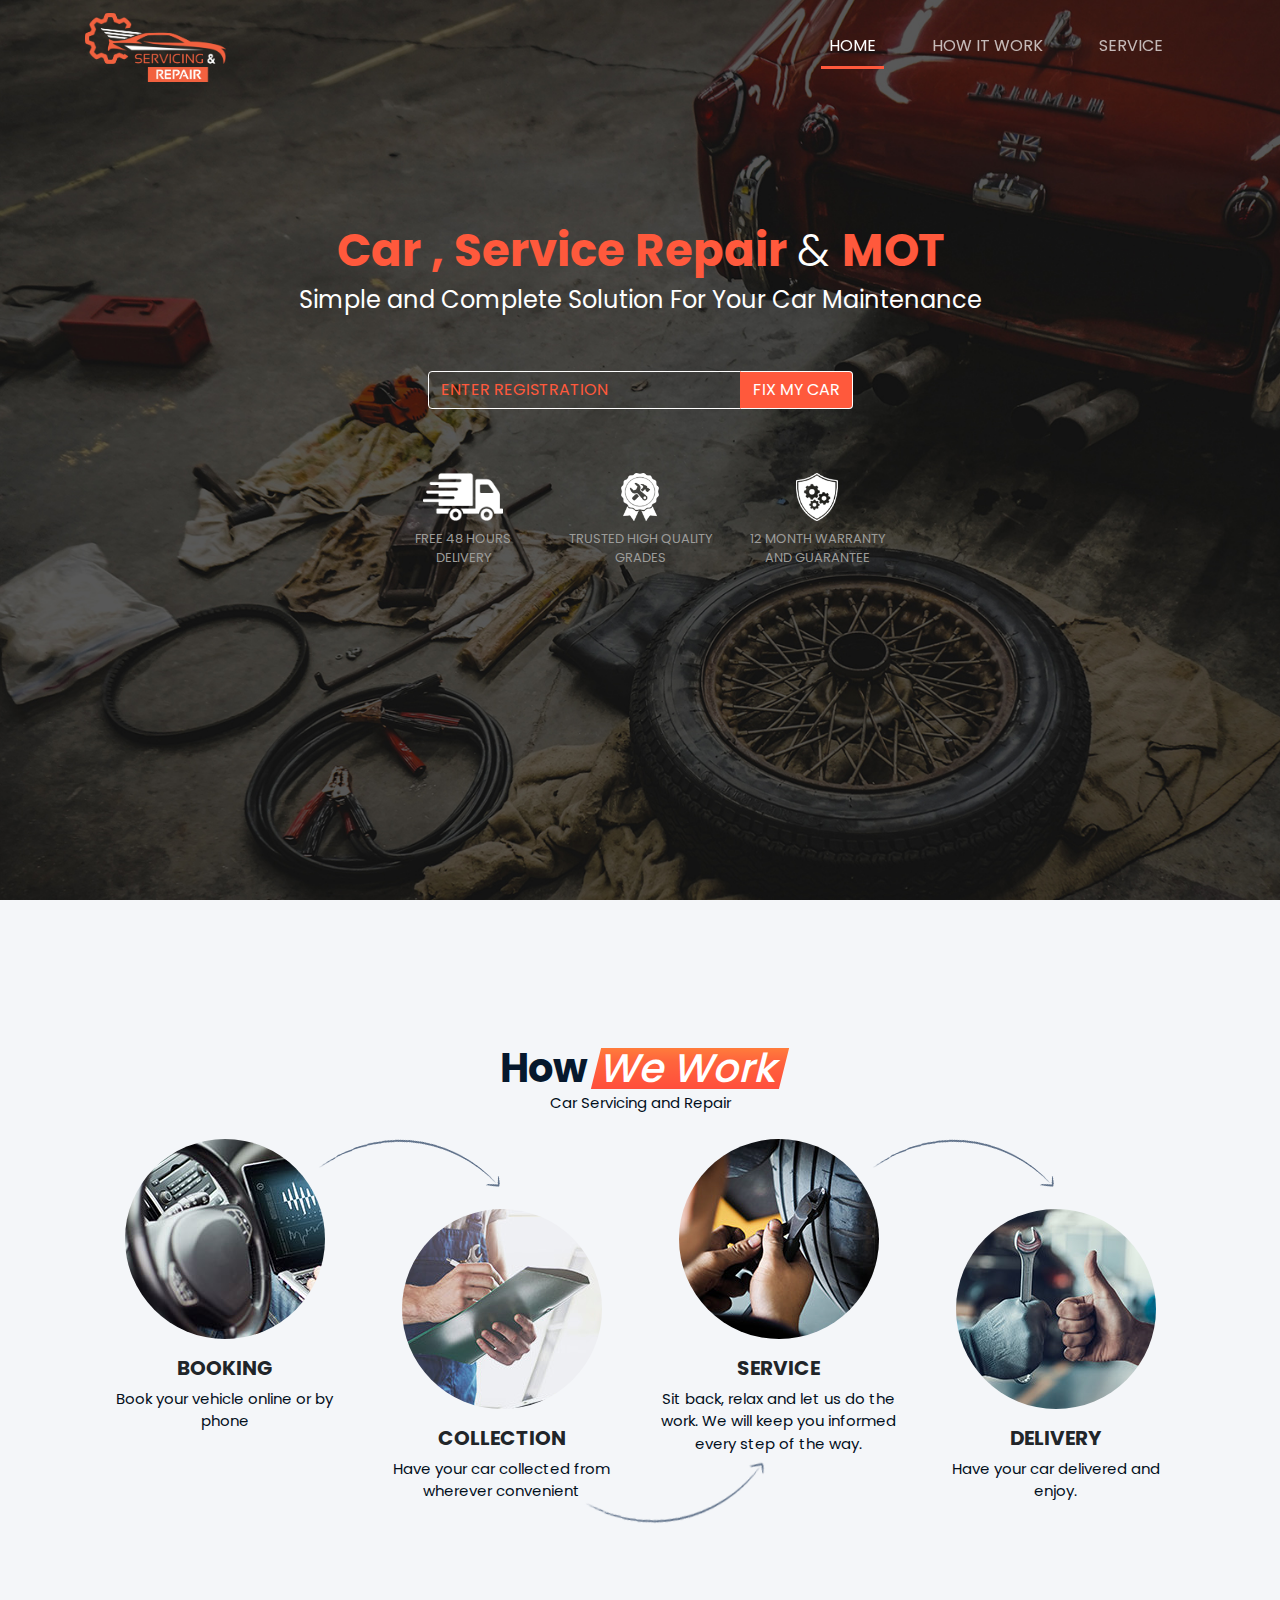
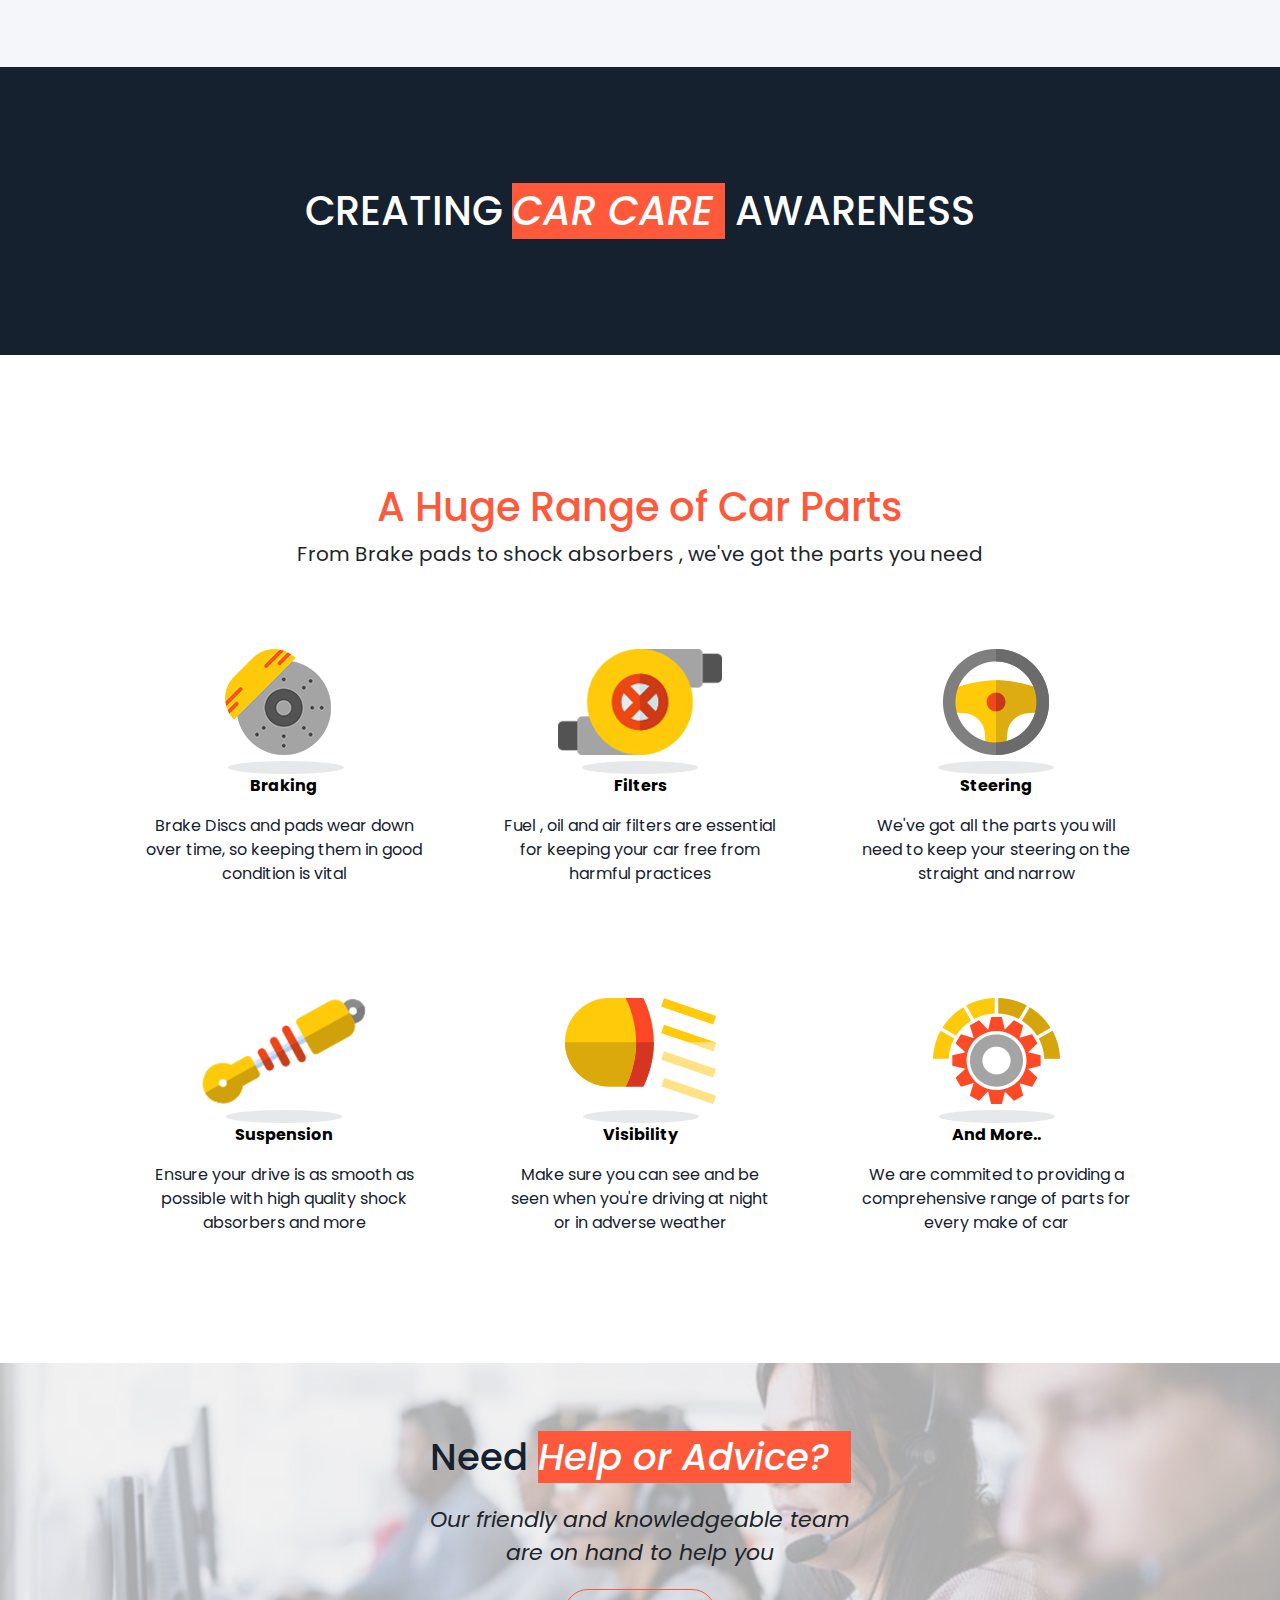
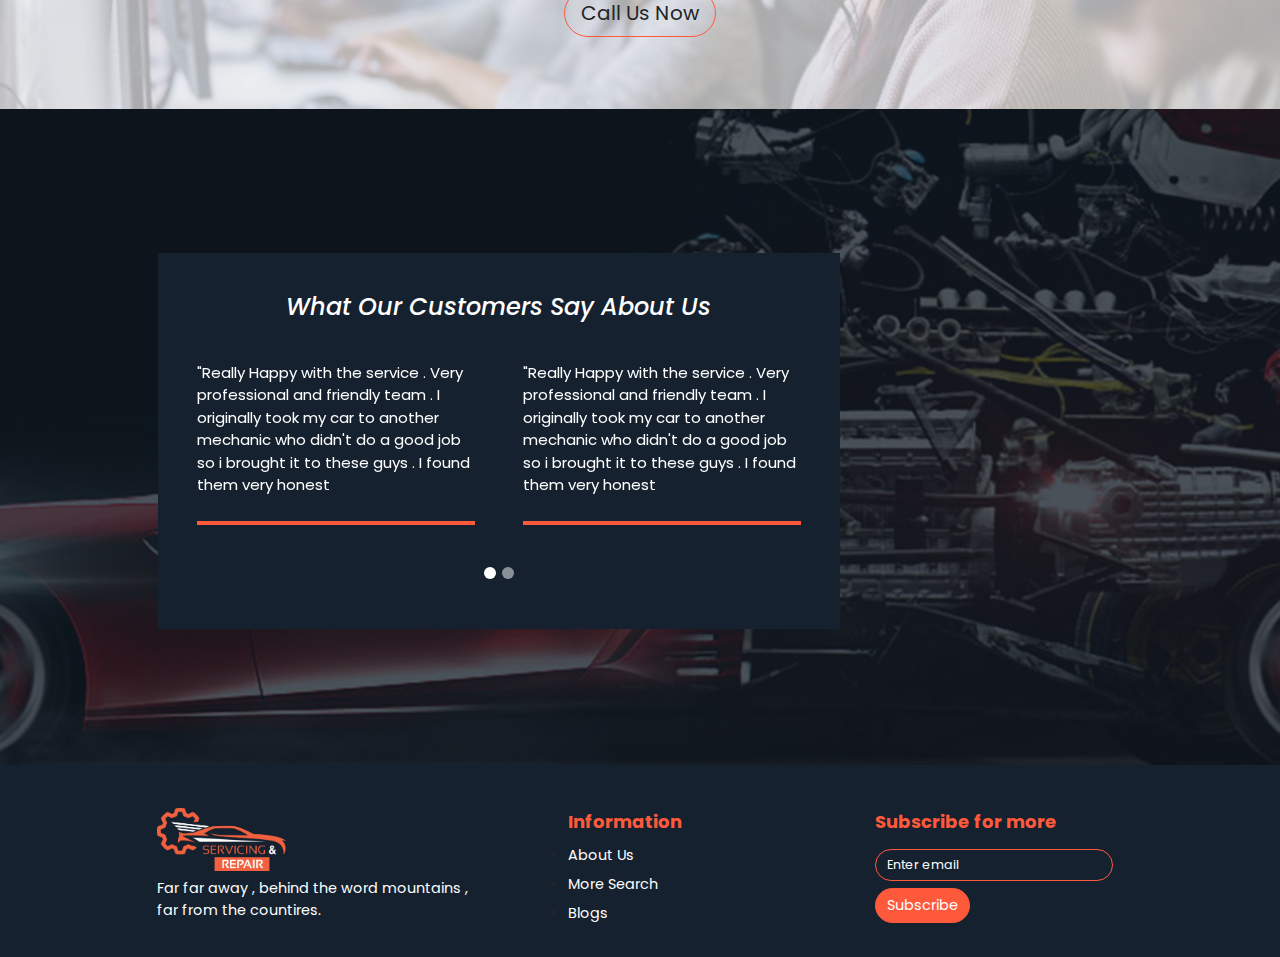
<file: index.html>
<!doctype html>
<html lang="en">
  <head>
    <!-- Required meta tags -->
    <meta charset="utf-8">
    <meta name="viewport" content="width=device-width, initial-scale=1, shrink-to-fit=no">

    <!-- Bootstrap CSS -->
    <link rel="stylesheet" href="assets/css/bootstrap.min.css">

    <!-- Style CSS & Font Awesome -->
    <link rel="stylesheet" href="assets/css/style.css">
    <link rel="stylesheet" href="assets/plugin/font-awesome-4.7.0/css/font-awesome.min.css">

    <!-- font-poppin -->

    <link href='https://fonts.googleapis.com/css?family=Poppins' rel='stylesheet'>

    <!-- responsive-query-custom-js -->

    <link rel="stylesheet" href="assets/css/query.css"></script>

    <!-- select-query -->

    <script src="assets/js/jquery.js"></script>

    <title>Car Service - Index</title>

  </head>
  <body>

    <div class="bg-head in-header have-bg min-height-100p">
        
        <!-- navbar -->
    
        <nav class="navbar navbar-expand-lg bg-transparent fixed-top" id="scroller">
            <div class="container">
                <a class="navbar-brand js-scroll-trigger w-90md" href="index.html"><img src="assets/images/logo.png" alt="" class="img-fluid img-logo"></a>
                
                <button class="navbar-toggler navbar-toggler-right d-none   " type="button" data-toggle="collapse" data-target="#navbarResponsive" aria-controls="navbarResponsive" aria-expanded="false" aria-label="Toggle navigation" id="btnMob"><i class="fa fa-bars text-white" id="bars" aria-hidden="true"></i></button>

                <span style="font-size:30px;cursor:pointer" class="openNv navbar-toggler-right" onclick="openNav()"><i class="fa fa-bars bar-side text-white" id="op" aria-hidden="true"></i></span>
                
                <div class="collapse navbar-collapse" id="navbarResponsive">
                    <ul class="navbar-nav ml-auto my-2 my-lg-0">
                        <li class="nav-item px-md-4"><a class="scroller-link nav-link js-scroll-trigger active-menu nav-anchor" href="index.html">HOME</a></li>
                        <li class="nav-item px-md-3"><a class="scroller-link nav-link js-scroll-trigger nav-anchor w-how" href="#services">HOW IT WORK</a></li>
                        <li class="nav-item px-md-4"><a class=" scroller-link nav-link js-scroll-trigger nav-anchor" href="#portfolio">SERVICE</a></li>
                    </ul>
                </div>
            </div> 
        </nav>

        <div id="mySidenav" class="sidenav">
            <a href="javascript:void(0)" class="closebtn" onclick="closeNav()">×</a>
            <a href="index.html" class="text-black px-3">Home</a>
            <a href="#" class="text-black px-3">How It Work</a>
            <a href="#" class="text-black px-3">Service</a>
        </div>
    
          <!-- master-head -->
          <header class="masthead pb-5" id="masthead">
            <div class="container h-100 inside-head pt-md-5">
                <div class="row h-100 align-items-center justify-content-center text-center pt-responsive px-md-4">
                    <div class="col-lg-10 align-self-end">
                        <h1 class="font-45 text-car-service font-weight-bold">Car , Service Repair <span class="text-white font-weight-300"> & </span> MOT</h1>
                        <h4 class="text-white fw-400">Simple and Complete Solution For Your Car Maintenance</h4>
                        
                    </div>
                    <div class="col-lg-5 align-self-baseline py-5">
                        <div class="input-group">
                            <input type="text" class="form-control custom-fix-my-car" placeholder="ENTER REGISTRATION">
                            <div class="input-group-append">
                                <button class="btn btn-service text-white no-shadow fix-car-btn" type="button">
                                    FIX MY CAR
                                </button>
                            </div>
                        </div>
                    </div>
    
                    <div class="container">
                        <div class="row">
                            <div class="col-lg-12 align-self-baseline">
                                <div class="container pt-3">
                                    <div class="row justify-content-center m10">
                                        <div class="col-md-3 col-lg-2 col-sm-4">
                                            <img src="assets/images/Van_Icon.png" width="80px" class="img-fluid" alt="">
                                            <p class="mb-0 text-grey service-font pt-2">
                                                FREE 48 HOURS DELIVERY
                                            </p>
                                        </div>
                                        <div class="col-md-3 col-lg-2 col-sm-4">
                                            <img src="assets/images/Service_Icon.png" class="img-fluid h-48" alt="">
                                            <p class="mb-0 text-grey service-font pt-2">
                                                TRUSTED HIGH QUALITY GRADES
                                            </p>
                                        </div>
                                        <div class="col-md-4 col-lg-2 col-sm-4">
                                            <img src="assets/images/Setting_Icon.png"  class="img-fluid h-48" alt="">
                                            <p class="mb-0 text-grey service-font pt-2">
                                                12 MONTH WARRANTY AND GUARANTEE
                                            </p>
                                        </div>
                                    </div>
                                </div>
                            </div>
                        </div>
                    </div>
                    
                </div>
            </div>
          </header>

    </div>



      <!-- service -->

      <!-- <div class="container-fluid bg-service-section">
        <div class="row pt-5">
            <div class="col-md-12 px-0 px-md-3 px-sm-2">
                <div class="container">
                    <div class="row">
                        <div class="col-md-5 py-5 px-0 text-center text-md-left text-sm-left">
                             <img src="assets/images/servicing_repair_png.png    " class="img-fluid w-87" alt="">
                        </div>
                        <div class="col-md-7 py-5 px-0">
                            <div class="pt-md-4 pt-sm-4">
                                <div class="container bg-dark-service py-5 border-index">
                                    
                                    <div class="pl-md-4 pt-3">
                                        <div class="pr-4 pt-2 pb-3 pl-3 text-md-left">
                                            <h3 class="text-white">How Does <span class="text-car-service ">Servicing & Repair</span> Work ?</h3>
                                        </div>
                    
                                        <div class="d-flex pt-3 pl-3">
                                            <img src="assets/images/booking.png" class="img-fluid hw-40" alt="">
                                            <div class= "pl-3">
                                                <h6 class="text-white mb-1">BOOKING</h6>
                                                <p class="mb-0 font-14 text-grey">We`ll find high-quality parts suitable for your make</p>
                                            </div>
                                        </div>
                    
                                        <div class="d-flex pt-5 pl-3">
                                            <img src="assets/images/service.png" class="img-fluid hw-40" alt="">
                                            <div class="pl-3">
                                                <h6 class="text-white mb-1">SERVICE</h6>
                                                <p class="mb-0 font-14 text-grey">Have your car collected from wharever convenient</p>
                                            </div>
                                        </div>
                    
                                        <div class="d-flex pt-5 pl-3">
                                            <img src="assets/images/collection.png" class="img-fluid hw-40" alt="">
                                            <div class="pl-3 pl-3">
                                                <h6 class="text-white mb-1">COLLECTION</h6>
                                                <p class="mb-0 font-14 text-grey">Sit back and relaxed and let us do the work</p>
                                            </div>
                                        </div>
                    
                                        <div class="d-flex pt-5 pl-3">
                                            <img src="assets/images/collection.png" class="img-fluid hw-40" alt="">
                                            <div class="pl-3">
                                                <h6 class="text-white mb-1">DELIVERY</h6>
                                                <p class="mb-0 font-14 text-grey">Have Your Car Delivered and enjoy it .</p>
                                            </div>
                                        </div>
                                    </div>

                                    
                                </div>
                            </div>
                                    <div class="border border-back hide-mob">
    
                                    </div>
                        </div>
                    </div>
                </div>
            </div>
            
        </div>
      </div> -->


      <section class="py-5 ls ms text-center steps-section" id="steps">
        <div class="container my-5">
            <div class="py-5">
                <div class="col-12 text-center mb-55">
                  <h1 class="mb-0"><span class="how">How</span><span class="text-gradient">We Work</span></h1>
                  <p class="font-20 color-dark">Car Servicing and Repair</p>
                  <div class="mt-4 mb-0"></div>
                </div>
                <div class="row mb-1 c-mb-53 c-mb-lg-0 px-3">
                    <div class="col-12 col-md-6 col-lg-3">
                      <div class="steps"> <img src="assets/images/booking-work.png" alt="">
                        <div class="step-content">
                          <h6 class="font-weight-bold font-20">BOOKING</h6>
                          <p class="color-dark">Book your vehicle online or by phone</p>
                        </div>
                      </div>
                    </div>
                    <div class="col-12 col-md-6 col-lg-3">
                      <div class="steps feature-step"> <img src="assets/images/collection-work.png" alt="">
                        <div class="step-content">
                          <h6 class="font-weight-bold font-20">COLLECTION</h6>
                          <p class="color-dark">Have your car collected from wherever
                            convenient</p>
                        </div>
                      </div>
                      <div class="first-arrow">
                          <img src="assets/images/arrow.png" class="img-fluid" alt="">
                      </div>
                    </div>
                    <div class="col-12 col-md-6 col-lg-3">
                      <div class="steps"> <img src="assets/images/service-work.png" alt="">
                        <div class="step-content">
                          <h6 class="font-weight-bold font-20">SERVICE</h6>
                          <p class="color-dark">Sit back, relax and let us do the
                            work. We will keep you informed every step of the way. </p>
                        </div>
                      </div>
                      <div class="second-arrow">
                        <img src="assets/images/arrow-2.png" class="img-fluid" alt="">
                    </div>
                    </div>
                    <div class="col-12 col-md-6 col-lg-3">
                      <div class="steps feature-step last-step"> <img src="assets/images/delivery-work.png" alt="">
                        <div class="step-content">
                          <h6 class="font-weight-bold font-20">DELIVERY</h6>
                          <p class="color-dark">Have your car delivered and enjoy.</p>
                        </div>
                      </div>
                      <div class="first-arrow">
                        <img src="assets/images/arrow.png" class="img-fluid" alt="">
                    </div>
                    </div>
                  </div>
            </div>
        </div>
      </section>
  
      <!-- car-awerness-section -->
  
      <div class="container-fluid bg-dark-service py-5">
          <div class="row">
              <div class="col-12">
                  <div class="p-md-5 text-center text-white">
                      <h1 class="mb-0 py-4">CREATING&nbsp;<span class="bg-car-service font-italic mb-0">CAR CARE </span>&nbsp;AWARENESS</h1>
                  </div>
              </div>
          </div>
      </div>
  
      <!-- car-parts -->
  
      <div class="container-fluid py-5">
          <div class="row py-5 carpart-lg">
  
              <div class="col-md-12 text-center my-2 py-4 px-md-0 px-3 px-sm-0">
                  <h1 class="text-car-service">A Huge Range of Car Parts</h1>
                  <p class="mb-0 font-20">From Brake pads to shock absorbers , we've got the parts you need</p>
              </div>
  
              <div class="col-md-12 py-5 px-4">
                  <div class="container-fluid">
                      <div class="row text-center justify-content-center">
                          <div class="col-md-3 col-sm-4 mx-md-4">
                            <img src="assets/images/1.png" class="img-fluid" alt="">
                            <p class="font-weight-bold text-black">Braking</p>
                            <p class="text-dark-gray">Brake Discs and pads wear down over time, so keeping them in good condition is vital</p>
                          </div>
                          <div class="col-md-3 col-sm-4 mx-md-4">
                            <img src="assets/images/2.png" class="img-fluid" alt="">
                            <p class="font-weight-bold text-black">Filters</p>
                            <p class="text-dark-gray">Fuel , oil and air filters are essential for keeping your car free from harmful practices</p>
                          </div>
                          <div class="col-md-3 col-sm-4 mx-md-4">
                            <img src="assets/images/3.png" class="img-fluid" alt="">
                            <p class="font-weight-bold text-black">Steering</p>
                            <p class="text-dark-gray">We've got all the parts you will need to keep your steering on the straight and narrow</p>
                          </div>
                      </div>
                  </div>
              </div>
  
              <div class="col-md-12 pt-5 pb-3 px-4">
                  <div class="container-fluid">
                      <div class="row text-center justify-content-center">
                          <div class="col-md-3 col-sm-4 mx-md-4">
                            <img src="assets/images/4.png" class="img-fluid" alt="">
                            <p class="font-weight-bold text-black">Suspension</p>
                            <p class="text-dark-gray">Ensure your drive is as smooth as possible with high quality shock absorbers and more</p>
                          </div>
                          <div class="col-md-3 col-sm-4 mx-md-4">
                            <img src="assets/images/5.png" class="img-fluid" alt="">
                            <p class="font-weight-bold text-black">Visibility</p>
                            <p class="text-dark-gray">Make sure you can see and be seen when you're driving at night or in adverse weather</p>
                          </div>
                          <div class="col-md-3 col-sm-4 mx-md-4">
                            <img src="assets/images/6.png" class="img-fluid" alt="">
                            <p class="font-weight-bold text-black">And More..</p>
                            <p class="text-dark-gray">We are commited to providing a comprehensive range of parts for every make of car</p>
                          </div>
                      </div>
                  </div>
              </div>
          </div>
      </div>
  
      <!-- need-help -->
  
      <div class="container-fluid bg-need-help">
          <div class="row justify-content-center py-5">
              <div class="col-md-12">
                <div class="px-md-5 text-center text-dark-gray">
                    <h1 class="mb-0 py-4 font-37">Need&nbsp;<span class="bg-car-service text-white font-italic mb-0">Help or Advice? &nbsp;</span></h1>
                </div>
              </div>
              <div class="col-md-12">
                  <div class="container">
                  <div class="row justify-content-center">
                      <div class="col-md-5">
                        <div class="text-center text-gray">
                            <p class="font-22 font-italic">Our friendly and knowledgeable team are on hand to help you</p>
                        </div>
                      </div>
                  </div>
              </div>
              </div>
              <div class="col-md-4 text-center pb-4 pt-1">
                <a class="btn btn-outline-car btn-round btn-lg">Call Us Now</a>
              </div>
          </div>
      </div>
  
      <!-- what-our-customer -->
  
      <div class="container-fluid bg-customer pt-5 pb-3">
        <div class="row py-5 pl-md-1">
            <div class="col-md-7 offset-md-1 py-5 pl-md-5 pl-sm-5 mb-4 customer-lg">
                <div class="bg-dark-service">
                    <div class="container">
                        <div class="row">
                            <div class="col-md-12 py-4">
                                <h4 class="text-white text-center font-italic py-3">
                                    What Our Customers Say About Us
                                </h4>
                                <div id="carouselExampleIndicators" class="carousel slide pb-5" data-ride="carousel ">
                                    <ol class="carousel-indicators">
                                        <li data-target="#carouselExampleIndicators" data-slide-to="0" class="active"></li>
                                        <li data-target="#carouselExampleIndicators" data-slide-to="1"></li>
                                    </ol>
                                    <div class="carousel-inner">
                                        <div class="carousel-item active">
                                        <div class="container">
                                            <div class="row py-3">
                                                <div class="col-md-6 px-4">
                                                    <p class="font-15 pb-4 text-white border-bottom-service">"Really Happy with the service . Very professional and friendly team . I originally took my car to another mechanic who didn't do a good job so i brought it to these guys . I found them very honest</p>
                                                </div>
                                                <div class="col-md-6 px-4 d-none d-md-block d-lg-block">
                                                    <p class="font-15 pb-4 text-white border-bottom-service">"Really Happy with the service . Very professional and friendly team . I originally took my car to another mechanic who didn't do a good job so i brought it to these guys . I found them very honest </p>
                                                </div>
                                            </div>
                                        </div>
                                        </div>
                                        <div class="carousel-item">
                                            <div class="container">
                                                <div class="row py-3">
                                                    <div class="col-md-6 px-4">
                                                        <p class="font-15 pb-4 text-white border-bottom-service">"Really Happy with the service . Very professional and friendly team . I originally took my car to another mechanic who didn't do a good job so i brought it to these guys . I found them very honest</p>
                                                    </div>
                                                    <div class="col-md-6 px-4 d-none d-md-block d-lg-block">
                                                        <p class="font-15 pb-4 text-white border-bottom-service">"Really Happy with the service . Very professional and friendly team . I originally took my car to another mechanic who didn't do a good job so i brought it to these guys . I found them very honest </p>
                                                    </div>
                                                </div>
                                            </div>
                                        </div>
                                    </div>
                                </div>
                            </div>
                        </div>
                    </div>
                </div>
            </div>
        </div>
      </div>
    
      <!-- footer -->
  
      <div class="container-fluid bg-dark-service pt-5 pb-3 z-9 footer-lg">
        <div class="row">
            <div class="col-md-4 offset-md-1 col-12 text-center text-md-left px-5 align-items-center">
              <img src="assets/images/logo.png" class="img-fluid pl-2" width="40%" alt="">
              <p class="text-white py-2 pl-2">Far far away , behind the word mountains , far from the countires.</p>
            </div>
            <div class="col-md-3 text-center text-md-left">
              <p class="text-car-service pl-md-4 pl-0 font-weight-bold font-20 mb-7">Information</p>
              <ul class="px-0 px-md-4 px-sm-4">
                  <li class="pb-1"><a href="#" class="text-white">About Us</a></li>
                  <li class="py-1"><a href="#" class="text-white">More Search</a></li>
                  <li class="py-1"><a href="#" class="text-white">Blogs</a></li>
              </ul>
            </div>
            <div class="col-md-4 pl-md-0 text-center text-md-left">
              <p class="text-car-service pl-md-4 pl-2 font-weight-bold font-20">Subscribe for more</p>
              <div class="container px-4 ">
                  <div class="row">
                      <div class="col-md-8 col-12">
                          <input type="email" class="form-control custom-email" id="exampleInputEmail1" aria-describedby="emailHelp" placeholder="Enter email">
                      </div>
                  </div>
              </div>
              <div class="container px-4 pt-md-2 pt-3">
                  <div class="row">
                      <div class="col-md-10">
                          <a href="" class="btn btn-orange btn-radius">Subscribe</a>
                      </div>
                  </div>
              </div>
              
            </div>
        </div>
    </div>

    <!-- Optional JavaScript -->
    <!-- jQuery first, then Popper.js, then Bootstrap JS -->
    
    <script src="assets/js/bootstrap.min.js" ></script>
    <script src="assets/js/custom.js"></script>

    <script>
        $(function () {
                var header = $("#scroller");
                $(window).scroll(function () {
                    var scroll = $(window).scrollTop();

                    if (scroll >= 40) {
                        header.removeClass("bg-transparent").addClass("navbar-white");
                    } else {
                        header.removeClass("navbar-white").addClass("bg-transparent");
                    }
                });
            });
    </script>
    <script>
        $(function () {
                var header = $("#op");
                $(window).scroll(function () {
                    var scroll = $(window).scrollTop();

                    if (scroll >= 40) {
                        header.removeClass("text-white").addClass("text-black");
                    } else {
                        header.removeClass("text-black").addClass("text-white");
                    }
                });
            });
    </script>

    <script>
            // $('#btnMob').click(function() {
            //     $('#bars').removeClass('text-white');
            //     $('#bars').addClass('text-black');
            //     $('#scroller').removeClass('bg-transparent')
            //     $('#scroller').addClass('bg-white')
            //     $('.scroller-link').addClass('text-black');
            // })
            
            // $('#bars').toggle(function() {
            //     $(this).removeClass('text-white');
            //     $(this).addClass('text-black');
            //     $('#scroller').removeClass('bg-transparent')
            //     $('#scroller').addClass('bg-white')
            //     $('.scroller-link').addClass('text-black');
            // } , function() {
            //     $(this).addClass('text-white'); addClass
            //     $(this).removeClass('text-black');
            //     $('#scroller').addClass('bg-transparent')
            //     $('#scroller').removeClass('bg-white')
            //     $('.scroller-link').removeClass('text-black');
            // })

            // $(document).ready(function () {
            //     $('#bars').css('display', 'block');
            // })
    </script>

<script>
    function openNav() {
      document.getElementById("mySidenav").style.width = "200px";
    }
    
    function closeNav() {
      document.getElementById("mySidenav").style.width = "0";
    }
    </script>

  </body>
</html>
</file>
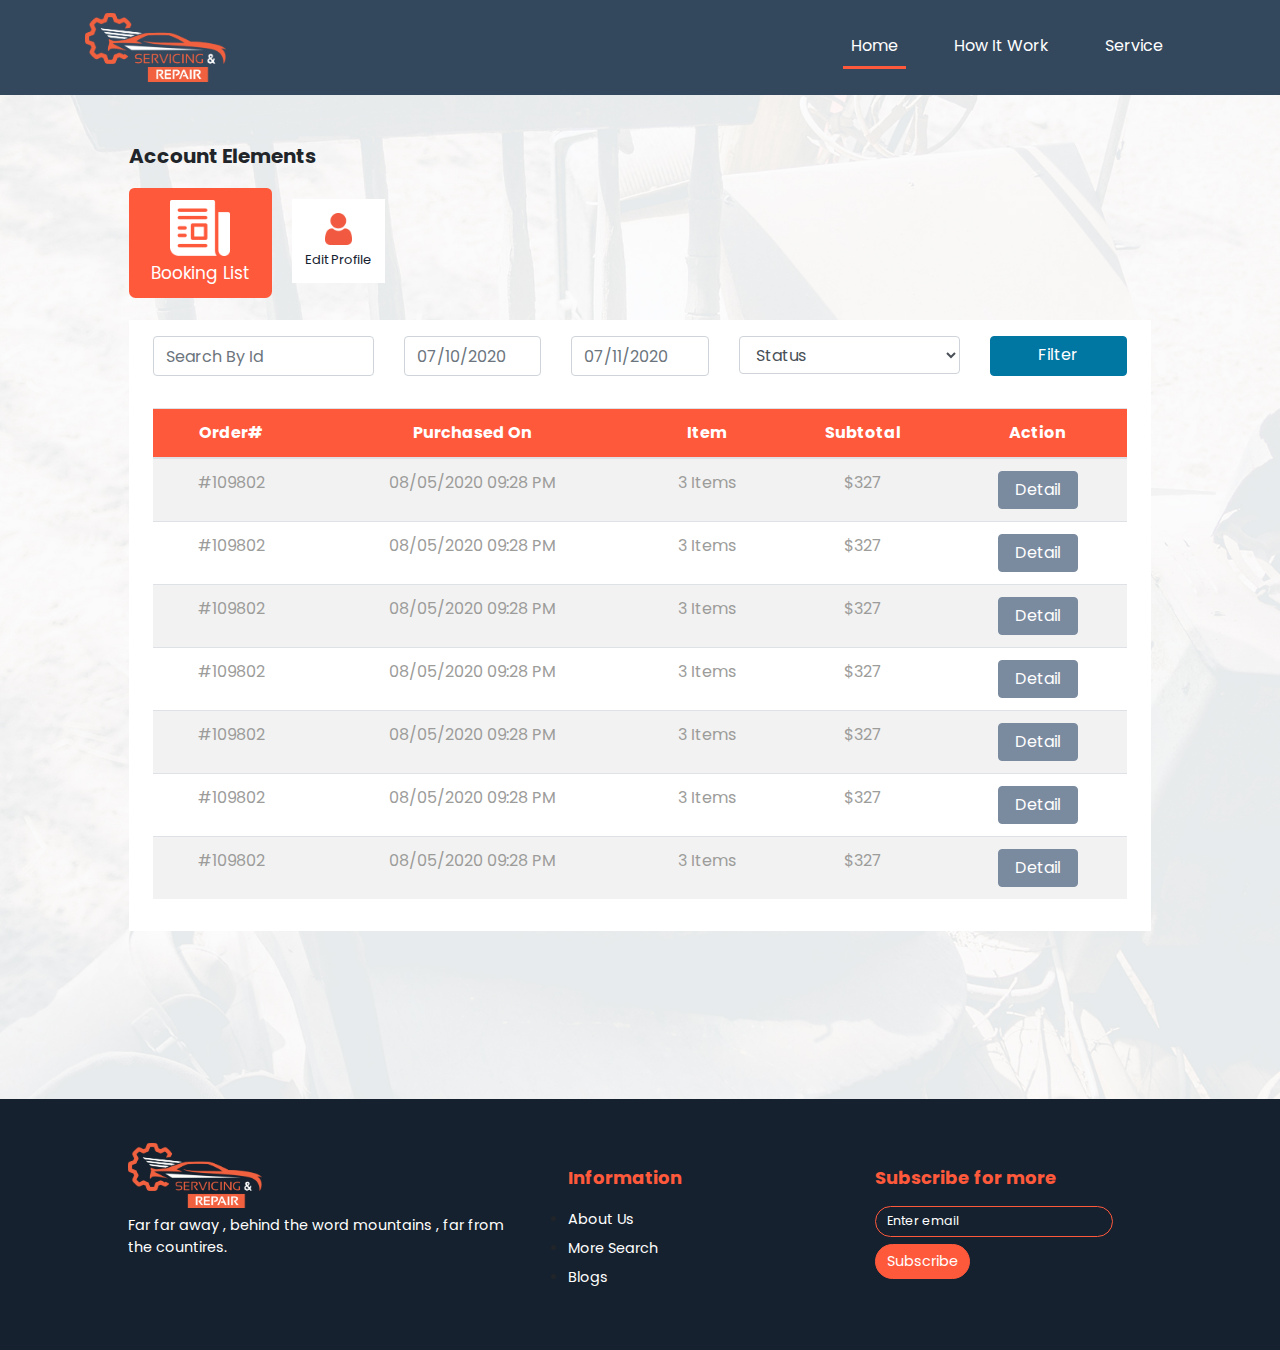
<file: booking-chat-2.html>
<!doctype html>
<html lang="en">

<head>
    <!-- Required meta tags -->
    <meta charset="utf-8">
    <meta name="viewport" content="width=device-width, initial-scale=1, shrink-to-fit=no">

    <!-- Bootstrap CSS -->
    <link rel="stylesheet" href="https://maxcdn.bootstrapcdn.com/bootstrap/4.0.0/css/bootstrap.min.css"
        integrity="sha384-Gn5384xqQ1aoWXA+058RXPxPg6fy4IWvTNh0E263XmFcJlSAwiGgFAW/dAiS6JXm" crossorigin="anonymous">

    <!-- Style CSS & Font Awesome -->
    <link rel="stylesheet" href="assets/css/style.css">
    <link rel="stylesheet" href="assets/css/booking-chat.css">
    <link rel="stylesheet" href="assets/plugin/font-awesome-4.7.0/css/font-awesome.min.css">

    <!-- font-poppin -->

    <link href='https://fonts.googleapis.com/css?family=Poppins' rel='stylesheet'>

    <!-- responsive-query-custom-js -->

    <link rel="stylesheet" href="assets/css/query.css"></script>

    <!-- select-query -->

    <script src="assets/js/jquery.js"></script>

    <title>Car Service - Booking Chat</title>

</head>

<body>

    <!-- navbar -->

    <nav class="navbar navbar-expand-lg bg-dark-service fixed-top" id="scroller" style="background-color:#34485d;">
        <div class="container">
            <a class="navbar-brand js-scroll-trigger w-90md" href="index.html"><img src="assets/images/logo.png" alt="" class="img-fluid img-logo"></a>
            <button class="navbar-toggler navbar-toggler-right d-none" type="button" data-toggle="collapse" data-target="#navbarResponsive" aria-controls="navbarResponsive" aria-expanded="false" aria-label="Toggle navigation"><i class="fa fa-bars text-white" id="bars" aria-hidden="true"></i></button>

            <span style="font-size:30px;cursor:pointer" class="openNv navbar-toggler-right" onclick="openNav()"><i class="fa fa-bars bar-side text-white" id="op" aria-hidden="true"></i></span>


            <div class="collapse navbar-collapse" id="navbarResponsive">
                <ul class="navbar-nav ml-auto my-2 my-lg-0">
                    <li class="nav-item px-md-4"><a class="nav-link js-scroll-trigger active-menu text-white" href="#about">Home</a></li>
                    <li class="nav-item px-md-3"><a class="nav-link js-scroll-trigger text-white w-how" href="#services">How It Work</a></li>
                    <li class="nav-item px-md-4"><a class="nav-link js-scroll-trigger text-white" href="#portfolio">Service</a></li>
                </ul>
            </div>
        </div> 
    </nav>

    <div id="mySidenav" class="sidenav">
        <a href="javascript:void(0)" class="closebtn" onclick="closeNav()">×</a>
        <a href="index.html" class="text-black px-3">Home</a>
        <a href="#" class="text-black px-3">How It Work</a>
        <a href="#" class="text-black px-3">Service</a>
    </div>

    <!-- booking-chat -->
    <div class="pt-5">
        <div class="container-fluid bg-booking-chat px-md-5 pt-5">
            <div class="row px-md-5 py-5">
                <div class="col-md-12 px-md-5">
                    <h5 class="account">Account Elements</h5>
                    <ul class="nav nav-tabs border-none" id="myTab" role="tablist" style="zoom: 1.3;">

                        <li class="nav-item text-center" id="1">
                            <a class="my-link bg-car-service pt-2" id="tab1" data-toggle="tab" href="#home" role="tab"
                                aria-controls="home" aria-selected="true">
                                <div>
                                    <img src="assets/images/booking-list.png" class="img-fluid booking-list" width="75px" alt="">
                                    <p class="mb-0 pt-1 font-13 text-white" id="lister">Booking List</p>
                                </div>
                            </a>
                        </li>

                        <li class="nav-item text-center bg-white n-active mt-2" id="2">
                            <a class="" id="tab1" data-toggle="tab" href="#home" role="tab"
                                aria-controls="home" aria-selected="true">
                                <div>
                                    <img src="assets/images/new_full_information.png" class="img-fluid w-40" alt="">
                                    <p class="mb-0 pt-1 font-13 text-dark-gray font-10" id="lister">Booking List</p>
                                </div>
                            </a>
                        </li>

                        <li class="nav-item text-center bg-white n-active mt-2 ml-3" id="3">
                            <a class=""  id="tab2" data-toggle="tab" href="#profile" role="tab"
                                aria-controls="home" aria-selected="true">
                                <div>
                                    <img src="assets/images/edit-profile-icon.png" class="img-fluid w-40" alt="">
                                    <p class="mb-0 pt-1 font-13 text-dark-gray font-10" id="lister">Edit Profile</p>
                                </div>
                            </a>
                        </li>

                        <li class="nav-item text-center" id="4">
                            <a class="my-link bg-car-service ml-3 not-active" id="tab2" data-toggle="tab" href="#profile" role="tab"
                                aria-controls="profile" aria-selected="false">
                                    <img src="assets/images/Personal-information.png"  class="img-fluid profile-list pt-1" alt="">
                                    <p class="mb-0 pt-1 font-13 text-black edit" id="edit">Edit Profile</p>
                            </a>
                        </li>

                    </ul>
                </div>
                <div class="col-md-12 px-md-5 py-4 mb-5">
                    <div class="tab-content mb-5" id="myTabContent">
                        <div class="tab-pane fade show active" id="home" role="tabpanel" aria-labelledby="home-tab">
        
                            <div class="container-fluid bg-white py-3 px-4">
                                <div class="row">
                                    <div class="col-md-3 py-2 py-sm-0 py-md-0">
                                        <input type="text" class="form-control h-40" placeholder="Search By Id">
                                    </div>
                                    <div class="col-md-2 py-2 py-sm-0 py-md-0">
                                        <input type="text" class="form-control h-40" placeholder="07/10/2020">
                                    </div>
                                    <div class="col-md-2 py-2 py-sm-0 py-md-0">
                                        <input type="text" class="form-control h-40" placeholder="07/11/2020">
                                    </div>
                                    <div class="col-md-3 py-2 py-sm-0 py-md-0">
                                        <select id="inputState" class="form-control h-40">
                                            <option selected class="font-weight-bold">Status</option>
                                            <option>...</option>
                                        </select>
                                    </div>
                                    <div class="col-md-2 py-2 py-sm-0 py-md-0">
                                        <a type="button" class="btn btn-booking  btn-block d-flex h-40 justify-content-center">Filter</a>
                                    </div>
                                </div>
                            </div>
    
                            <div class="container-fluid bg-white py-3 px-4">
                                <div class="row">
                                    <div class="col-md-12">
                                        <div class="table-responsive">
                                            <table class="table table-striped">
                                                <thead class="bg-car-service text-white">
                                                    <tr>
                                                        <th class="text-center">Order#</th>
                                                        <th class="text-center">Purchased On</th>
                                                        <th class="text-center">Item</th>
                                                        <th class="text-center">Subtotal</th>
                                                        <th class="text-center">Action</th>
                                                    </tr>
                                                </thead>
                                                <tbody class="text-grey text-center">
                                                    <tr>
                                                        <td>#109802</td>
                                                        <td>
                                                           08/05/2020 09:28 PM
                                                        </td>
                                                        <td>3 Items</td>
                                                        <td>$327</td>
                                                        <td>
                                                            <a href="#" class="btn btn-detail px-md-3 mb-2 mb-md-0 mb-sm-0" data-toggle="modal" data-target="#detail">
                                                                Detail
                                                            </a>
                                                            
                                                        </td>
                                                    </tr>
                                                    <tr>
                                                        <td>#109802</td>
                                                        <td>
                                                           08/05/2020 09:28 PM
                                                        </td>
                                                        <td>3 Items</td>
                                                        <td>$327</td>
                                                        <td>
                                                            <a href="#" class="btn btn-detail px-md-3 mb-2 mb-md-0 mb-sm-0">
                                                                Detail
                                                            </a>
                                                            
                                                        </td>
                                                    </tr>
                                                    <tr>
                                                        <td>#109802</td>
                                                        <td>
                                                           08/05/2020 09:28 PM
                                                        </td>
                                                        <td>3 Items</td>
                                                        <td>$327</td>
                                                        <td>
                                                            <a href="#" class="btn btn-detail px-md-3 mb-2 mb-md-0 mb-sm-0">
                                                                Detail
                                                            </a>
                                                            
                                                        </td>
                                                    </tr>
                                                    <tr>
                                                        <td>#109802</td>
                                                        <td>
                                                           08/05/2020 09:28 PM
                                                        </td>
                                                        <td>3 Items</td>
                                                        <td>$327</td>
                                                        <td>
                                                            
                                                            <a href="#" class="btn btn-detail px-md-3 mb-2 mb-md-0 mb-sm-0">
                                                                Detail
                                                            </a>
                                                        </td>
                                                    </tr>
                                                    <tr>
                                                        <td>#109802</td>
                                                        <td>
                                                           08/05/2020 09:28 PM
                                                        </td>
                                                        <td>3 Items</td>
                                                        <td>$327</td>
                                                        <td>
                                                            <a href="#" class="btn btn-detail px-md-3 mb-2 mb-md-0 mb-sm-0">
                                                                Detail
                                                            </a>
                                                            
                                                        </td>
                                                    </tr>
                                                    <tr>
                                                        <td>#109802</td>
                                                        <td>
                                                           08/05/2020 09:28 PM
                                                        </td>
                                                        <td>3 Items</td>
                                                        <td>$327</td>
                                                        <td>
                                                            <a href="#" class="btn btn-detail px-md-3 mb-2 mb-md-0 mb-sm-0">
                                                                Detail
                                                            </a>
                                                            
                                                        </td>
                                                    </tr>
                                                    <tr>
                                                        <td>#109802</td>
                                                        <td>
                                                           08/05/2020 09:28 PM
                                                        </td>
                                                        <td>3 Items</td>
                                                        <td>$327</td>
                                                        <td>
                                                            <a href="#" class="btn btn-detail px-md-3 mb-2 mb-md-0 mb-sm-0">
                                                                Detail
                                                            </a>
                                                            
                                                        </td>
                                                    </tr>
                                                </tbody>
                                            </table>
                                        </div>
                                    </div>
                                </div>
                            </div>
    
    
                        </div>
                        <div class="tab-pane fade" style="margin-bottom: 150px" id="profile" role="tabpanel" aria-labelledby="profile-tab">
                            <div class="container-fluid bg-white py-3 px-4">
                                <div class="row">
                                    <div class="col-md-3 col-sm-4">
                                        <img src="assets/images/man-edit-profile.png" class="img-fluid" alt="">
                                    </div>
                                    <div class="col-md-9 py-md-5">
                                        <div class="border-bottom">
                                            <div class="container px-0">
                                                <div class="row">
                                                    <div class="col-md-12">
                                                        <h4 class="mb-0 d-inline text-dark-gray">Mr John Doe</h4>
                                                        <a href="#" class="btn float-right btn-detail px-4 mb-2 mb-md-0 mb-sm-0" >
                                                            Edit
                                                        </a>
                                                    </div>
                                                </div>
                                            </div>
                                            <div class="container px-0 py-2">
                                                <div class="row">
                                                    <div class="col-md-12">
                                                        <div class="container">
                                                            <div class="row">
                                                                <div class="col-md-11 d-flex pl-0">
                                                                    <img src="assets/images/map.png" class="img-fluid" alt="">
                                                                    <p class="mb-0 text-edit pl-3 pt-2"> 108 Hillston Street , North East</p>
                                                                </div>
                                                            </div>
                                                        </div>
                                                    </div>
                                                </div>
                                            </div>
                                            <div class="container px-0 py-1">
                                                <div class="row">
                                                    <div class="col-md-12">
                                                        <h6 class="mb-0 text-grey font-weight-bold">RANKINGS</h6>
                                                    </div>
                                                    <div class="col-md-12 py-1">
                                                        <img src="assets/images/ranking.png" class="img-fluid" alt="">
                                                    </div>
                                                </div>
                                            </div>
                                        </div>
                                        <div class="container py-1 px-0 font-13">
                                            <div class="row">
                                                <div class="col-md-6">
                                                    <p class="mb-0 text-dark font-16 fw-600">Contact Information :</p>
                                                    <table class="table">
                                                        <tbody>
                                                          <tr class="border-none">
                                                            <th scope="row" class="border-none pl-0 pt-2 pb-0"><span class="text-grey fw-500">Phone No:</span></th>
                                                            <td class="border-none text-black">(987) 5672413</td>
                                                          </tr>
                                                          <tr>
                                                            <th scope="row" class="border-none pl-0 pt-2 pb-0"><span class="text-grey fw-500">E-mail :</span></th>
                                                            <td class="border-none text-edit">johndoe@gmail.com</td>
                                                          </tr>
                                                          <tr>
                                                            <th scope="row" class="border-none pl-0 pt-2 pb-0"><span class="text-grey fw-500">Site :</span></th>
                                                            <td class="border-none text-edit">www.johndoe.com</td>
                                                          </tr>
                                                        </tbody>
                                                      </table>
                                                    
                                                    
                                                </div>
                                                <div class="col-md-6">
                                                    <p class="mb-0 text-dark py-1 font-16 fw-600">Basic Information :</p>
                                                    <table class="table">
                                                        <tbody>
                                                          <tr class="border-none">
                                                            <th scope="row" class="border-none pl-0"><span class="text-grey fw-500">Birthday</span></th>
                                                            <td class="border-none text-black">23 May 1998</td>
                                                          </tr>
                                                          <tr>
                                                            <th scope="row" class="border-none pl-0"><span class="text-grey fw-500">Gender :</span></th>
                                                            <td class="border-none text-black">Male</td>
                                                          </tr>
                                                          <tr>
                                                        </tbody>
                                                      </table>
                                                </div>
                                            </div>
                                        </div>
                                    </div>
                            </div>

                        </div>
                    </div>
                </div>
            </div>
        </div>
    </div>



    <!-- footer -->

    <div class="container-fluid bg-dark-service py-5 z-9">
        <div class="row">
            <div class="col-md-4 offset-md-1 col-sm-12 col-12 text-center text-md-left px-4">
              <img src="assets/images/logo.png" class="img-fluid" width="35%" alt="">
              <p class="text-white py-2">Far far away , behind the word mountains , far from the countires.</p>
            </div>
            <div class="col-md-3 pt-md-4 text-center text-md-left">
              <p class="text-car-service pl-md-4 pl-0 font-weight-bold font-20">Information</p>
              <ul class="px-0 px-md-4 px-sm-4">
                  <li class="py-1"><a href="#" class="text-white">About Us</a></li>
                  <li class="py-1"><a href="#" class="text-white">More Search</a></li>
                  <li class="py-1"><a href="#" class="text-white">Blogs</a></li>
              </ul>
            </div>
            <div class="col-md-4 pt-md-4 pl-md-0 text-center text-md-left">
              <p class="text-car-service pl-md-4 pl-2 font-weight-bold font-20">Subscribe for more</p>
              <div class="container px-4 ">
                  <div class="row">
                      <div class="col-md-8 col-12">
                          <input type="email" class="form-control custom-email" id="exampleInputEmail1" aria-describedby="emailHelp" placeholder="Enter email">
                      </div>
                  </div>
              </div>
              <div class="container px-4 pt-md-2 pt-3">
                  <div class="row">
                      <div class="col-md-10">
                          <a href="" class="btn btn-orange btn-radius">Subscribe</a>
                      </div>
                  </div>
              </div>
              
            </div>
        </div>
    </div>

    <!-- Chat -->
    <div class="modal fade" id="chat" tabindex="-1" role="dialog" aria-labelledby="exampleModalLabel"
        aria-hidden="true">
        <div class="modal-dialog" role="document" style="width: 546px;">
            <div class="modal-content">
                <div class="modal-header p-0 border-none justify-content-end modal-end">
                    <div data-dismiss="modal" aria-label="Close">
                        <img src="assets/images/close.png" width="25px" class="img-fluid" alt="">
                    </div>
                </div>
                <div class="modal-body">
                    <div class="container">
                        <div class="row">
                            <div class="col-md-12 px-0">
                                <div class="container pb-2">
                                    <div class="row">
                                        <div class="col-md-1 col-1 pt-2 pl-0">
                                            <i class="fa fa-user text-white p-2 bg-new br-user" aria-hidden="true"></i>
                                        </div>
                                        <div class="col-md-9 col-9 offset-1 offset-md-0 bg-light-gray chat-box-gray br-10">
                                            <p class="mb-0 font-12 py-3">Lorem ipsum dolor sit amet, consectetur adipiscing elit. Integer laoreet magna nisl, sit amet malesuada</p>
                                        </div>
                                    </div>
                                </div>
                                <div class="container py-2">
                                    <div class="row">
                                        <div class="col-md-9 col-10 offset-md-2 bg-car-service chat-box-orange br-10">
                                            <p class="mb-0 font-12 py-3 text-white">Lorem ipsum dolor sit amet, consectetur adipiscing elit. Integer laoreet magna
                                                nisl, sit amet malesuada</p>
                                        </div>
                                        <div class="col-md-1 col-2 col-sm-1 px-2 pt-4">
                                            <img src="assets/images/man-image.png" class="img-fluid" alt="">
                                        </div>
                                    </div>
                                </div>
                                <div class="container pb-2">
                                    <div class="row">
                                        <div class="col-md-1 col-1 pt-2 px-1">
                                            <i class="fa fa-user text-white p-2 bg-new br-user" aria-hidden="true"></i>
                                        </div>
                                        <div class="col-md-9 col-9 offset-1 offset-md-0 bg-light-gray chat-box-gray br-10">
                                            <p class="mb-0 font-12 py-3">Lorem ipsum dolor sit amet, consectetur adipiscing elit. Integer laoreet magna nisl, sit amet malesuada</p>
                                        </div>
                                    </div>
                                </div>
                                <div class="container py-2">
                                    <div class="row">
                                        <div class="col-md-9 col-10 offset-md-2 bg-car-service chat-box-orange br-10">
                                            <p class="mb-0 font-12 py-3 text-white">Lorem ipsum dolor sit amet, consectetur adipiscing elit. Integer laoreet magna
                                                nisl, sit amet malesuada</p>
                                        </div>
                                        <div class="col-md-1 col-2 col-sm-1 px-2 pt-4">
                                            <img src="assets/images/man-image.png" class="img-fluid" alt="">
                                        </div>
                                    </div>
                                </div>
                                <div class="container py-2">
                                    <div class="row">
                                        <div class="col-md-12 px-0 px-md-2 px-sm-2">
                                            <div class="input-group br-15">
                                                <div class="input-group-prepend">
                                                    <span class="input-group-text"><img src="assets/images/man-image.png" class="img-fluid" width="30" alt=""></span>
                                                </div>
                                                <input type="text" class="form-control chat-input" placeholder="Say Something..">
                                            </div>
                                        </div>
                                    </div>
                                </div>
                            </div>
                        </div>
                    </div>
                </div>
            </div>
        </div>
    </div>


    <!-- Detail -->
    <div class="modal fade" id="detail" tabindex="-1" role="dialog" aria-labelledby="exampleModalLabel"
        aria-hidden="true">
        <div class="modal-dialog" role="document">
            <div class="modal-content z-9">
                <div class="modal-header p-0 border-none justify-content-end modal-end">
                    <div data-dismiss="modal" aria-label="Close">
                        <img src="assets/images/close.png" width="25px" class="img-fluid" alt="">
                    </div>
                </div>
                <div class="modal-body">
                    <div class="container">
                        <div class="row">
                            <div class="col-md-12 border-car-2 p-3">
                                <p class="mb-0 text-center text-car-service font-14">
                                    Your vehicle has been repaired please pay your bill to recieve your vehicle
                                </p>
                            </div>
                        </div>
                    </div>
                    <div class="container py-3">
                        <div class="row">
                            <div class="col-md-4 text-left">
                                <p class="mb-0 font-weight-bold text-dark-gray font-18">
                                    Order Detail
                                </p>
                            </div>
                            <div class="col-md-5 offset-md-3 text-right">
                                <p class="mb-0 font-weight-bold text-dark-gray font-16">
                                    Order Total: <span class="text-car-service">$11537.28</span>
                                </p>
                            </div>
                        </div>
                    </div>
                    <div class="container">
                        <div class="col-md-12 px-0">
                            <p class="mb-0 text-car-service">Booking Info:</p>
                        </div>
                        <div class="col-md-10 pl-5">
                            <table class="table">
                                <tbody>
                                  <tr class="text-grey font-14">
                                    <td class="border-0 p-2 text-dark-gray w-25" scope="row">Address</td>
                                    <td class="border-0 p-2">Bishopgate Kitchen 2-4 Brushfield Street London</td>
                                  </tr>
                                  <tr class="text-grey font-14">
                                    <td class="border-0 p-2 text-dark-gray w-25" scope="row">Postcode</td>
                                    <td class="border-0 p-2">E16AN</td>
                                  </tr>
                                  <tr class="text-grey font-14">
                                    <td class="border-0 p-2 text-dark-gray w-25" scope="row">Booking Date</td>
                                    <td class="border-0 p-2">2020-06-11</td>
                                  </tr>
                                </tbody>
                            </table>
                        </div>
                    </div>
                    <div class="container pt-3">
                        <div class="col-md-12 px-0">
                            <p class="mb-0 text-car-service">Vehicle Details:</p>
                        </div>
                        <div class="col-md-9 pl-5">
                            <table class="table">
                                <tbody>
                                  <tr class="text-grey font-14">
                                    <td class="border-0 p-2 text-dark-gray w-25">Car Reg</td>
                                    <td class="border-0 p-2">HY59X00</td>
                                  </tr>
                                  <tr class="text-grey font-14">
                                    <td class="border-0 p-2 text-dark-gray w-25">Name</td>
                                    <td class="border-0 p-2">Ford</td>
                                  </tr>
                                  <tr class="text-grey font-14">
                                    <td class="border-0 p-2 text-dark-gray w-25">Range</td>
                                    <td class="border-0 p-2">Fiesta</td>
                                  </tr>
                                  <tr class="text-grey font-14">
                                    <td class="border-0 p-2 text-dark-gray w-25">Model Year</td>
                                    <td class="border-0 p-2">2008</td>
                                  </tr>
                                </tbody>
                            </table>
                        </div>
                    </div>
                    <div class="container pt-3">
                        <div class="row">
                            <div class="col-md-12 px-0 px-md-2 px-sm-2">
                                <div class="table-responsive">
                                    <table class="table table-striped">
                                        <thead class="bg-car-service text-white">
                                            <tr>
                                                <th class="text-center">Part Name</th>
                                                <th class="text-center">Price</th>
                                                <th class="text-center">Labour Cost</th>
                                                <th class="text-center">Total</th>
                                            </tr>
                                        </thead>
                                        <tbody class="text-grey text-center">
                                            <tr>
                                                <td>Fuel Tank</td>
                                                <td>
                                                    $206.928
                                                </td>
                                                <td>$108</td>
                                                <td>$314.928</td>
                                            </tr>
                                            <tr>
                                                <td>Fuel Tank</td>
                                                <td>
                                                    $206.928
                                                </td>
                                                <td>$108</td>
                                                <td>$314.928</td>
                                            </tr>
                                            <tr>
                                                <td>Fuel Tank</td>
                                                <td>
                                                    $206.928
                                                </td>
                                                <td>$108</td>
                                                <td>$314.928</td>
                                            </tr>
                                        </tbody>
                                    </table>
                                </div>
                            </div>
                        </div>
                    </div>
                </div>
            </div>
        </div>
    </div>



    <!-- Optional JavaScript -->
    <!-- jQuery first, then Popper.js, then Bootstrap JS -->

    <script src="https://maxcdn.bootstrapcdn.com/bootstrap/4.0.0/js/bootstrap.min.js"
        integrity="sha384-JZR6Spejh4U02d8jOt6vLEHfe/JQGiRRSQQxSfFWpi1MquVdAyjUar5+76PVCmYl"
        crossorigin="anonymous"></script>
    <script src="assets/js/custom.js"></script>

    <script>
        //  $(document).ready(function () {
        //         $('#tab1').click(function () {
        //             $('#tab1 > img').attr("src", "assets/images/booking-list.png");
        //             $('#tab2 > img').attr("src", "assets/images/edit-profile-icon.png");
        //         });
        //         $('#tab2').click(function () {
        //             $('#tab1 > img').attr("src", "assets/images/new_full_information.png");
        //             $('#tab2 > img').attr("src", "assets/images/Personal-information.png");
        //         });

        //     });

        $(document).ready(function () {
            $('#2').hide();

            $('#1').click(function() {
                $(this).show();
            })
            $('#2').click(function() {
                $(this).hide();
                $('#1').show();
                $('#3').show();
                $('#4').hide();
                $('.edit').removeClass('text-white');
                $('.edit').addClass('text-black');
            })

            $('#4').hide();

            $('#3').click(function() {
                $('.edit').removeClass('text-black');
                $('.edit').addClass('text-white');
                $('.lister').removeClass('text-white');
                $('.lister').addClass('text-black');
                $(this).hide();
                $('#2').show();
                $('#1').hide();
                $('#4').show();
            })
            $('#4').click(function() {
                $(this).show();
            })
        })
    </script>

    <script>
        $(function () {
            var header = $("#scroller");
            $(window).scroll(function () {
                var scroll = $(window).scrollTop();

                if (scroll >= 80) {
                    header.removeClass("bg-dark-service").addClass("navbar-white");
                } else {
                    header.removeClass("navbar-white").addClass("bg-dark-service");
                }
            });
        });
    </script>

<script>
    function openNav() {
      document.getElementById("mySidenav").style.width = "200px";
    }
    
    function closeNav() {
      document.getElementById("mySidenav").style.width = "0";
    }
</script>

<script>
    $(function () {
            var header = $("#op");
            $(window).scroll(function () {
                var scroll = $(window).scrollTop();

                if (scroll >= 40) {
                    header.removeClass("text-white").addClass("text-black");
                } else {
                    header.removeClass("text-black").addClass("text-white");
                }
            });
        });
</script>
    

</body>

</html>
</file>
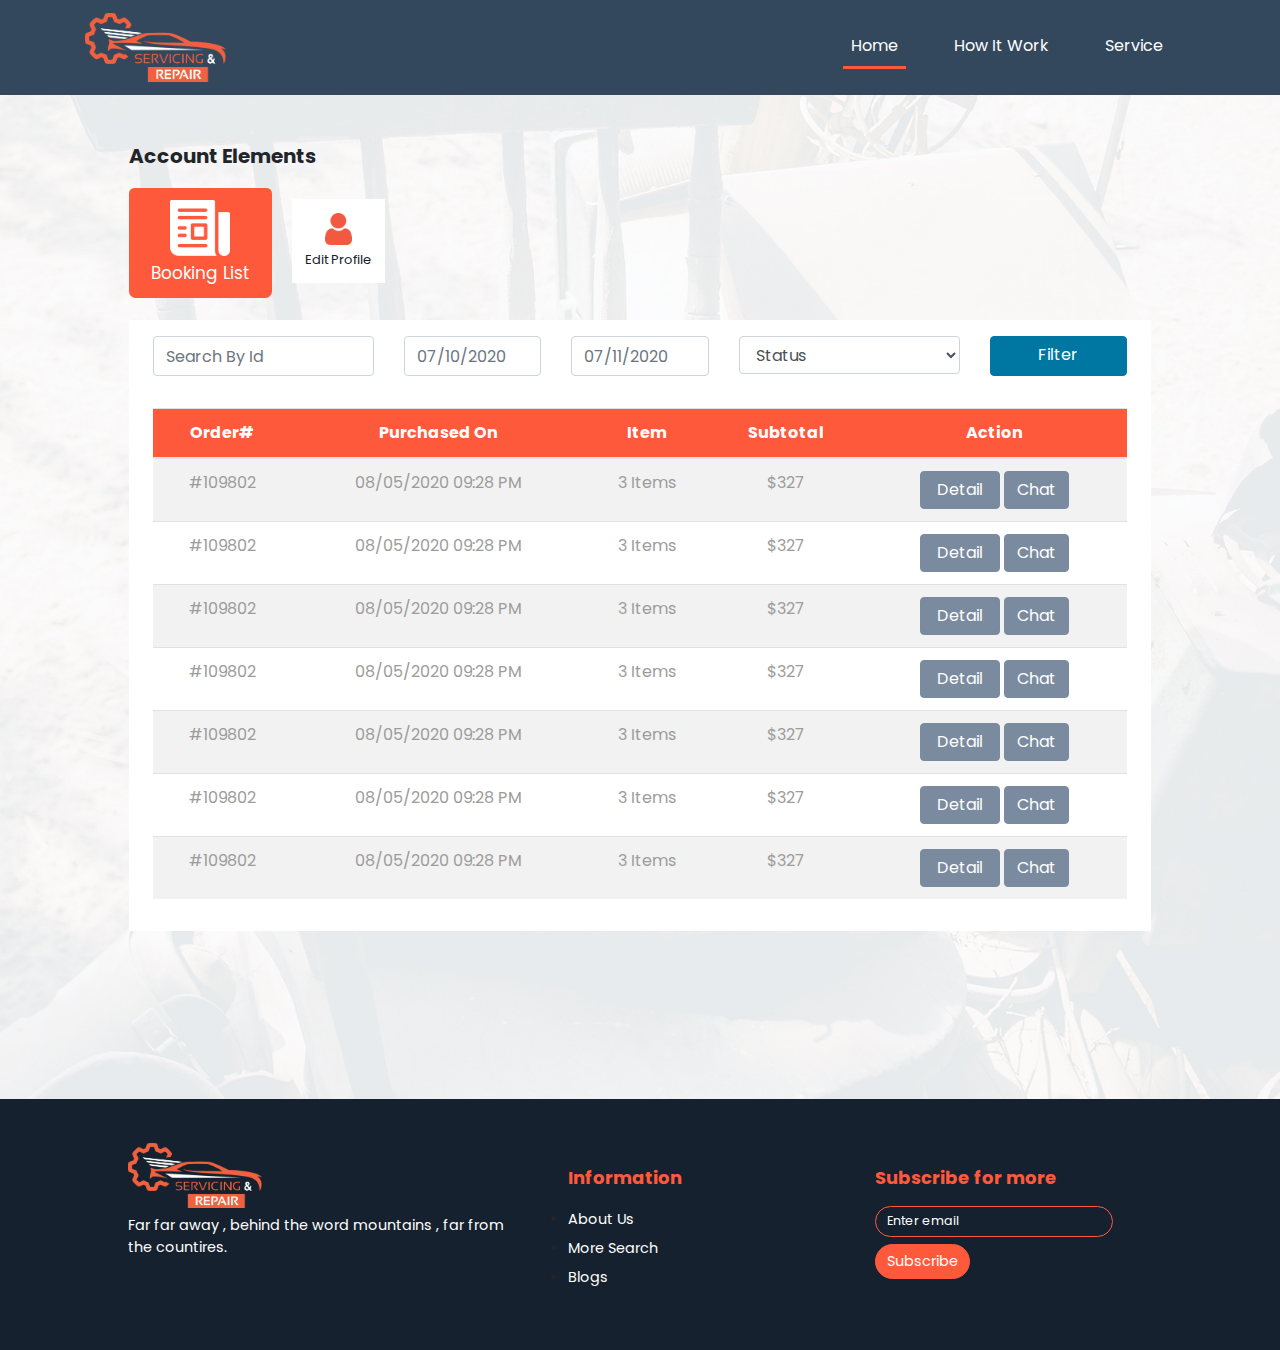
<file: booking-chat.html>
<!doctype html>
<html lang="en">

<head>
    <!-- Required meta tags -->
    <meta charset="utf-8">
    <meta name="viewport" content="width=device-width, initial-scale=1, shrink-to-fit=no">

    <!-- Bootstrap CSS -->
    <link rel="stylesheet" href="https://maxcdn.bootstrapcdn.com/bootstrap/4.0.0/css/bootstrap.min.css"
        integrity="sha384-Gn5384xqQ1aoWXA+058RXPxPg6fy4IWvTNh0E263XmFcJlSAwiGgFAW/dAiS6JXm" crossorigin="anonymous">

    <!-- Style CSS & Font Awesome -->
    <link rel="stylesheet" href="assets/css/style.css">
    <link rel="stylesheet" href="assets/css/booking-chat.css">
    <link rel="stylesheet" href="assets/plugin/font-awesome-4.7.0/css/font-awesome.min.css">

    <!-- font-poppin -->

    <link href='https://fonts.googleapis.com/css?family=Poppins' rel='stylesheet'>

    <!-- responsive-query-custom-js -->

    <link rel="stylesheet" href="assets/css/query.css"></script>

    <!-- select-query -->

    <script src="assets/js/jquery.js"></script>

    <title>Car Service - Booking Chat</title>

</head>

<body>

    <!-- navbar -->

    <nav class="navbar navbar-expand-lg bg-dark-service fixed-top" id="scroller" style="background-color:#34485d;">
        <div class="container">
            <a class="navbar-brand js-scroll-trigger w-90md" href="index.html"><img src="assets/images/logo.png" alt="" class="img-fluid img-logo"></a>
            <button class="navbar-toggler navbar-toggler-right d-none" type="button" data-toggle="collapse" data-target="#navbarResponsive" aria-controls="navbarResponsive" aria-expanded="false" aria-label="Toggle navigation"><i class="fa fa-bars text-white" id="bars" aria-hidden="true"></i></button>

            <span style="font-size:30px;cursor:pointer" class="openNv navbar-toggler-right" onclick="openNav()"><i class="fa fa-bars bar-side text-white" id="op" aria-hidden="true"></i></span>


            <div class="collapse navbar-collapse" id="navbarResponsive">
                <ul class="navbar-nav ml-auto my-2 my-lg-0">
                    <li class="nav-item px-md-4"><a class="nav-link js-scroll-trigger active-menu text-white" href="#about">Home</a></li>
                    <li class="nav-item px-md-3"><a class="nav-link js-scroll-trigger text-white w-how" href="#services">How It Work</a></li>
                    <li class="nav-item px-md-4"><a class="nav-link js-scroll-trigger text-white" href="#portfolio">Service</a></li>
                </ul>
            </div>
        </div> 
    </nav>

    <div id="mySidenav" class="sidenav">
        <a href="javascript:void(0)" class="closebtn" onclick="closeNav()">×</a>
        <a href="index.html" class="text-black px-3">Home</a>
        <a href="#" class="text-black px-3">How It Work</a>
        <a href="#" class="text-black px-3">Service</a>
    </div>

    <!-- booking-chat -->
    <div class="pt-5">
        <div class="container-fluid bg-booking-chat px-md-5 pt-5">
            <div class="row px-md-5 py-5">
                <div class="col-md-12 px-md-5">
                    <h5 class="account">Account Elements</h5>
                    <ul class="nav nav-tabs border-none" id="myTab" role="tablist" style="zoom: 1.3;">

                        <li class="nav-item text-center" id="1">
                            <a class="my-link bg-car-service pt-2" id="tab1" data-toggle="tab" href="#home" role="tab"
                                aria-controls="home" aria-selected="true">
                                <div>
                                    <img src="assets/images/booking-list.png" class="img-fluid booking-list" width="75px" alt="">
                                    <p class="mb-0 pt-1 font-13 text-white" id="lister">Booking List</p>
                                </div>
                            </a>
                        </li>

                        <li class="nav-item text-center bg-white n-active mt-2" id="2">
                            <a class="" id="tab1" data-toggle="tab" href="#home" role="tab"
                                aria-controls="home" aria-selected="true">
                                <div>
                                    <img src="assets/images/new_full_information.png" class="img-fluid w-40" alt="">
                                    <p class="mb-0 pt-1 font-13 text-dark-gray font-10" id="lister">Booking List</p>
                                </div>
                            </a>
                        </li>

                        <li class="nav-item text-center bg-white n-active mt-2 ml-3" id="3">
                            <a class=""  id="tab2" data-toggle="tab" href="#profile" role="tab"
                                aria-controls="home" aria-selected="true">
                                <div>
                                    <img src="assets/images/edit-profile-icon.png" class="img-fluid w-40" alt="">
                                    <p class="mb-0 pt-1 font-13 text-dark-gray font-10" id="lister">Edit Profile</p>
                                </div>
                            </a>
                        </li>

                        <li class="nav-item text-center" id="4">
                            <a class="my-link bg-car-service ml-3 not-active" id="tab2" data-toggle="tab" href="#profile" role="tab"
                                aria-controls="profile" aria-selected="false">
                                    <img src="assets/images/Personal-information.png"  class="img-fluid profile-list pt-1" alt="">
                                    <p class="mb-0 pt-1 font-13 text-black edit" id="edit">Edit Profile</p>
                            </a>
                        </li>

                    </ul>
                </div>
                <div class="col-md-12 px-md-5 py-4 mb-5">
                    <div class="tab-content mb-5" id="myTabContent">
                        <div class="tab-pane fade show active" id="home" role="tabpanel" aria-labelledby="home-tab">
        
                            <div class="container-fluid bg-white py-3 px-4">
                                <div class="row">
                                    <div class="col-md-3 py-2 py-sm-1 py-md-0">
                                        <input type="text" class="form-control h-40" placeholder="Search By Id">
                                    </div>
                                    <div class="col-md-2 py-2 py-sm-1 py-md-0">
                                        <input type="text" class="form-control h-40" placeholder="07/10/2020">
                                    </div>
                                    <div class="col-md-2 py-2 py-sm-1 py-md-0">
                                        <input type="text" class="form-control h-40" placeholder="07/11/2020">
                                    </div>
                                    <div class="col-md-3 col-12 py-2 py-sm-1 py-md-0">
                                        <select id="inputState" class="form-control h-40">
                                            <option selected disabled class="font-weight-bold">Status</option>
                                            <option>...</option>
                                        </select>
                                    </div>
                                    <div class="col-md-2 py-2 py-sm-1 py-md-0">
                                        <a type="button" class="align-content-center btn btn-block btn-booking d-flex h-40 justify-content-center">Filter</a>
                                    </div>
                                </div>
                            </div>
    
                            <div class="container-fluid bg-white py-3 px-4">
                                <div class="row">
                                    <div class="col-md-12">
                                        <div class="table-responsive">
                                            <table class="table table-striped">
                                                <thead class="bg-car-service text-white">
                                                    <tr>
                                                        <th class="text-center">Order#</th>
                                                        <th class="text-center">Purchased On</th>
                                                        <th class="text-center">Item</th>
                                                        <th class="text-center">Subtotal</th>
                                                        <th class="text-center">Action</th>
                                                    </tr>
                                                </thead>
                                                <tbody class="text-grey text-center">
                                                    <tr>
                                                        <td>#109802</td>
                                                        <td>
                                                           08/05/2020 09:28 PM
                                                        </td>
                                                        <td>3 Items</td>
                                                        <td>$327</td>
                                                        <td>
                                                            <a href="#" class="btn btn-detail px-md-3 mb-2 mb-sm-0" data-toggle="modal" data-target="#detail">
                                                                Detail
                                                            </a>
                                                            <a href="#" class="btn btn-chat" data-toggle="modal" data-target="#chat">
                                                                Chat
                                                            </a>
                                                        </td>
                                                    </tr>
                                                    <tr>
                                                        <td>#109802</td>
                                                        <td>
                                                           08/05/2020 09:28 PM
                                                        </td>
                                                        <td>3 Items</td>
                                                        <td>$327</td>
                                                        <td>
                                                            <a href="#" class="btn btn-detail px-md-3 mb-2 mb-sm-0">
                                                                Detail
                                                            </a>
                                                            <a href="#" class="btn btn-chat">
                                                                Chat
                                                            </a>
                                                        </td>
                                                    </tr>
                                                    <tr>
                                                        <td>#109802</td>
                                                        <td>
                                                           08/05/2020 09:28 PM
                                                        </td>
                                                        <td>3 Items</td>
                                                        <td>$327</td>
                                                        <td>
                                                            <a href="#" class="btn btn-detail px-md-3 mb-2 mb-sm-0">
                                                                Detail
                                                            </a>
                                                            <a href="#" class="btn btn-chat">
                                                                Chat
                                                            </a>
                                                        </td>
                                                    </tr>
                                                    <tr>
                                                        <td>#109802</td>
                                                        <td>
                                                           08/05/2020 09:28 PM
                                                        </td>
                                                        <td>3 Items</td>
                                                        <td>$327</td>
                                                        <td>
                                                            <a href="#" class="btn btn-detail px-md-3 mb-2 mb-sm-0">
                                                                Detail
                                                            </a>
                                                            <a href="#" class="btn btn-chat">
                                                                Chat
                                                            </a>
                                                        </td>
                                                    </tr>
                                                    <tr>
                                                        <td>#109802</td>
                                                        <td>
                                                           08/05/2020 09:28 PM
                                                        </td>
                                                        <td>3 Items</td>
                                                        <td>$327</td>
                                                        <td>
                                                            <a href="#" class="btn btn-detail px-md-3 mb-2 mb-sm-0">
                                                                Detail
                                                            </a>
                                                            <a href="#" class="btn btn-chat">
                                                                Chat
                                                            </a>
                                                        </td>
                                                    </tr>
                                                    <tr>
                                                        <td>#109802</td>
                                                        <td>
                                                           08/05/2020 09:28 PM
                                                        </td>
                                                        <td>3 Items</td>
                                                        <td>$327</td>
                                                        <td>
                                                            <a href="#" class="btn btn-detail px-md-3 mb-2 mb-sm-0">
                                                                Detail
                                                            </a>
                                                            <a href="#" class="btn btn-chat">
                                                                Chat
                                                            </a>
                                                        </td>
                                                    </tr>
                                                    <tr>
                                                        <td>#109802</td>
                                                        <td>
                                                           08/05/2020 09:28 PM
                                                        </td>
                                                        <td>3 Items</td>
                                                        <td>$327</td>
                                                        <td>
                                                            <a href="#" class="btn btn-detail px-md-3 mb-2 mb-sm-0">
                                                                Detail
                                                            </a>
                                                            <a href="#" class="btn btn-chat">
                                                                Chat
                                                            </a>
                                                        </td>
                                                    </tr>
                                                </tbody>
                                            </table>
                                        </div>
                                    </div>
                                </div>
                            </div>
    
    
                        </div>
                        <div class="tab-pane fade" style="margin-bottom: 150px" id="profile" role="tabpanel" aria-labelledby="profile-tab">
                            <div class="container-fluid bg-white py-3 px-4">
                                <div class="row">
                                    <div class="col-md-3 col-sm-4">
                                        <img src="assets/images/man-edit-profile.png" class="img-fluid" alt="">
                                    </div>
                                    <div class="col-md-9 py-md-5">
                                        <div class="border-bottom">
                                            <div class="container px-0">
                                                <div class="row">
                                                    <div class="col-md-12">
                                                        <h4 class="mb-0 d-inline text-dark-gray">Mr John Doe</h4>
                                                        <a href="#" class="btn float-right btn-detail px-4 mb-2 mb-md-0 mb-sm-0" >
                                                            Edit
                                                        </a>
                                                    </div>
                                                </div>
                                            </div>
                                            <div class="container px-0 py-2">
                                                <div class="row">
                                                    <div class="col-md-12">
                                                        <div class="container">
                                                            <div class="row">
                                                                <div class="col-md-11 d-flex pl-0">
                                                                    <img src="assets/images/map.png" class="img-fluid" alt="">
                                                                    <p class="mb-0 text-edit pl-3 pt-2"> 108 Hillston Street , North East</p>
                                                                </div>
                                                            </div>
                                                        </div>
                                                    </div>
                                                </div>
                                            </div>
                                            <div class="container px-0 py-1">
                                                <div class="row">
                                                    <div class="col-md-12">
                                                        <h6 class="mb-0 text-grey font-weight-bold">RANKINGS</h6>
                                                    </div>
                                                    <div class="col-md-12 py-1">
                                                        <img src="assets/images/ranking.png" class="img-fluid" alt="">
                                                    </div>
                                                </div>
                                            </div>
                                        </div>
                                        <div class="container py-1 px-0 font-13">
                                            <div class="row">
                                                <div class="col-md-6">
                                                    <p class="mb-0 text-dark font-16 fw-600">Contact Information :</p>
                                                    <table class="table">
                                                        <tbody>
                                                          <tr class="border-none">
                                                            <th scope="row" class="border-none pl-0 pt-2 pb-0"><span class="text-grey fw-500">Phone No:</span></th>
                                                            <td class="border-none text-black">(987) 5672413</td>
                                                          </tr>
                                                          <tr>
                                                            <th scope="row" class="border-none pl-0 pt-2 pb-0"><span class="text-grey fw-500">E-mail :</span></th>
                                                            <td class="border-none text-edit">johndoe@gmail.com</td>
                                                          </tr>
                                                          <tr>
                                                            <th scope="row" class="border-none pl-0 pt-2 pb-0"><span class="text-grey fw-500">Site :</span></th>
                                                            <td class="border-none text-edit">www.johndoe.com</td>
                                                          </tr>
                                                        </tbody>
                                                      </table>
                                                    
                                                    
                                                </div>
                                                <div class="col-md-6">
                                                    <p class="mb-0 text-dark py-1 font-16 fw-600">Basic Information :</p>
                                                    <table class="table">
                                                        <tbody>
                                                          <tr class="border-none">
                                                            <th scope="row" class="border-none pl-0"><span class="text-grey fw-500">Birthday</span></th>
                                                            <td class="border-none text-black">23 May 1998</td>
                                                          </tr>
                                                          <tr>
                                                            <th scope="row" class="border-none pl-0"><span class="text-grey fw-500">Gender :</span></th>
                                                            <td class="border-none text-black">Male</td>
                                                          </tr>
                                                          <tr>
                                                        </tbody>
                                                      </table>
                                                </div>
                                            </div>
                                        </div>
                                    </div>
                            </div>

                        </div>
                    </div>
                </div>
            </div>
        </div>
    </div>



    <!-- footer -->

    <div class="container-fluid bg-dark-service py-5 z-9">
        <div class="row">
            <div class="col-md-4 offset-md-1 col-sm-12 col-12 text-center text-md-left px-4">
              <img src="assets/images/logo.png" class="img-fluid" width="35%" alt="">
              <p class="text-white py-2">Far far away , behind the word mountains , far from the countires.</p>
            </div>
            <div class="col-md-3 pt-md-4 text-center text-md-left">
              <p class="text-car-service pl-md-4 pl-0 font-weight-bold font-20">Information</p>
              <ul class="px-0 px-md-4 px-sm-4">
                  <li class="py-1"><a href="#" class="text-white">About Us</a></li>
                  <li class="py-1"><a href="#" class="text-white">More Search</a></li>
                  <li class="py-1"><a href="#" class="text-white">Blogs</a></li>
              </ul>
            </div>
            <div class="col-md-4 pt-md-4 pl-md-0 text-center text-md-left">
              <p class="text-car-service pl-md-4 pl-2 font-weight-bold font-20">Subscribe for more</p>
              <div class="container px-4 ">
                  <div class="row">
                      <div class="col-md-8 col-12">
                          <input type="email" class="form-control custom-email" id="exampleInputEmail1" aria-describedby="emailHelp" placeholder="Enter email">
                      </div>
                  </div>
              </div>
              <div class="container px-4 pt-md-2 pt-3">
                  <div class="row">
                      <div class="col-md-10">
                          <a href="" class="btn btn-orange btn-radius">Subscribe</a>
                      </div>
                  </div>
              </div>
              
            </div>
        </div>
    </div>


    <!-- Chat -->
    <div class="modal fade" id="chat" tabindex="-1" role="dialog" aria-labelledby="exampleModalLabel"
        aria-hidden="true">
        <div class="modal-dialog" role="document" style="width: 546px;">
            <div class="modal-content">
                <div class="modal-header p-0 border-none justify-content-end modal-end">
                    <div data-dismiss="modal" aria-label="Close">
                        <img src="assets/images/close.png" width="25px" class="img-fluid" alt="">
                    </div>
                </div>
                <div class="modal-body">
                    <div class="container">
                        <div class="row">
                            <div class="col-md-12 px-0">
                                <div class="container pb-2">
                                    <div class="row">
                                        <div class="col-md-1 col-1 pt-2 pl-0">
                                            <i class="fa fa-user text-white p-2 bg-new br-user" aria-hidden="true"></i>
                                        </div>
                                        <div class="col-md-9 col-9 offset-1 offset-md-0 bg-light-gray chat-box-gray br-10">
                                            <p class="mb-0 font-12 py-3">Lorem ipsum dolor sit amet, consectetur adipiscing elit. Integer laoreet magna nisl, sit amet malesuada</p>
                                        </div>
                                    </div>
                                </div>
                                <div class="container py-2">
                                    <div class="row">
                                        <div class="col-md-9 col-10 offset-md-2 bg-car-service chat-box-orange br-10">
                                            <p class="mb-0 font-12 py-3 text-white">Lorem ipsum dolor sit amet, consectetur adipiscing elit. Integer laoreet magna
                                                nisl, sit amet malesuada</p>
                                        </div>
                                        <div class="col-md-1 col-2 col-sm-1 px-2 pt-4">
                                            <img src="assets/images/man-image.png" class="img-fluid" alt="">
                                        </div>
                                    </div>
                                </div>
                                <div class="container pb-2">
                                    <div class="row">
                                        <div class="col-md-1 col-1 pt-2 px-1">
                                            <i class="fa fa-user text-white p-2 bg-new br-user" aria-hidden="true"></i>
                                        </div>
                                        <div class="col-md-9 col-9 offset-1 offset-md-0 bg-light-gray chat-box-gray br-10">
                                            <p class="mb-0 font-12 py-3">Lorem ipsum dolor sit amet, consectetur adipiscing elit. Integer laoreet magna nisl, sit amet malesuada</p>
                                        </div>
                                    </div>
                                </div>
                                <div class="container py-2">
                                    <div class="row">
                                        <div class="col-md-9 col-10 offset-md-2 bg-car-service chat-box-orange br-10">
                                            <p class="mb-0 font-12 py-3 text-white">Lorem ipsum dolor sit amet, consectetur adipiscing elit. Integer laoreet magna
                                                nisl, sit amet malesuada</p>
                                        </div>
                                        <div class="col-md-1 col-2 col-sm-1 px-2 pt-4">
                                            <img src="assets/images/man-image.png" class="img-fluid" alt="">
                                        </div>
                                    </div>
                                </div>
                                <div class="container py-2">
                                    <div class="row">
                                        <div class="col-md-12 px-0 px-md-2 px-sm-2">
                                            <div class="input-group br-15">
                                                <div class="input-group-prepend">
                                                    <span class="input-group-text"><img src="assets/images/man-image.png" class="img-fluid" width="30" alt=""></span>
                                                </div>
                                                <input type="text" class="form-control chat-input" placeholder="Say Something..">
                                            </div>
                                        </div>
                                    </div>
                                </div>
                            </div>
                        </div>
                    </div>
                </div>
            </div>
        </div>
    </div>


    <!-- Detail -->
    <div class="modal fade" id="detail" tabindex="-1" role="dialog" aria-labelledby="exampleModalLabel"
        aria-hidden="true">
        <div class="modal-dialog" role="document">
            <div class="modal-content z-9">
                <div class="modal-header p-0 border-none justify-content-end modal-end">
                    <div data-dismiss="modal" aria-label="Close">
                        <img src="assets/images/close.png" width="25px" class="img-fluid" alt="">
                    </div>
                </div>
                <div class="modal-body">
                    <div class="container">
                        <div class="row">
                            <div class="col-md-12 border-car-2 p-3">
                                <p class="mb-0 text-center text-car-service font-14">
                                    Your vehicle has been repaired please pay your bill to recieve your vehicle
                                </p>
                            </div>
                        </div>
                    </div>
                    <div class="container py-3">
                        <div class="row">
                            <div class="col-md-4 text-left">
                                <p class="mb-0 font-weight-bold text-dark-gray font-18">
                                    Order Detail
                                </p>
                            </div>
                            <div class="col-md-5 offset-md-3 text-right">
                                <p class="mb-0 font-weight-bold text-dark-gray font-16">
                                    Order Total: <span class="text-car-service">$11537.28</span>
                                </p>
                            </div>
                        </div>
                    </div>
                    <div class="container">
                        <div class="col-md-12 px-0">
                            <p class="mb-0 text-car-service">Booking Info:</p>
                        </div>
                        <div class="col-md-10 pl-5">
                            <table class="table">
                                <tbody>
                                  <tr class="text-grey font-14">
                                    <td class="border-0 p-2 text-dark-gray w-25" scope="row">Address</td>
                                    <td class="border-0 p-2">Bishopgate Kitchen 2-4 Brushfield Street London</td>
                                  </tr>
                                  <tr class="text-grey font-14">
                                    <td class="border-0 p-2 text-dark-gray w-25" scope="row">Postcode</td>
                                    <td class="border-0 p-2">E16AN</td>
                                  </tr>
                                  <tr class="text-grey font-14">
                                    <td class="border-0 p-2 text-dark-gray w-25" scope="row">Booking Date</td>
                                    <td class="border-0 p-2">2020-06-11</td>
                                  </tr>
                                </tbody>
                            </table>
                        </div>
                    </div>
                    <div class="container pt-3">
                        <div class="col-md-12 px-0">
                            <p class="mb-0 text-car-service">Vehicle Details:</p>
                        </div>
                        <div class="col-md-9 pl-5">
                            <table class="table">
                                <tbody>
                                  <tr class="text-grey font-14">
                                    <td class="border-0 p-2 text-dark-gray w-25">Car Reg</td>
                                    <td class="border-0 p-2">HY59X00</td>
                                  </tr>
                                  <tr class="text-grey font-14">
                                    <td class="border-0 p-2 text-dark-gray w-25">Name</td>
                                    <td class="border-0 p-2">Ford</td>
                                  </tr>
                                  <tr class="text-grey font-14">
                                    <td class="border-0 p-2 text-dark-gray w-25">Range</td>
                                    <td class="border-0 p-2">Fiesta</td>
                                  </tr>
                                  <tr class="text-grey font-14">
                                    <td class="border-0 p-2 text-dark-gray w-25">Model Year</td>
                                    <td class="border-0 p-2">2008</td>
                                  </tr>
                                </tbody>
                            </table>
                        </div>
                    </div>
                    <div class="container pt-3">
                        <div class="row">
                            <div class="col-md-12 px-0 px-md-2 px-sm-2">
                                <div class="table-responsive">
                                    <table class="table table-striped">
                                        <thead class="bg-car-service text-white">
                                            <tr>
                                                <th class="text-center">Part Name</th>
                                                <th class="text-center">Price</th>
                                                <th class="text-center">Labour Cost</th>
                                                <th class="text-center">Total</th>
                                            </tr>
                                        </thead>
                                        <tbody class="text-grey text-center">
                                            <tr>
                                                <td>Fuel Tank</td>
                                                <td>
                                                    $206.928
                                                </td>
                                                <td>$108</td>
                                                <td>$314.928</td>
                                            </tr>
                                            <tr>
                                                <td>Fuel Tank</td>
                                                <td>
                                                    $206.928
                                                </td>
                                                <td>$108</td>
                                                <td>$314.928</td>
                                            </tr>
                                            <tr>
                                                <td>Fuel Tank</td>
                                                <td>
                                                    $206.928
                                                </td>
                                                <td>$108</td>
                                                <td>$314.928</td>
                                            </tr>
                                        </tbody>
                                    </table>
                                </div>
                            </div>
                        </div>
                    </div>
                </div>
            </div>
        </div>
    </div>



    <!-- Optional JavaScript -->
    <!-- jQuery first, then Popper.js, then Bootstrap JS -->

    <script src="https://maxcdn.bootstrapcdn.com/bootstrap/4.0.0/js/bootstrap.min.js"
        integrity="sha384-JZR6Spejh4U02d8jOt6vLEHfe/JQGiRRSQQxSfFWpi1MquVdAyjUar5+76PVCmYl"
        crossorigin="anonymous"></script>
    <script src="assets/js/custom.js"></script>

    <script>
        //  $(document).ready(function () {
        //         $('#tab1').click(function () {
        //             $('#tab1 > img').attr("src", "assets/images/booking-list.png");
        //             $('#tab2 > img').attr("src", "assets/images/edit-profile-icon.png");
        //         });
        //         $('#tab2').click(function () {
        //             $('#tab1 > img').attr("src", "assets/images/new_full_information.png");
        //             $('#tab2 > img').attr("src", "assets/images/Personal-information.png");
        //         });

        //     });

        $(document).ready(function () {
            $('#2').hide();

            $('#1').click(function() {
                $(this).show();
            })
            $('#2').click(function() {
                $(this).hide();
                $('#1').show();
                $('#3').show();
                $('#4').hide();
                $('.edit').removeClass('text-white');
                $('.edit').addClass('text-black');
            })

            $('#4').hide();

            $('#3').click(function() {
                $('.edit').removeClass('text-black');
                $('.edit').addClass('text-white');
                $('.lister').removeClass('text-white');
                $('.lister').addClass('text-black');
                $(this).hide();
                $('#2').show();
                $('#1').hide();
                $('#4').show();
            })
            $('#4').click(function() {
                $(this).show();
            })
        })
    </script>

    <script>
        $(function () {
            var header = $("#scroller");
            $(window).scroll(function () {
                var scroll = $(window).scrollTop();

                if (scroll >= 40) {
                    header.removeClass("bg-dark-service").addClass("navbar-white");
                } else {
                    header.removeClass("navbar-white").addClass("bg-dark-service");
                }
            });
        });
    </script>

<script>
    function openNav() {
      document.getElementById("mySidenav").style.width = "200px";
    }
    
    function closeNav() {
      document.getElementById("mySidenav").style.width = "0";
    }
</script>

<script>
    $(function () {
            var header = $("#op");
            $(window).scroll(function () {
                var scroll = $(window).scrollTop();

                if (scroll >= 40) {
                    header.removeClass("text-white").addClass("text-black");
                } else {
                    header.removeClass("text-black").addClass("text-white");
                }
            });
        });
</script>
    

</body>

</html>
</file>
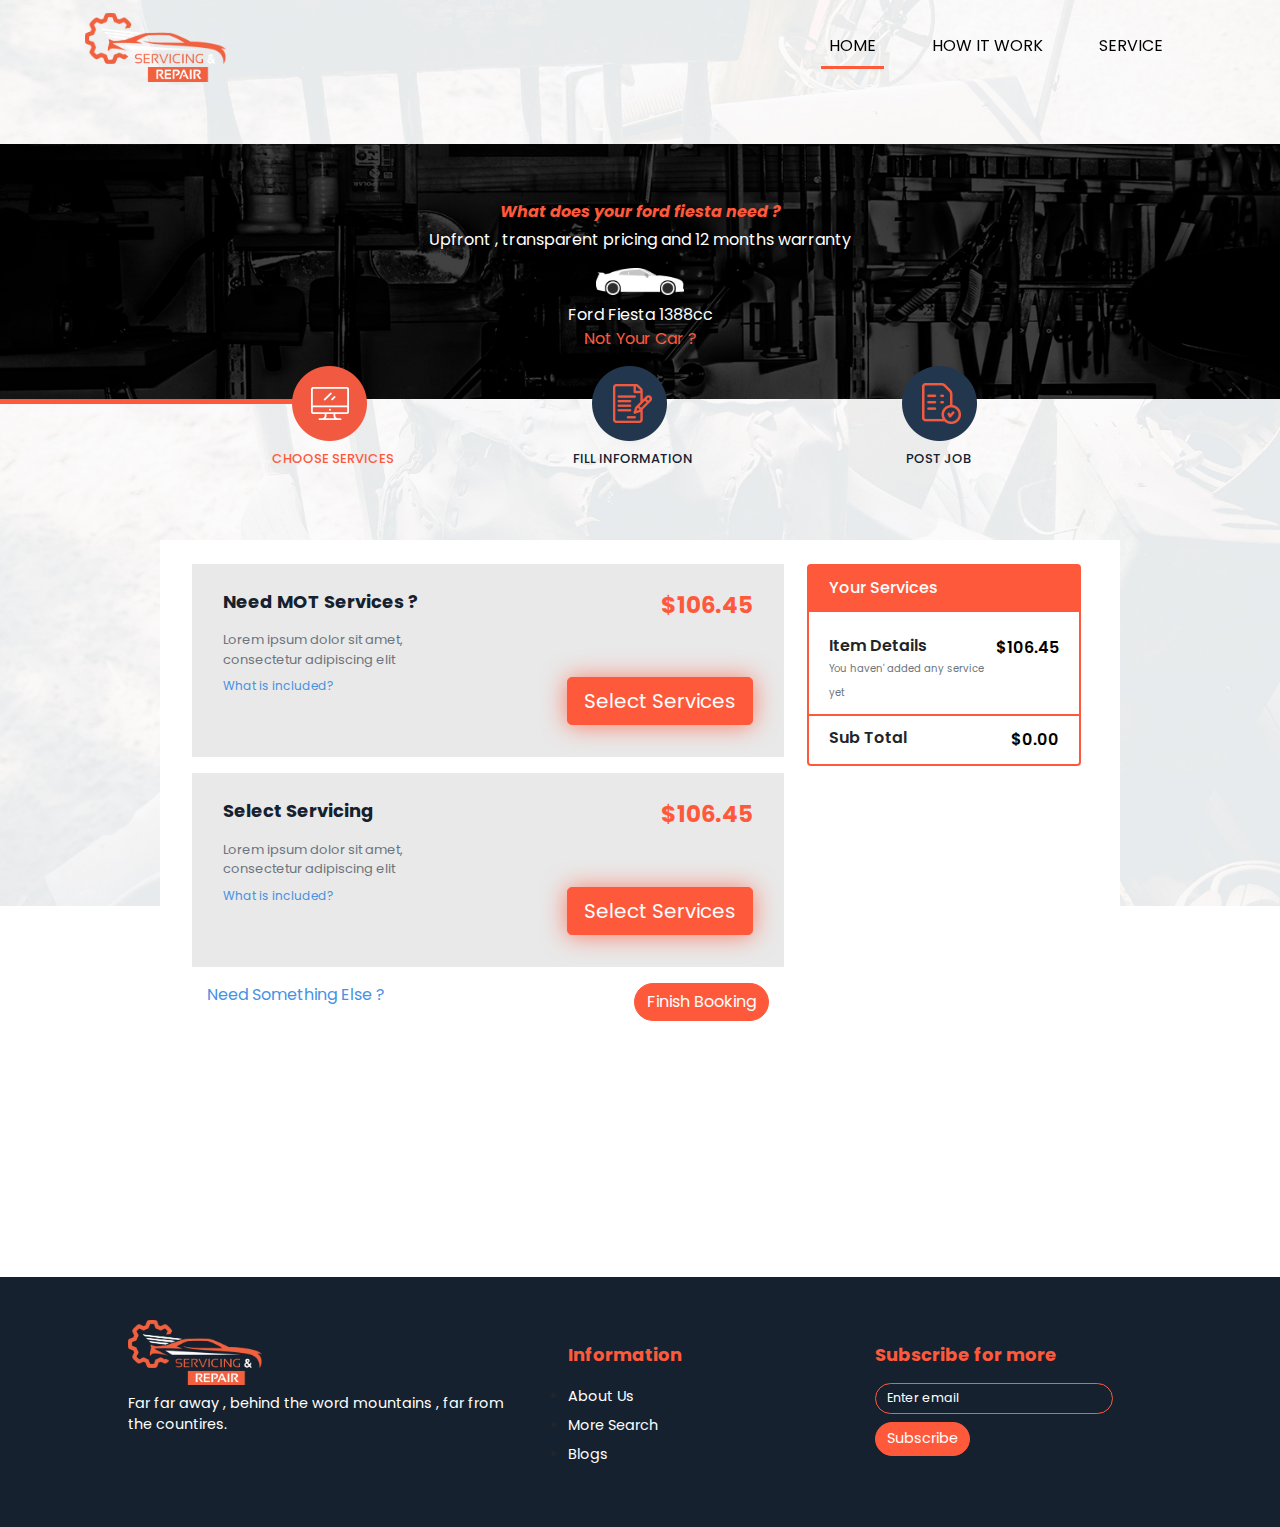
<file: form-2.html>
<!doctype html>
<html lang="en">

<head>
    <!-- Required meta tags -->
    <meta charset="utf-8">
    <meta name="viewport" content="width=device-width, initial-scale=1, shrink-to-fit=no">

    <!-- Bootstrap CSS -->
    <link rel="stylesheet" href="https://maxcdn.bootstrapcdn.com/bootstrap/4.0.0/css/bootstrap.min.css"
        integrity="sha384-Gn5384xqQ1aoWXA+058RXPxPg6fy4IWvTNh0E263XmFcJlSAwiGgFAW/dAiS6JXm" crossorigin="anonymous">

    <!-- Style CSS & Font Awesome -->
    <link rel="stylesheet" href="assets/css/style.css">
    <link rel="stylesheet" href="assets/css/form-2.css">
    <link rel="stylesheet" href="assets/plugin/font-awesome-4.7.0/css/font-awesome.min.css">

    <!-- font-poppin -->

    <link href='https://fonts.googleapis.com/css?family=Poppins' rel='stylesheet'>

    <!-- responsive-query-custom-js -->

    <link rel="stylesheet" href="assets/css/query.css"></script>

    <!-- select-query -->

    <script src="assets/js/jquery.js"></script>

    <title>Car Service - Form 2</title>

</head>

<body>

    <!-- navbar -->

    <nav class="navbar navbar-expand-lg bg-transparent fixed-top" id="scroller">
        <div class="container">
            <a class="navbar-brand js-scroll-trigger w-90md" href="index.html"><img src="assets/images/logo.png" alt=""
                    class="img-fluid img-logo"></a>
            <button class="navbar-toggler navbar-toggler-right d-none" type="button" data-toggle="collapse"
                data-target="#navbarResponsive" aria-controls="navbarResponsive" aria-expanded="false"
                aria-label="Toggle navigation"><i class="fa fa-bars text-black" aria-hidden="true"></i></button>

                <span style="font-size:30px;cursor:pointer" class="openNv navbar-toggler-right" onclick="openNav()"><i class="fa fa-bars bar-side text-black" id="op" aria-hidden="true"></i></span>


            <div class="collapse navbar-collapse" id="navbarResponsive">
                <ul class="navbar-nav ml-auto my-2 my-lg-0">
                    <li class="nav-item px-md-4"><a class="scroller-link nav-link js-scroll-trigger nav-transparent-anchor active-transparent-menu"
                            href="#about">HOME</a></li>
                    <li class="nav-item px-md-3"><a class="scroller-link nav-link js-scroll-trigger nav-transparent-anchor w-how"
                            href="#services">HOW IT WORK</a></li>
                    <li class="nav-item px-md-4"><a class=" scroller-link nav-link js-scroll-trigger nav-transparent-anchor"
                            href="#portfolio">SERVICE</a></li>
                </ul>
            </div>
        </div>
    </nav>

    <div id="mySidenav" class="sidenav">
        <a href="javascript:void(0)" class="closebtn" onclick="closeNav()">×</a>
        <a href="index.html" class="text-black px-3">Home</a>
        <a href="#" class="text-black px-3">How It Work</a>
        <a href="#" class="text-black px-3">Service</a>
    </div>


    <!-- form=content -->

    <div class="pt-5 bg-form-4">
        <div class="container-fluid pt-5 mt-5 mt-md-0 mt-sm-0">
            <div class="row pt-5 justify-content-center ">
                <div class="col-md-12 bg-what-need py-5 ">
                    <p class="text-car-service font-weight-bold text-center pt-2 pb-1 font-italic mb-0">What does your ford fiesta need ?</p>
                    <p class="mb-0 text-white text-center">Upfront , transparent pricing and 12 months warranty</p>
                    <div class="container">
                        <div class="row">
                            <div class="col-md-12 text-center">
                                <img src="assets/images/Car-Icon.png" class="img-fluid pt-3 pb-2 w-8" alt="">
                            </div>
                        </div>
                    </div>
                    <p class="mb-0 text-white text-center">
                        Ford Fiesta 1388cc
                    </p>
                    <p class="mb-0 text-car-service text-center">
                        Not Your Car ?
                    </p>
                    
                </div>
                
                <div class="col-md-12 p-0 mb-5">
                    <div class="container-fluid">
                        <div class="row">
                            <div class="col-md-3 col-sm-3 col-3 p-0">
                                <div class="border-orange-multi">
                                </div>
                                <div class="service-1">
                                    <img src="assets/images/choose-service.png" class="img-fluid mml-20" alt="">
                                    <p class="mb-0 text-car-service font-13 pt-2 fw-500">CHOOSE SERVICES</p>
                                </div>
                            </div>
                            <div class="col-md-3 col-sm-3 col-3 p-0">
                                <div class="">
                                </div>
                                <div class="service-2">
                                    <img src="assets/images/full-information.png" class="img-fluid mml-19" alt="">
                                    <p class="mb-0 text-dark-gray font-13 pt-2 fw-500">FILL INFORMATION</p>
                                </div>
                            </div>
                            <div class="col-md-3 col-sm-3 col-3 p-0">
                                <div class="">
                                </div>
                                <div class="service-3">
                                    <img src="assets/images/post-job.png" class="img-fluid" alt="">
                                    <p class="mb-0 text-dark-gray font-13 pt-2 fw-500 pl-1">POST JOB</p>
                                </div>
                            </div>
                        </div>
                    </div>
                </div>
                
                <div class="py-2" style="visibility: hidden;">
                    Lorem ipsum dolor sit amet consectetur adipisicing elit. Maiores minus commodi eum illu
                </div>
                    
                <div class="col-md-9 bg-white p-4 my-5">
                    <div class="container">
                        <div class="row">
                            <div class="col-md-8 px-0 px-md-2 px-sm-2">
                                <div class="container">
                                    <div class="row p-3 bg-form-2-gray">
                                        <div class="col-md-6 pt-2 text-md-left">
                                            <p class="mb-0 font-weight-bold text-dark-gray font-18">
                                                Need MOT Services ?
                                            </p>
                                        </div>
                                        <div class="col-md-6 pt-2 text-md-right">
                                            <p class="mb-0 font-weight-bold text-car-service font-23">
                                                $106.45
                                            </p>
                                        </div>
                                        <div class="container">
                                            <div class="row py-2">
                                                <div class="col-md-6 text-muted font-13">
                                                    Lorem ipsum dolor sit amet, consectetur adipiscing elit
                                                </div>
                                            </div>
                                        </div>
                                        <div class="col-md-7 pb-3 text-edit font-12">
                                            What is included?
                                        </div>
                                        <div class="col-md-5 pb-3 text-md-right">
                                            <a href="" class="btn btn-orange shadow btn-lg">Select Services</a>
                                        </div>
                                    </div>
                                </div>
                                <div class="container pt-3">
                                    <div class="row p-3 bg-form-2-gray">
                                        <div class="col-md-6 pt-2 text-md-left">
                                            <p class="mb-0 font-weight-bold text-dark-gray font-18">
                                                Select Servicing
                                            </p>
                                        </div>
                                        <div class="col-md-6 pt-2 text-md-right">
                                            <p class="mb-0 font-weight-bold text-car-service font-23">
                                                $106.45
                                            </p>
                                        </div>
                                        <div class="container">
                                            <div class="row py-2">
                                                <div class="col-md-6 text-muted font-13">
                                                    Lorem ipsum dolor sit amet, consectetur adipiscing elit
                                                </div>
                                            </div>
                                        </div>
                                        <div class="col-md-7 pb-3 text-edit font-12">
                                            What is included?
                                        </div>
                                        <div class="col-md-5 pb-3 text-md-right">
                                            <a href="" class="btn btn-orange shadow  btn-lg">Select Services</a>
                                        </div>
                                    </div>
                                </div>
                                <div class="container">
                                    <div class="row">
                                        <div class="col-md-12 pt-3">
                                            <a href="" class="text-edit">Need Something Else ?</a>
                                            <a href="" class="btn btn-orange btn-radius float-right">Finish Booking</a>
                                        </div>
                                    </div>
                                </div>
                                
                            </div>
                            <div class="col-md-4 pt-2 pt-md-0 pt-sm-0">
                                <ul class="list-group mb-3">
                                    <li class="list-group-item d-flex bg-car-service justify-content-between lh-condensed">
                                        <div>
                                        <h6 class="my-0 text-white">Your Services</h6>
                                        </div>
                                    </li>
                                    <li class="list-group-item bb-none pt-4 d-flex justify-content-between lh-condensed">
                                        <div>
                                        <h6 class="my-0 fw-600">Item Details</h6>
                                        <small class="text-muted font-10">You haven' added any service yet</small>
                                        </div>
                                        <span class="text-black fw-600">$106.45</span>
                                    </li>
                                    <li class="list-group-item d-flex justify-content-between lh-condensed">
                                        <div>
                                        <h6 class="my-0 fw-600">Sub Total</h6>
                                        </div>
                                        <span class="text-black fw-600">$0.00</span>
                                    </li>
                                    </ul>
                            </div>
                        </div>
                    </div>
                </div>

                <div class="my-5">
                    <p style="visibility: hidden">
                        Lorem Ipsum is simply dummy text of the printing and typesetting industry. Lorem Ipsum has been the industry's standard dummy text ever since the 1500s, when an unknown printer took a galley of type and scrambled it to make a type specimen book. It has survived not only five centuries, but also the leap into electronic typesetting, remaining essentially unchanged. It wa</p>
                </div>
            </div>
        </div>
    </div>


    <!-- footer -->

    <div class="container-fluid bg-dark-service py-5 z-9">
        <div class="row">
            <div class="col-md-4 offset-md-1 col-sm-12 col-12 text-center text-md-left px-4">
              <img src="assets/images/logo.png" class="img-fluid" width="35%" alt="">
              <p class="text-white py-2">Far far away , behind the word mountains , far from the countires.</p>
            </div>
            <div class="col-md-3 pt-md-4 text-center text-md-left">
              <p class="text-car-service pl-md-4 pl-0 font-weight-bold font-20">Information</p>
              <ul class="px-0 px-md-4 px-sm-4">
                  <li class="py-1"><a href="#" class="text-white">About Us</a></li>
                  <li class="py-1"><a href="#" class="text-white">More Search</a></li>
                  <li class="py-1"><a href="#" class="text-white">Blogs</a></li>
              </ul>
            </div>
            <div class="col-md-4 pt-md-4 pl-md-0 text-center text-md-left">
              <p class="text-car-service pl-md-4 pl-2 font-weight-bold font-20">Subscribe for more</p>
              <div class="container px-4 ">
                  <div class="row">
                      <div class="col-md-8 col-12">
                          <input type="email" class="form-control custom-email" id="exampleInputEmail1" aria-describedby="emailHelp" placeholder="Enter email">
                      </div>
                  </div>
              </div>
              <div class="container px-4 pt-md-2 pt-3">
                  <div class="row">
                      <div class="col-md-10">
                          <a href="" class="btn btn-orange btn-radius">Subscribe</a>
                      </div>
                  </div>
              </div>
              
            </div>
        </div>
    </div>




    <!-- Optional JavaScript -->
    <!-- jQuery first, then Popper.js, then Bootstrap JS -->

    <script src="https://maxcdn.bootstrapcdn.com/bootstrap/4.0.0/js/bootstrap.min.js"
        integrity="sha384-JZR6Spejh4U02d8jOt6vLEHfe/JQGiRRSQQxSfFWpi1MquVdAyjUar5+76PVCmYl"
        crossorigin="anonymous"></script>
    <script src="assets/js/custom.js"></script>

    <script>
        function openNav() {
          document.getElementById("mySidenav").style.width = "200px";
        }
        
        function closeNav() {
          document.getElementById("mySidenav").style.width = "0";
        }
    </script>
    
    <script>
        $(function () {
                var header = $("#scroller");
                $(window).scroll(function () {
                    var scroll = $(window).scrollTop();

                    if (scroll >= 40) {
                        header.removeClass("bg-transparent").addClass("bg-white");
                    } else {
                        header.removeClass("bg-white").addClass("bg-transparent");
                    }
                });
            });
    </script>

</body>

</html>
</file>
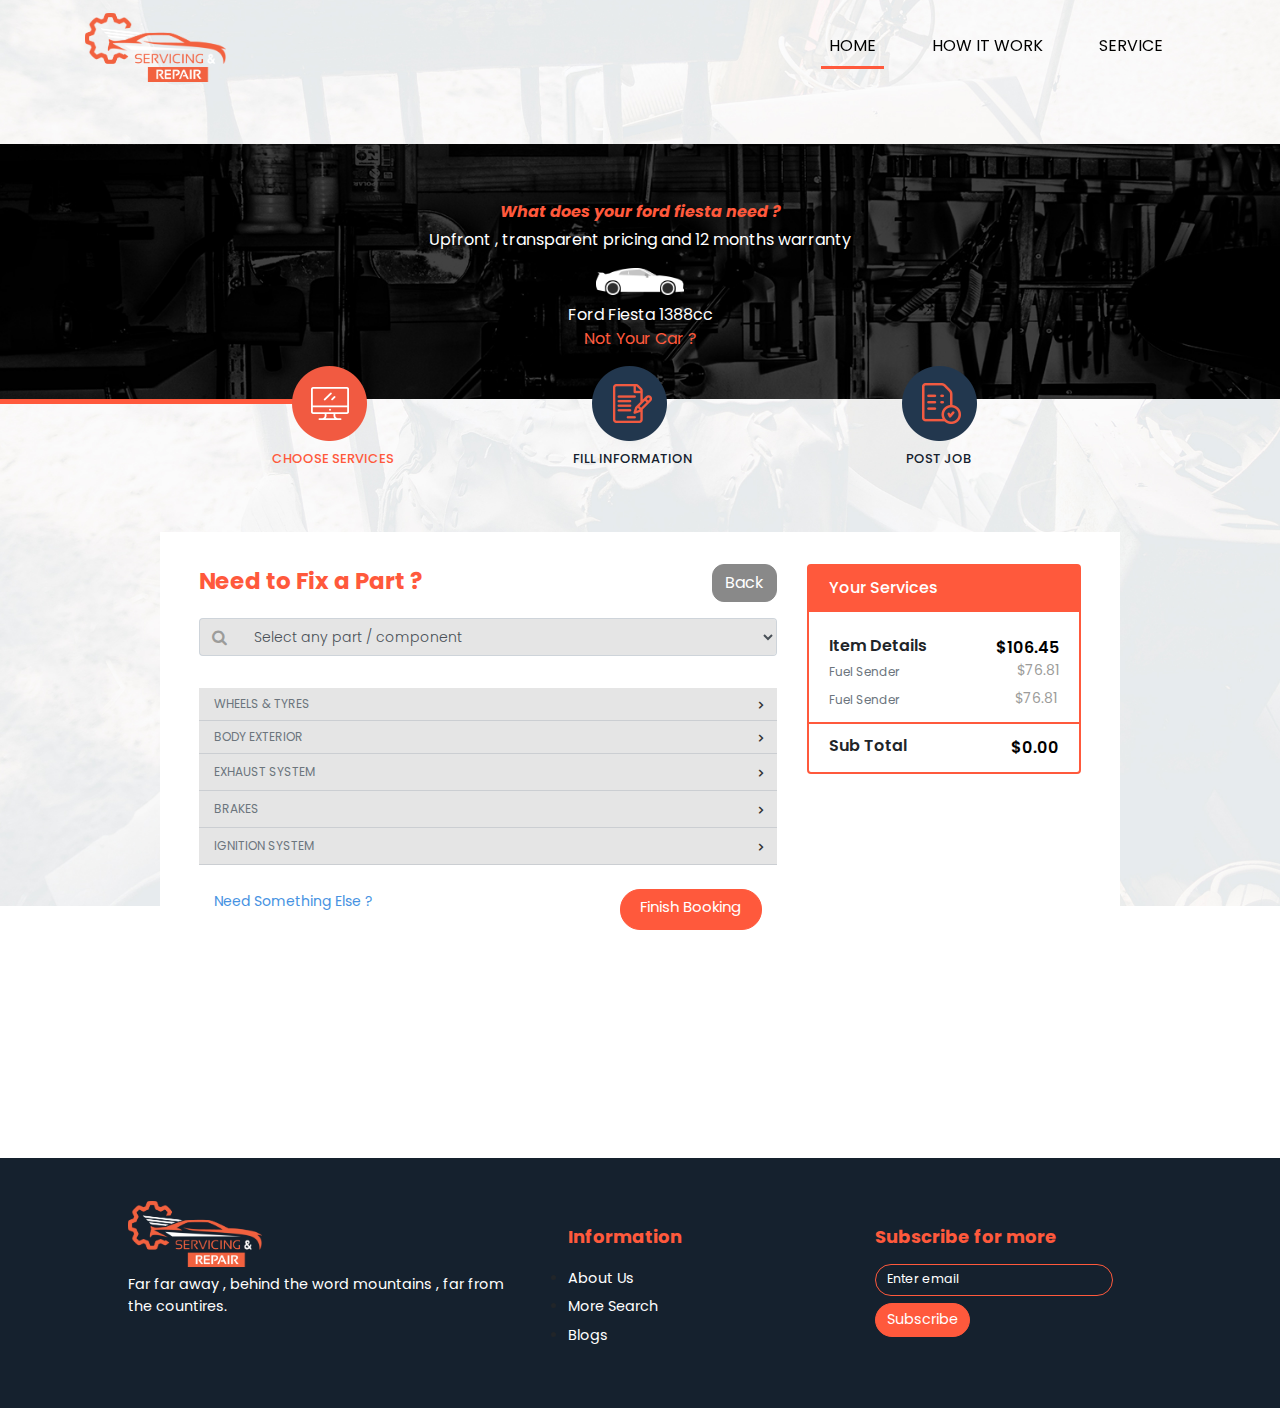
<file: form-3.html>
<!doctype html>
<html lang="en">

<head>
    <!-- Required meta tags -->
    <meta charset="utf-8">
    <meta name="viewport" content="width=device-width, initial-scale=1, shrink-to-fit=no">

    <!-- Bootstrap CSS -->
    <link rel="stylesheet" href="https://maxcdn.bootstrapcdn.com/bootstrap/4.0.0/css/bootstrap.min.css"
        integrity="sha384-Gn5384xqQ1aoWXA+058RXPxPg6fy4IWvTNh0E263XmFcJlSAwiGgFAW/dAiS6JXm" crossorigin="anonymous">

    <!-- Style CSS & Font Awesome -->
    <link rel="stylesheet" href="assets/css/style.css">
    <link rel="stylesheet" href="assets/css/form-3.css">
    <link rel="stylesheet" href="assets/plugin/font-awesome-4.7.0/css/font-awesome.min.css">

    <!-- font-poppin -->

    <link href='https://fonts.googleapis.com/css?family=Poppins' rel='stylesheet'>

    <!-- responsive-query-custom-js -->

    <link rel="stylesheet" href="assets/css/query.css"></script>

    <!-- select-query -->

    <script src="assets/js/jquery.js"></script>

    <title>Car Service - Form 3</title>

</head>

<body>

    <!-- navbar -->

    <nav class="navbar navbar-expand-lg bg-transparent fixed-top" id="scroller">
        <div class="container">
            <a class="navbar-brand js-scroll-trigger w-90md" href="index.html"><img src="assets/images/logo.png" alt=""
                    class="img-fluid img-logo"></a>
            <button class="navbar-toggler navbar-toggler-right d-none" type="button" data-toggle="collapse"
                data-target="#navbarResponsive" aria-controls="navbarResponsive" aria-expanded="false"
                aria-label="Toggle navigation"><i class="fa fa-bars text-black" aria-hidden="true"></i></button>

                <span style="font-size:30px;cursor:pointer" class="openNv navbar-toggler-right" onclick="openNav()"><i class="fa fa-bars bar-side text-black" id="op" aria-hidden="true"></i></span>

            <div class="collapse navbar-collapse" id="navbarResponsive">
                <ul class="navbar-nav ml-auto my-2 my-lg-0">
                    <li class="nav-item px-md-4"><a class="scroller-link nav-link js-scroll-trigger nav-transparent-anchor active-transparent-menu"
                            href="#about">HOME</a></li>
                    <li class="nav-item px-md-3"><a class="scroller-link nav-link js-scroll-trigger nav-transparent-anchor w-how"
                            href="#services">HOW IT WORK</a></li>
                    <li class="nav-item px-md-4"><a class=" scroller-link nav-link js-scroll-trigger nav-transparent-anchor"
                            href="#portfolio">SERVICE</a></li>
                </ul>
            </div>
        </div>
    </nav>

    <div id="mySidenav" class="sidenav">
        <a href="javascript:void(0)" class="closebtn" onclick="closeNav()">×</a>
        <a href="index.html" class="text-black px-3">Home</a>
        <a href="#" class="text-black px-3">How It Work</a>
        <a href="#" class="text-black px-3">Service</a>
    </div>


    <!-- form=content -->

    <div class="pt-5 bg-form-4">
        <div class="container-fluid pt-5 mt-5 mt-md-0 mt-sm-0">
            <div class="row pt-5 justify-content-center ">
                <div class="col-md-12 bg-what-need py-5">
                    <p class="text-car-service font-weight-bold text-center pt-2 pb-1 font-italic mb-0">What does your ford fiesta need ?</p>
                    <p class="mb-0 text-white text-center">Upfront , transparent pricing and 12 months warranty</p>
                    <div class="container">
                        <div class="row">
                            <div class="col-md-12 text-center">
                                <img src="assets/images/Car-Icon.png" class="img-fluid pt-3 pb-2 w-8" alt="">
                            </div>
                        </div>
                    </div>
                    <p class="mb-0 text-white text-center">
                        Ford Fiesta 1388cc
                    </p>
                    <p class="mb-0 text-car-service text-center">
                        Not Your Car ?
                    </p>
                    
                </div>
                
                <div class="col-md-12 p-0 mb-5">
                    <div class="container-fluid">
                        <div class="row">
                            <div class="col-md-3 col-sm-3 col-3 p-0">
                                <div class="border-orange-multi">
                                </div>
                                <div class="service-1">
                                    <img src="assets/images/choose-service.png" class="img-fluid mml-20" alt="">
                                    <p class="mb-0 text-car-service font-13 pt-2 fw-500">CHOOSE SERVICES</p>
                                </div>
                            </div>
                            <div class="col-md-3 col-sm-3 col-3 p-0">
                                <div class="">
                                </div>
                                <div class="service-2">
                                    <img src="assets/images/full-information.png" class="img-fluid mml-19" alt="">
                                    <p class="mb-0 text-dark-gray font-13 pt-2 fw-500">FILL INFORMATION</p>
                                </div>
                            </div>
                            <div class="col-md-3 col-sm-3 col-3 p-0">
                                <div class="">
                                </div>
                                <div class="service-3">
                                    <img src="assets/images/post-job.png" class="img-fluid" alt="">
                                    <p class="mb-0 text-dark-gray font-13 pt-2 fw-500 pl-1">POST JOB</p>
                                </div>
                            </div>
                        </div>
                    </div>
                </div>

                <div class="py-3" style="visibility: hidden;">
                    Lorem ipsum dolor sit amet consectetur adipisicing elit. Maiores minus commodi eum illu
                </div>
                
                <div class="col-md-9 bg-white p-4 my-4">
                    <div class="container">
                        <div class="row">
                            <div class="col-md-8">
                                <div class="container">
                                    <div class="row">
                                        <div class="col-md-12 pt-2 px-0">
                                            <p class="d-inline text-car-service mb-0 font-weight-bold font-23">Need to Fix a Part ?</p>
                                            <a href="" class="btn btn-back btn-back-radius float-right">Back</a>
                                        </div>
                                        <div class="col-md-12 px-0 pt-3">
                                            <div class="input-group mb-3">
                                                <div class="input-group-prepend">
                                                  <span class="input-group-text" id="basic-addon1"><i class="fa fa-search text-grey" aria-hidden="true"></i></span>
                                                </div>
                                                <select class="form-control user-form font-14" id="exampleFormControlSelect1">
                                                    <option selected>Select any part / component</option>
                                                    <option>1</option>
                                                    <option>2</option>
                                                    <option>3</option>
                                                    <option>4</option>
                                                    <option>5</option>
                                                  </select>
                                            </div>
                                        </div>
                                        <div class="col-md-12 px-0 pt-3">
                                            <div class="panel-group bg-accordian text-muted" id="accordion">
                                                <!-- First Panel -->
                                                <div class="panel panel-default">
                                                    <div class="panel-heading">
                                                         <h4 class="panel-title border-bottom" data-toggle="collapse" data-target="#collapseOne">
                                                             WHEELS & TYRES
                                                         </h4>
                                                    </div>
                                                    <div id="collapseOne" class="panel-collapse collapse">
                                                        <div class="panel-body">
                                                            Anim pariatur cliche reprehenderit, 
                                                            enim eiusmod high life accusamus terry richardson ad squid.
                                                        </div>
                                                    </div>
                                                </div>
                                                
                                                <!-- Second Panel -->
                                                <div class="panel panel-default">
                                                    <div class="panel-heading">
                                                         <h4 class="panel-title border-bottom" data-toggle="collapse" data-target="#collapseTwo">
                                                             BODY EXTERIOR
                                                         </h4>
                                                    </div>
                                                    <div id="collapseTwo" class="panel-collapse collapse">
                                                        <div class="panel-body">
                                                            Anim pariatur cliche reprehenderit, 
                                                            enim eiusmod high life accusamus terry richardson ad squid.
                                                        </div>
                                                    </div>
                                                </div>
                                                
                                                <!-- Third Panel -->
                                                <div class="panel panel-default">
                                                    <div class="panel-heading">
                                                         <p class="panel-title border-bottom" data-toggle="collapse" data-target="#collapseThree">
                                                             EXHAUST SYSTEM
                                                         </p>
                                                    </div>
                                                    <div id="collapseThree" class="panel-collapse collapse">
                                                        <div class="panel-body">
                                                            Anim pariatur cliche reprehenderit, 
                                                            enim eiusmod high life accusamus terry richardson ad squid.
                                                        </div>
                                                    </div>
                                                </div>

                                                <!-- Fourth Panel -->
                                                <div class="panel panel-default">
                                                    <div class="panel-heading">
                                                         <p class="panel-title border-bottom" data-toggle="collapse" data-target="#collapseFour">
                                                             BRAKES
                                                         </p>
                                                    </div>
                                                    <div id="collapseFour" class="panel-collapse collapse">
                                                        <div class="panel-body">
                                                            Anim pariatur cliche reprehenderit, 
                                                            enim eiusmod high life accusamus terry richardson ad squid.
                                                        </div>
                                                    </div>
                                                </div>

                                                <!-- Fourth Panel -->
                                                <div class="panel panel-default">
                                                    <div class="panel-heading">
                                                         <p class="panel-title border-bottom" data-toggle="collapse" data-target="#collapseFive">
                                                             IGNITION SYSTEM
                                                         </p>
                                                    </div>
                                                    <div id="collapseFive" class="panel-collapse collapse">
                                                        <div class="panel-body">
                                                            Anim pariatur cliche reprehenderit, 
                                                            enim eiusmod high life accusamus terry richardson ad squid.
                                                        </div>
                                                    </div>
                                                </div>
                                            </div>
                                        </div>
                                    </div>
                                </div>

                                <div class="container">
                                    <div class="row">
                                        <div class="col-md-12 pt-4">
                                            <a href="#" class="text-edit font-14">Need Something Else ?</a>
                                            <a href="#" class="btn btn-orange btn-radius float-right btn-finish font-15 d-flex justify-content-center">Finish Booking</a>
                                        </div>
                                    </div>
                                </div>
                                
                            </div>
                            <div class="col-md-4 pt-2">
                                <ul class="list-group mb-3">
                                    <li class="list-group-item d-flex bg-car-service justify-content-between lh-condensed">
                                      <div>
                                        <h6 class="my-0 text-white">Your Services</h6>
                                      </div>
                                    </li>
                                    <li class="list-group-item bb-none pt-4 d-flex justify-content-between lh-condensed">  
                                    <div>
                                        <h6 class="my-0 fw-600">Item Details</h6>
                                        <div class="pt-1">
                                            <small class="text-muted font-12">Fuel Sender</small>
                                        </div>
                                        <div class="pt-1">
                                            <small class="text-muted font-12">Fuel Sender</small>
                                        </div>
                                    </div>
                                    <div>
                                        <div class="text-black fw-600">$106.45</div>
                                        <div class="pb-4">
                                            <div class="text-grey font-14 float-right pl-1">$76.81</div>
                                        </div>
                                        <div class="text-grey pt-1 font-14 float-right pr-2px">$76.81</div>
                                    </div>
                                    </li>
                                    <li class="list-group-item d-flex justify-content-between lh-condensed">
                                      <div>
                                        <h6 class="my-0 fw-600">Sub Total</h6>
                                      </div>
                                      <span class="text-black fw-600">$0.00</span>
                                    </li>
                                  </ul>
                            </div>
                        </div>
                    </div>
                </div>
                
                <div class="my-5">
                    <p style="visibility: hidden">
                        Lorem Ipsum is simply dummy text of the printing and typesetting industry. Lorem Ipsum has been the industry's standard dummy text ever since the 1500s, when an unknown printer took a galley of type and scrambled it to make a type specimen book. It has survived not only five centuries, but also the leap into electronic typesetting, remaining essentially unchanged. It wa</p>
                </div>
                
            </div>
        </div>
    </div>


    <!-- footer -->

    <div class="container-fluid bg-dark-service py-5 z-9">
        <div class="row">
            <div class="col-md-4 offset-md-1 col-sm-12 col-12 text-center text-md-left px-4">
              <img src="assets/images/logo.png" class="img-fluid" width="35%" alt="">
              <p class="text-white py-2">Far far away , behind the word mountains , far from the countires.</p>
            </div>
            <div class="col-md-3 pt-md-4 text-center text-md-left">
              <p class="text-car-service pl-md-4 pl-0 font-weight-bold font-20">Information</p>
              <ul class="px-0 px-md-4 px-sm-4">
                  <li class="py-1"><a href="#" class="text-white">About Us</a></li>
                  <li class="py-1"><a href="#" class="text-white">More Search</a></li>
                  <li class="py-1"><a href="#" class="text-white">Blogs</a></li>
              </ul>
            </div>
            <div class="col-md-4 pt-md-4 pl-md-0 text-center text-md-left">
              <p class="text-car-service pl-md-4 pl-2 font-weight-bold font-20">Subscribe for more</p>
              <div class="container px-4 ">
                  <div class="row">
                      <div class="col-md-8 col-12">
                          <input type="email" class="form-control custom-email" id="exampleInputEmail1" aria-describedby="emailHelp" placeholder="Enter email">
                      </div>
                  </div>
              </div>
              <div class="container px-4 pt-md-2 pt-3">
                  <div class="row">
                      <div class="col-md-10">
                          <a href="" class="btn btn-orange btn-radius">Subscribe</a>
                      </div>
                  </div>
              </div>
              
            </div>
        </div>
    </div>




    <!-- Optional JavaScript -->
    <!-- jQuery first, then Popper.js, then Bootstrap JS -->

    <script src="https://maxcdn.bootstrapcdn.com/bootstrap/4.0.0/js/bootstrap.min.js"
        integrity="sha384-JZR6Spejh4U02d8jOt6vLEHfe/JQGiRRSQQxSfFWpi1MquVdAyjUar5+76PVCmYl"
        crossorigin="anonymous"></script>
    <script src="assets/js/custom.js"></script>

    <script>
        $(function () {
                var header = $("#scroller");
                $(window).scroll(function () {
                    var scroll = $(window).scrollTop();

                    if (scroll >= 40) {
                        header.removeClass("bg-transparent").addClass("bg-white");
                    } else {
                        header.removeClass("bg-white").addClass("bg-transparent");
                    }
                });
            });
    </script>
    <script>
        function openNav() {
          document.getElementById("mySidenav").style.width = "200px";
        }
        
        function closeNav() {
          document.getElementById("mySidenav").style.width = "0";
        }
        </script>

</body>

</html>
</file>
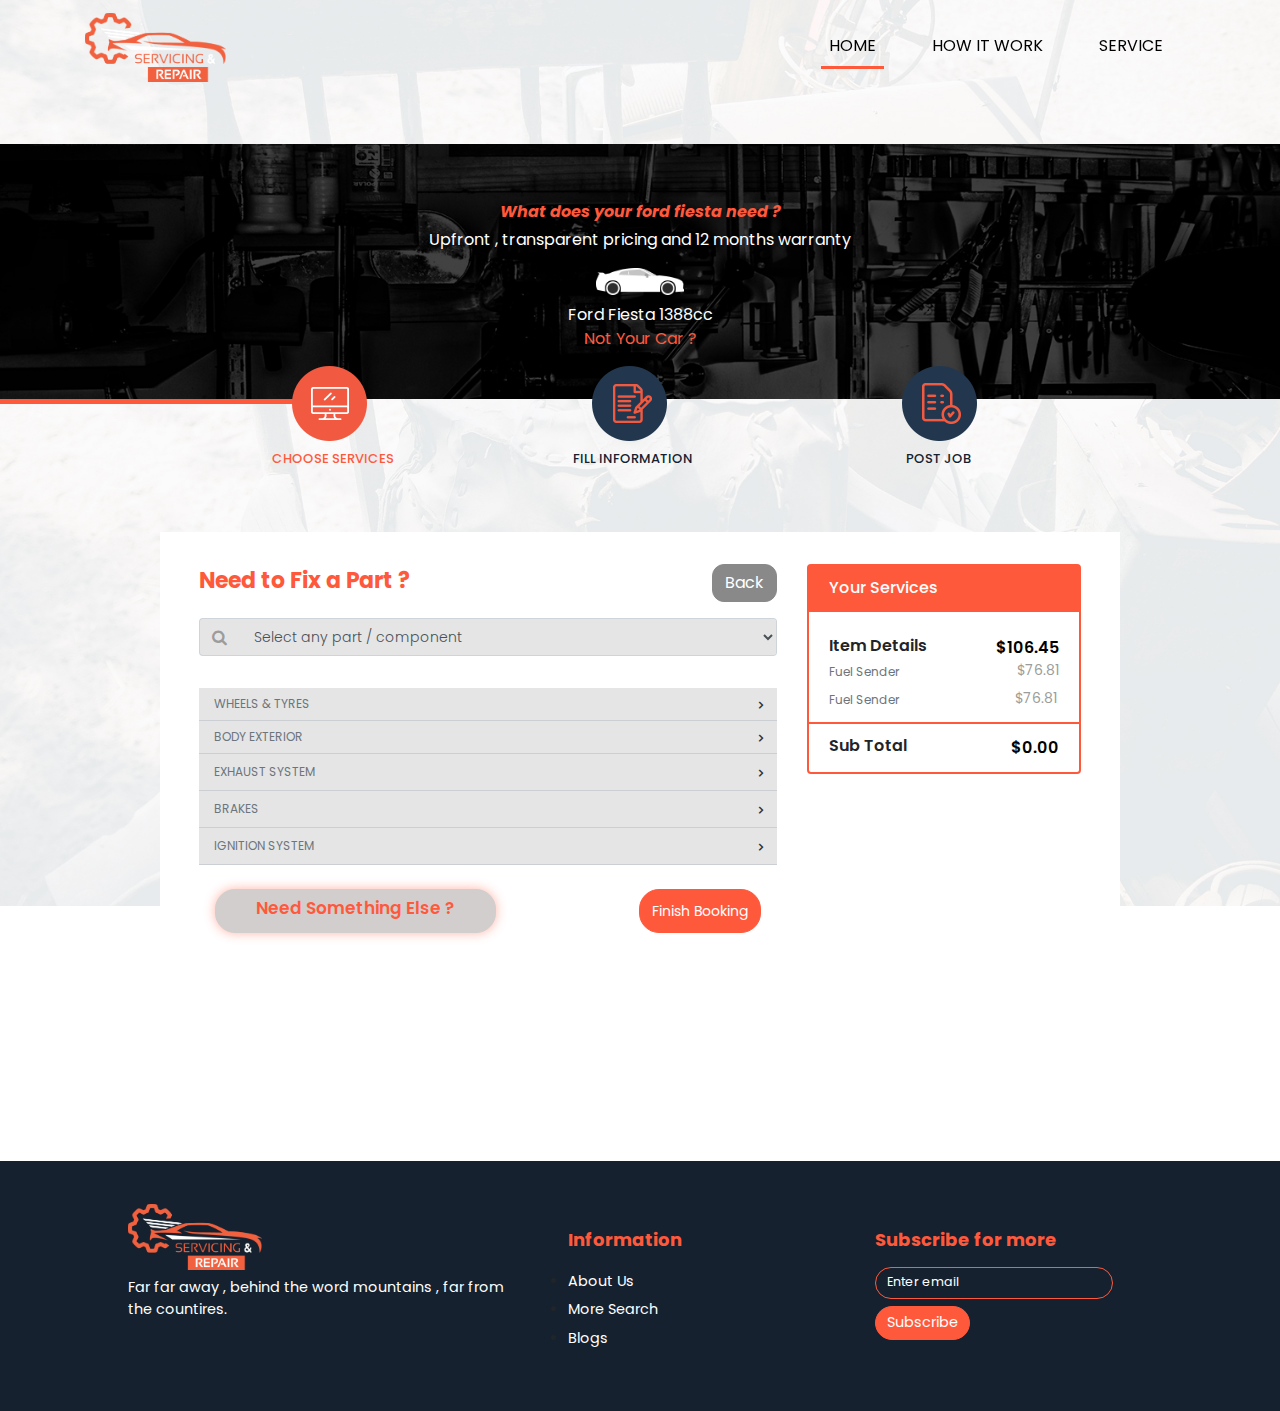
<file: form-4.html>
<!doctype html>
<html lang="en">

<head>
    <!-- Required meta tags -->
    <meta charset="utf-8">
    <meta name="viewport" content="width=device-width, initial-scale=1, shrink-to-fit=no">

    <!-- Bootstrap CSS -->
    <link rel="stylesheet" href="https://maxcdn.bootstrapcdn.com/bootstrap/4.0.0/css/bootstrap.min.css"
        integrity="sha384-Gn5384xqQ1aoWXA+058RXPxPg6fy4IWvTNh0E263XmFcJlSAwiGgFAW/dAiS6JXm" crossorigin="anonymous">

    <!-- Style CSS & Font Awesome -->
    <link rel="stylesheet" href="assets/css/style.css">
    <link rel="stylesheet" href="assets/css/form-3.css">
    <link rel="stylesheet" href="assets/plugin/font-awesome-4.7.0/css/font-awesome.min.css">

    <!-- font-poppin -->

    <link href='https://fonts.googleapis.com/css?family=Poppins' rel='stylesheet'>

    <!-- responsive-query-custom-js -->

    <link rel="stylesheet" href="assets/css/query.css"></script>

    <!-- select-query -->

    <script src="assets/js/jquery.js"></script>

    <title>Car Service - Form 4</title>

</head>

<body>

    <!-- navbar -->

    <nav class="navbar navbar-expand-lg bg-transparent fixed-top" id="scroller">
        <div class="container">
            <a class="navbar-brand js-scroll-trigger w-90md" href="index.html"><img src="assets/images/logo.png" alt=""
                    class="img-fluid img-logo"></a>
            <button class="navbar-toggler navbar-toggler-right d-none" type="button" data-toggle="collapse"
                data-target="#navbarResponsive" aria-controls="navbarResponsive" aria-expanded="false"
                aria-label="Toggle navigation"><i class="fa fa-bars text-black" aria-hidden="true"></i></button>

            <span style="font-size:30px;cursor:pointer" class="openNv navbar-toggler-right" onclick="openNav()"><i class="fa fa-bars bar-side text-black" id="op" aria-hidden="true"></i></span>
            

            <div class="collapse navbar-collapse" id="navbarResponsive">
                <ul class="navbar-nav ml-auto my-2 my-lg-0">
                    <li class="nav-item px-md-4"><a class="scroller-link nav-link js-scroll-trigger nav-transparent-anchor active-transparent-menu"
                            href="#about">HOME</a></li>
                    <li class="nav-item px-md-3"><a class="scroller-link nav-link js-scroll-trigger nav-transparent-anchor w-how"
                            href="#services">HOW IT WORK</a></li>
                    <li class="nav-item px-md-4"><a class=" scroller-link nav-link js-scroll-trigger nav-transparent-anchor"
                            href="#portfolio">SERVICE</a></li>
                </ul>
            </div>
        </div>
    </nav>

    <div id="mySidenav" class="sidenav">
        <a href="javascript:void(0)" class="closebtn" onclick="closeNav()">×</a>
        <a href="index.html" class="text-black px-3">Home</a>
        <a href="#" class="text-black px-3">How It Work</a>
        <a href="#" class="text-black px-3">Service</a>
    </div>


    <!-- form=content -->

    <div class="pt-5 bg-form-4">
        <div class="container-fluid pt-5 mt-5 mt-md-0 mt-sm-0">
            <div class="row pt-5 justify-content-center ">
                <div class="col-md-12 bg-what-need py-5">
                    <p class="text-car-service font-weight-bold text-center pt-2 pb-1 font-italic mb-0">What does your ford fiesta need ?</p>
                    <p class="mb-0 text-white text-center">Upfront , transparent pricing and 12 months warranty</p>
                    <div class="container">
                        <div class="row">
                            <div class="col-md-12 text-center">
                                <img src="assets/images/Car-Icon.png" class="img-fluid pt-3 pb-2 w-8" alt="">
                            </div>
                        </div>
                    </div>
                    <p class="mb-0 text-white text-center">
                        Ford Fiesta 1388cc
                    </p>
                    <p class="mb-0 text-car-service text-center">
                        Not Your Car ?
                    </p>
                    
                </div>
                
                
                <div class="col-md-12 p-0 mb-5">
                    <div class="container-fluid">
                        <div class="row">
                            <div class="col-md-3 col-sm-3 col-3 p-0">
                                <div class="border-orange-multi">
                                </div>
                                <div class="service-1">
                                    <img src="assets/images/choose-service.png" class="img-fluid mml-20" alt="">
                                    <p class="mb-0 text-car-service font-13 pt-2 fw-500">CHOOSE SERVICES</p>
                                </div>
                            </div>
                            <div class="col-md-3 col-sm-3 col-3 p-0">
                                <div class="">
                                </div>
                                <div class="service-2">
                                    <img src="assets/images/full-information.png" class="img-fluid mml-19" alt="">
                                    <p class="mb-0 text-dark-gray font-13 pt-2 fw-500">FILL INFORMATION</p>
                                </div>
                            </div>
                            <div class="col-md-3 col-sm-3 col-3 p-0">
                                <div class="">
                                </div>
                                <div class="service-3">
                                    <img src="assets/images/post-job.png" class="img-fluid" alt="">
                                    <p class="mb-0 text-dark-gray font-13 pt-2 fw-500 pl-1">POST JOB</p>
                                </div>
                            </div>
                        </div>
                    </div>
                </div>

                <div class="py-3" style="visibility: hidden;">
                    Lorem ipsum dolor sit amet consectetur adipisicing elit. Maiores minus commodi eum illu
                </div>
                
                <div class="col-md-9 bg-white p-4 my-4">
                    <div class="container">
                        <div class="row">
                            <div class="col-md-8">
                                <div class="container">
                                    <div class="row">
                                        <div class="col-md-12 pt-2 px-0">
                                            <p class="d-inline text-car-service mb-0 font-weight-bold font-22">Need to Fix a Part ?</p>
                                            <a href="" class="btn btn-back btn-back-radius float-right">Back</a>
                                        </div>
                                        <div class="col-md-12 px-0 pt-3">
                                            <div class="input-group mb-3">
                                                <div class="input-group-prepend">
                                                  <span class="input-group-text" id="basic-addon1"><i class="fa fa-search text-grey" aria-hidden="true"></i></span>
                                                </div>
                                                <select class="form-control user-form font-14" id="exampleFormControlSelect1">
                                                    <option selected>Select any part / component</option>
                                                    <option>1</option>
                                                    <option>2</option>
                                                    <option>3</option>
                                                    <option>4</option>
                                                    <option>5</option>
                                                  </select>
                                            </div>
                                        </div>
                                        <div class="col-md-12 px-0 pt-3">
                                            <div class="panel-group bg-accordian text-muted" id="accordion">
                                                <!-- First Panel -->
                                                <div class="panel panel-default">
                                                    <div class="panel-heading">
                                                         <h4 class="panel-title border-bottom" data-toggle="collapse" data-target="#collapseOne">
                                                             WHEELS & TYRES
                                                         </h4>
                                                    </div>
                                                    <div id="collapseOne" class="panel-collapse collapse">
                                                        <div class="panel-body">
                                                            Anim pariatur cliche reprehenderit, 
                                                            enim eiusmod high life accusamus terry richardson ad squid.
                                                        </div>
                                                    </div>
                                                </div>
                                                
                                                <!-- Second Panel -->
                                                <div class="panel panel-default">
                                                    <div class="panel-heading">
                                                         <h4 class="panel-title border-bottom" data-toggle="collapse" data-target="#collapseTwo">
                                                             BODY EXTERIOR
                                                         </h4>
                                                    </div>
                                                    <div id="collapseTwo" class="panel-collapse collapse">
                                                        <div class="panel-body">
                                                            Anim pariatur cliche reprehenderit, 
                                                            enim eiusmod high life accusamus terry richardson ad squid.
                                                        </div>
                                                    </div>
                                                </div>
                                                
                                                <!-- Third Panel -->
                                                <div class="panel panel-default">
                                                    <div class="panel-heading">
                                                         <p class="panel-title border-bottom" data-toggle="collapse" data-target="#collapseThree">
                                                             EXHAUST SYSTEM
                                                         </p>
                                                    </div>
                                                    <div id="collapseThree" class="panel-collapse collapse">
                                                        <div class="panel-body">
                                                            Anim pariatur cliche reprehenderit, 
                                                            enim eiusmod high life accusamus terry richardson ad squid.
                                                        </div>
                                                    </div>
                                                </div>

                                                <!-- Fourth Panel -->
                                                <div class="panel panel-default">
                                                    <div class="panel-heading">
                                                         <p class="panel-title border-bottom" data-toggle="collapse" data-target="#collapseFour">
                                                             BRAKES
                                                         </p>
                                                    </div>
                                                    <div id="collapseFour" class="panel-collapse collapse">
                                                        <div class="panel-body">
                                                            Anim pariatur cliche reprehenderit, 
                                                            enim eiusmod high life accusamus terry richardson ad squid.
                                                        </div>
                                                    </div>
                                                </div>

                                                <!-- Fourth Panel -->
                                                <div class="panel panel-default">
                                                    <div class="panel-heading">
                                                         <p class="panel-title border-bottom" data-toggle="collapse" data-target="#collapseFive">
                                                             IGNITION SYSTEM
                                                         </p>
                                                    </div>
                                                    <div id="collapseFive" class="panel-collapse collapse">
                                                        <div class="panel-body">
                                                            Anim pariatur cliche reprehenderit, 
                                                            enim eiusmod high life accusamus terry richardson ad squid.
                                                        </div>
                                                    </div>
                                                </div>
                                            </div>
                                        </div>
                                    </div>
                                </div>

                                <div class="container px-0 px-md-2 px-sm-2 pt-md-2">
                                    <div class="row">
                                        <div class="col-md-12 pt-3">
                                            <div class="container px-0 px-md-2 px-sm-2">
                                                <div class="row">
                                                    <div class="col-md-6">
                                                        <a href="#" class="btn btn-something btn-radius float-left text-car-service n-btn n-shadow">Need Something Else ?</a>
                                                    </div>
                                                    <div class="col-md-4 offset-2 py-3 py-md-0 py-sm-0">
                                                        <a href="#" class="btn btn-orange btn-radius float-right h-110 font-14 d-flex justify-content-center align-items-center">Finish Booking</a>
                                                    </div>
                                                </div>
                                            </div>
                                            
                                            
                                        </div>
                                    </div>
                                </div>
                                
                            </div>
                            <div class="col-md-4 pt-md-2">
                                <ul class="list-group mb-3">
                                    <li class="list-group-item d-flex bg-car-service justify-content-between lh-condensed">
                                      <div>
                                        <h6 class="my-0 text-white">Your Services</h6>
                                      </div>
                                    </li>
                                    <li class="list-group-item bb-none pt-4 d-flex justify-content-between lh-condensed">  
                                    <div>
                                        <h6 class="my-0 fw-600">Item Details</h6>
                                        <div class="pt-1">
                                            <small class="text-muted font-12">Fuel Sender</small>
                                        </div>
                                        <div class="pt-1">
                                            <small class="text-muted font-12">Fuel Sender</small>
                                        </div>
                                    </div>
                                    <div>
                                        <div class="text-black fw-600">$106.45</div>
                                        <div class="pb-4">
                                            <div class="text-grey font-14 float-right pl-1">$76.81</div>
                                        </div>
                                        <div class="text-grey pt-1 font-14 float-right pr-2px">$76.81</div>
                                    </div>
                                    </li>
                                    <li class="list-group-item d-flex justify-content-between lh-condensed">
                                      <div>
                                        <h6 class="my-0 fw-600">Sub Total</h6>
                                      </div>
                                      <span class="text-black fw-600">$0.00</span>
                                    </li>
                                  </ul>
                            </div>
                        </div>
                    </div>
                </div>
                
                <div class="my-5">
                    <p style="visibility: hidden">
                        Lorem Ipsum is simply dummy text of the printing and typesetting industry. Lorem Ipsum has been the industry's standard dummy text ever since the 1500s, when an unknown printer took a galley of type and scrambled it to make a type specimen book. It has survived not only five centuries, but also the leap into electronic typesetting, remaining essentially unchanged. It wa</p>
                </div>
                
            </div>
        </div>
    </div>


    <!-- footer -->

    <div class="container-fluid bg-dark-service py-5 z-9">
        <div class="row">
            <div class="col-md-4 offset-md-1 col-sm-12 col-12 text-center text-md-left px-4">
              <img src="assets/images/logo.png" class="img-fluid" width="35%" alt="">
              <p class="text-white py-2">Far far away , behind the word mountains , far from the countires.</p>
            </div>
            <div class="col-md-3 pt-md-4 text-center text-md-left">
              <p class="text-car-service pl-md-4 pl-0 font-weight-bold font-20">Information</p>
              <ul class="px-0 px-md-4 px-sm-4">
                  <li class="py-1"><a href="#" class="text-white">About Us</a></li>
                  <li class="py-1"><a href="#" class="text-white">More Search</a></li>
                  <li class="py-1"><a href="#" class="text-white">Blogs</a></li>
              </ul>
            </div>
            <div class="col-md-4 pt-md-4 pl-md-0 text-center text-md-left">
              <p class="text-car-service pl-md-4 pl-2 font-weight-bold font-20">Subscribe for more</p>
              <div class="container px-4 ">
                  <div class="row">
                      <div class="col-md-8 col-12">
                          <input type="email" class="form-control custom-email" id="exampleInputEmail1" aria-describedby="emailHelp" placeholder="Enter email">
                      </div>
                  </div>
              </div>
              <div class="container px-4 pt-md-2 pt-3">
                  <div class="row">
                      <div class="col-md-10">
                          <a href="" class="btn btn-orange btn-radius">Subscribe</a>
                      </div>
                  </div>
              </div>
              
            </div>
        </div>
    </div>




    <!-- Optional JavaScript -->
    <!-- jQuery first, then Popper.js, then Bootstrap JS -->

    <script src="https://maxcdn.bootstrapcdn.com/bootstrap/4.0.0/js/bootstrap.min.js"
        integrity="sha384-JZR6Spejh4U02d8jOt6vLEHfe/JQGiRRSQQxSfFWpi1MquVdAyjUar5+76PVCmYl"
        crossorigin="anonymous"></script>
    <script src="assets/js/custom.js"></script>

    <script>
        $(function () {
                var header = $("#scroller");
                $(window).scroll(function () {
                    var scroll = $(window).scrollTop();

                    if (scroll >= 40) {
                        header.removeClass("bg-transparent").addClass("bg-white");
                    } else {
                        header.removeClass("bg-white").addClass("bg-transparent");
                    }
                });
            });
    </script>
    <script>
        function openNav() {
          document.getElementById("mySidenav").style.width = "200px";
        }
        
        function closeNav() {
          document.getElementById("mySidenav").style.width = "0";
        }
        </script>

</body>

</html>
</file>
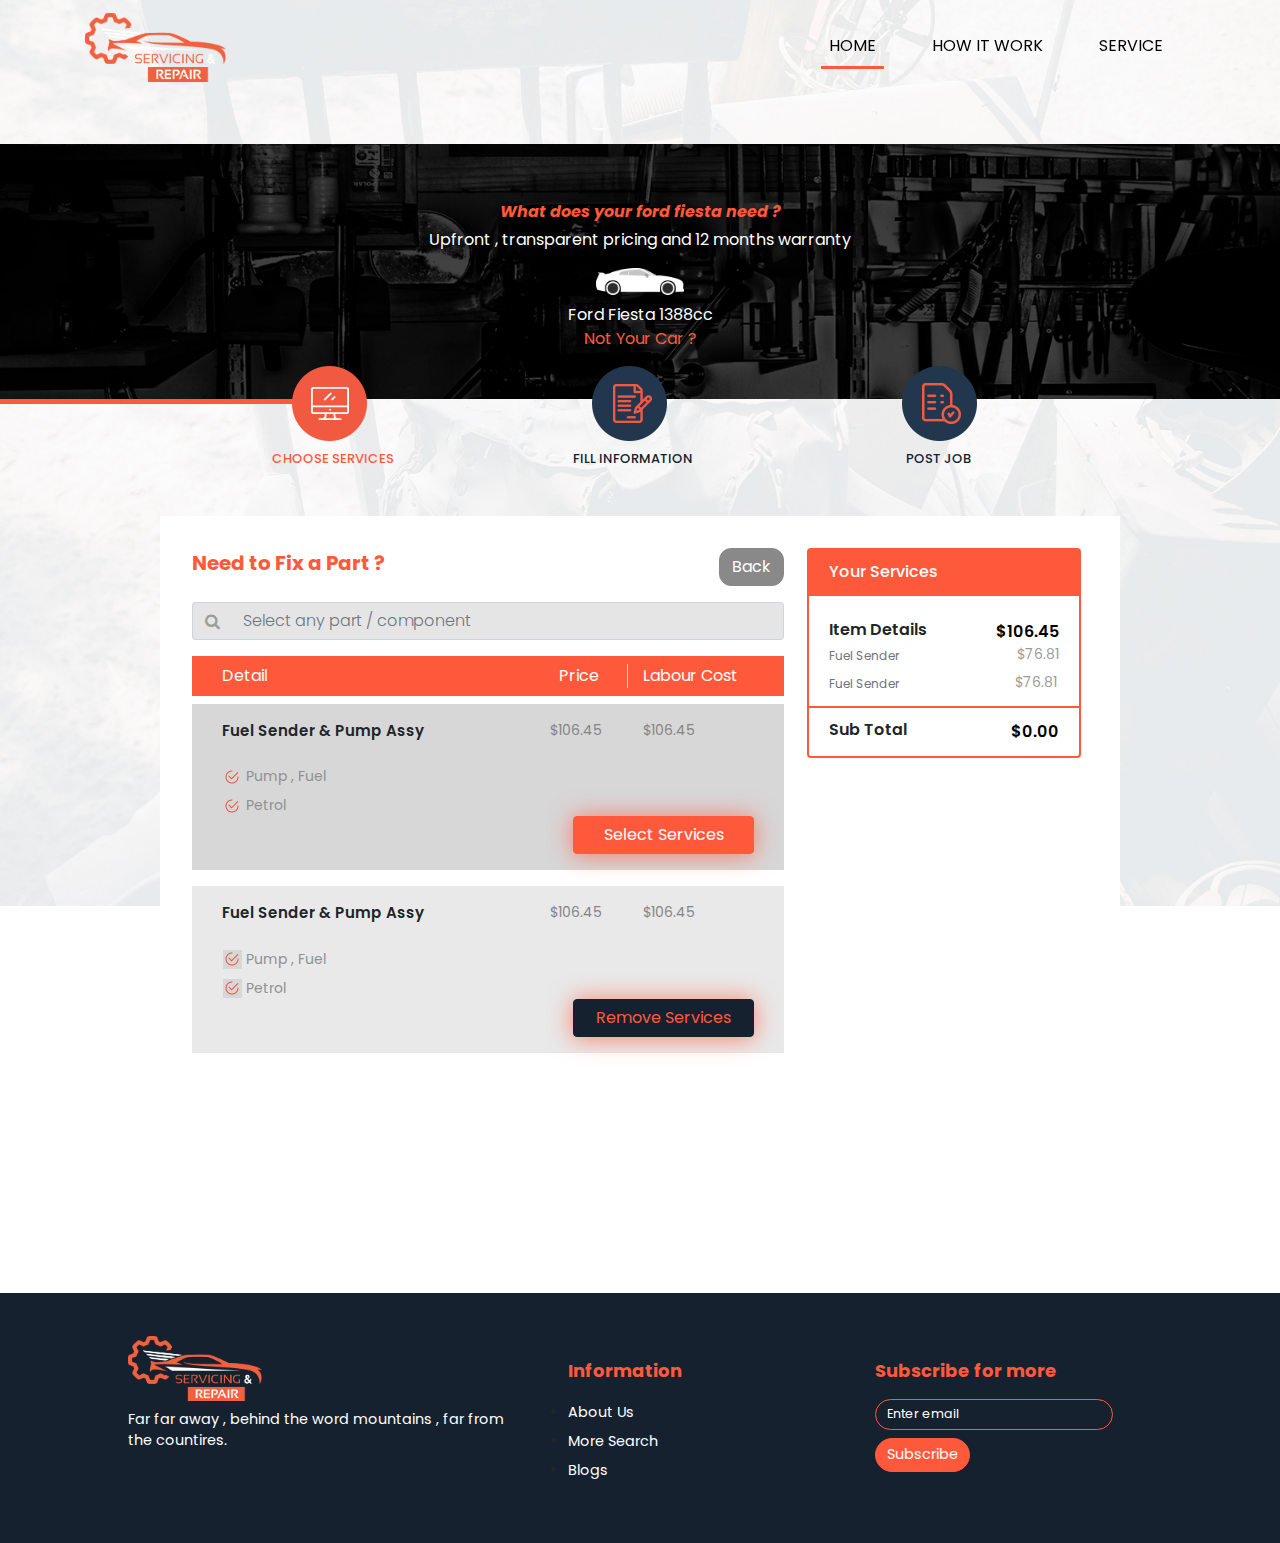
<file: form-5.html>
<!doctype html>
<html lang="en">

<head>
    <!-- Required meta tags -->
    <meta charset="utf-8">
    <meta name="viewport" content="width=device-width, initial-scale=1, shrink-to-fit=no">

    <!-- Bootstrap CSS -->
    <link rel="stylesheet" href="https://maxcdn.bootstrapcdn.com/bootstrap/4.0.0/css/bootstrap.min.css"
        integrity="sha384-Gn5384xqQ1aoWXA+058RXPxPg6fy4IWvTNh0E263XmFcJlSAwiGgFAW/dAiS6JXm" crossorigin="anonymous">

    <!-- Style CSS & Font Awesome -->
    <link rel="stylesheet" href="assets/css/style.css">
    <link rel="stylesheet" href="assets/css/form-3.css">
    <link rel="stylesheet" href="assets/plugin/font-awesome-4.7.0/css/font-awesome.min.css">

    <!-- font-poppin -->

    <link href='https://fonts.googleapis.com/css?family=Poppins' rel='stylesheet'>

    <!-- responsive-query-custom-js -->

    <link rel="stylesheet" href="assets/css/query.css"></script>

    <!-- select-query -->

    <script src="assets/js/jquery.js"></script>

    <title>Form 5 - Car Service</title>

</head>

<body>

    <!-- navbar -->

    <nav class="navbar navbar-expand-lg bg-transparent fixed-top" id="scroller">
        <div class="container">
            <a class="navbar-brand js-scroll-trigger w-90md" href="index.html"><img src="assets/images/logo.png" alt=""
                    class="img-fluid img-logo"></a>
            <button class="navbar-toggler navbar-toggler-right d-none" type="button" data-toggle="collapse"
                data-target="#navbarResponsive" aria-controls="navbarResponsive" aria-expanded="false"
                aria-label="Toggle navigation"><i class="fa fa-bars text-black" aria-hidden="true"></i></button>

            <span style="font-size:30px;cursor:pointer" class="openNv navbar-toggler-right" onclick="openNav()"><i class="fa fa-bars bar-side text-black" id="op" aria-hidden="true"></i></span>
            

            <div class="collapse navbar-collapse" id="navbarResponsive">
                <ul class="navbar-nav ml-auto my-2 my-lg-0">
                    <li class="nav-item px-md-4"><a class="scroller-link nav-link js-scroll-trigger nav-transparent-anchor active-transparent-menu"
                            href="#about">HOME</a></li>
                    <li class="nav-item px-md-3"><a class="scroller-link nav-link js-scroll-trigger nav-transparent-anchor w-how"
                            href="#services">HOW IT WORK</a></li>
                    <li class="nav-item px-md-4"><a class=" scroller-link nav-link js-scroll-trigger nav-transparent-anchor"
                            href="#portfolio">SERVICE</a></li>
                </ul>
            </div>
        </div>
    </nav>

    <div id="mySidenav" class="sidenav">
        <a href="javascript:void(0)" class="closebtn" onclick="closeNav()">×</a>
        <a href="index.html" class="text-black px-3">Home</a>
        <a href="#" class="text-black px-3">How It Work</a>
        <a href="#" class="text-black px-3">Service</a>
    </div>


    <!-- form=content -->

    <div class="pt-5 bg-form-4">
        <div class="container-fluid pt-5 mt-5 mt-md-0 mt-sm-0">
            <div class="row pt-5 justify-content-center ">
                <div class="col-md-12 bg-what-need py-5">
                    <p class="text-car-service font-weight-bold text-center pt-2 pb-1 font-italic mb-0">What does your ford fiesta need ?</p>
                    <p class="mb-0 text-white text-center">Upfront , transparent pricing and 12 months warranty</p>
                    <div class="container">
                        <div class="row">
                            <div class="col-md-12 text-center">
                                <img src="assets/images/Car-Icon.png" class="img-fluid pt-3 pb-2 w-8" alt="">
                            </div>
                        </div>
                    </div>
                    <p class="mb-0 text-white text-center">
                        Ford Fiesta 1388cc
                    </p>
                    <p class="mb-0 text-car-service text-center">
                        Not Your Car ?
                    </p>
                    
                </div>
                
                <div class="col-md-12 p-0 mb-5">
                    <div class="container-fluid">
                        <div class="row">
                            <div class="col-md-3 col-sm-3 col-3 p-0">
                                <div class="border-orange-multi">
                                </div>
                                <div class="service-1">
                                    <img src="assets/images/choose-service.png" class="img-fluid mml-20" alt="">
                                    <p class="mb-0 text-car-service font-13 pt-2 fw-500">CHOOSE SERVICES</p>
                                </div>
                            </div>
                            <div class="col-md-3 col-sm-3 col-3 p-0">
                                <div class="">
                                </div>
                                <div class="service-2">
                                    <img src="assets/images/full-information.png" class="img-fluid mml-19" alt="">
                                    <p class="mb-0 text-dark-gray font-13 pt-2 fw-500">FILL INFORMATION</p>
                                </div>
                            </div>
                            <div class="col-md-3 col-sm-3 col-3 p-0">
                                <div class="">
                                </div>
                                <div class="service-3">
                                    <img src="assets/images/post-job.png" class="img-fluid" alt="">
                                    <p class="mb-0 text-dark-gray font-13 pt-2 fw-500 pl-1">POST JOB</p>
                                </div>
                            </div>
                        </div>
                    </div>
                </div>

                <div class="py-2" style="visibility: hidden;">
                    Lorem ipsum dolor sit amet consectetur adipisicing elit. Maiores minus commodi eum illu
                </div>
                
                <div class="col-md-9 bg-white p-4 my-4">
                    <div class="container">
                        <div class="row">
                            <div class="col-md-8 px-0 px-md-2">
                                <div class="container">
                                    <div class="row">
                                        <div class="col-md-12 pt-2 px-0">
                                            <p class="d-inline text-car-service mb-0 font-weight-bold font-20">Need to Fix a Part ?</p>
                                            <a href="" class="btn btn-back btn-back-radius float-right">Back</a>
                                        </div>
                                        <div class="col-md-12 px-0 pt-3">
                                            <div class="input-group mb-3">
                                                <div class="input-group-prepend">
                                                  <span class="input-group-text" id="basic-addon1"><i class="fa fa-search text-grey" aria-hidden="true"></i></span>
                                                </div>
                                                <input type="text" class="form-control user-form" id="exampleInputPart1" aria-describedby="partHelp" placeholder="Select any part / component">
                                            </div>
                                        </div>
                                        <div class="bg-car-service col-md-12 py-2 text-white">
                                            <div class="container">
                                                <div class="row">
                                                    <div class="col-md-2">
                                                        Detail
                                                    </div>
                                                    <div class="col-md-2 offset-md-5 border-right px-md-4 px-sm-4">
                                                        Price
                                                    </div>
                                                    <div class="col-md-3">
                                                        Labour Cost
                                                    </div>
                                                </div>
                                            </div>
                                        </div>
                                        <div class="col-md-12 py-3 my-2 bg-detail">
                                            <div class="container">
                                                <div class="row">
                                                    <div class="col-md-7 font-15 fw-600">
                                                        Fuel Sender & Pump Assy
                                                    </div>
                                                    <div class="col-md-2 price-text font-14">
                                                        $106.45
                                                    </div>
                                                    <div class="col-md-3 price-text font-14">
                                                        $106.45
                                                    </div>
                                                    <p class="mb-0 pl-3 pt-4 w-100 font-14 fuel-text">
                                                        <img src="assets/images/pump.png" class="img-fluid" alt="">
                                                        Pump , Fuel
                                                    </p>
                                                    <p class="mb-0 pl-3 pt-2 w-100 font-14 fuel-text">
                                                        <img src="assets/images/pump.png" class="img-fluid" alt="">
                                                        Petrol
                                                    </p>
                                                    <div class="col-md-12 text-right">
                                                        <a href="" class="btn btn-orange shadow" style="width: 34%;">Select Services</a>
                                                    </div>
                                                </div>
                                            </div>
                                        </div>
                                        <div class="col-md-12 py-3 my-2 bg-second-detail">
                                            <div class="container">
                                                <div class="row">
                                                    <div class="col-md-7 font-15 fw-600">
                                                        Fuel Sender & Pump Assy
                                                    </div>
                                                    <div class="col-md-2 price-text font-14">
                                                        $106.45
                                                    </div>
                                                    <div class="col-md-3 price-text font-14">
                                                        $106.45
                                                    </div>
                                                    <p class="mb-0 pl-3 pt-4 w-100 font-14 fuel-text">
                                                        <img src="assets/images/pump.png" class="img-fluid" alt="">
                                                        Pump , Fuel
                                                    </p>
                                                    <p class="mb-0 pl-3 pt-2 w-100 font-14 fuel-text">
                                                        <img src="assets/images/pump.png" class="img-fluid" alt="">
                                                        Petrol
                                                    </p>
                                                    <div class="col-md-12 text-right">
                                                        <a type="button" href="" class="btn shadow btn-remove-submit" style="width: 34%;">Remove Services</a>
                                                    </div>
                                                </div>
                                            </div>
                                        </div>
                                    </div>
                                </div>

                                
                                
                            </div>
                            <div class="col-md-4 pt-md-2">
                                <ul class="list-group mb-3">
                                    <li class="list-group-item d-flex bg-car-service justify-content-between lh-condensed">
                                      <div>
                                        <h6 class="my-0 text-white">Your Services</h6>
                                      </div>
                                    </li>
                                    <li class="list-group-item bb-none pt-4 d-flex justify-content-between lh-condensed">  
                                    <div>
                                        <h6 class="my-0 fw-600">Item Details</h6>
                                        <div class="pt-1">
                                            <small class="text-muted font-12">Fuel Sender</small>
                                        </div>
                                        <div class="pt-1">
                                            <small class="text-muted font-12">Fuel Sender</small>
                                        </div>
                                    </div>
                                    <div>
                                        <div class="text-black fw-600">$106.45</div>
                                        <div class="pb-4">
                                            <div class="text-grey font-14 float-right pl-1">$76.81</div>
                                        </div>
                                        <div class="text-grey pt-1 font-14 float-right pr-2px">$76.81</div>
                                    </div>
                                    </li>
                                    <li class="list-group-item d-flex justify-content-between lh-condensed">
                                      <div>
                                        <h6 class="my-0 fw-600">Sub Total</h6>
                                      </div>
                                      <span class="text-black fw-600">$0.00</span>
                                    </li>
                                  </ul>
                            </div>
                        </div>
                    </div>
                </div>
                
                <div class="my-5">
                    <p style="visibility: hidden">
                        Lorem Ipsum is simply dummy text of the printing and typesetting industry. Lorem Ipsum has been the industry's standard dummy text ever since the 1500s, when an unknown printer took a galley of type and scrambled it to make a type specimen book. It has survived not only five centuries, but also the leap into electronic typesetting, remaining essentially unchanged. It wa</p>
                </div>
                
            </div>
        </div>
    </div>


    <!-- footer -->

    <div class="container-fluid bg-dark-service py-5 z-9">
        <div class="row">
            <div class="col-md-4 offset-md-1 col-sm-12 col-12 text-center text-md-left px-4">
              <img src="assets/images/logo.png" class="img-fluid" width="35%" alt="">
              <p class="text-white py-2">Far far away , behind the word mountains , far from the countires.</p>
            </div>
            <div class="col-md-3 pt-md-4 text-center text-md-left">
              <p class="text-car-service pl-md-4 pl-0 font-weight-bold font-20">Information</p>
              <ul class="px-0 px-md-4 px-sm-4">
                  <li class="py-1"><a href="#" class="text-white">About Us</a></li>
                  <li class="py-1"><a href="#" class="text-white">More Search</a></li>
                  <li class="py-1"><a href="#" class="text-white">Blogs</a></li>
              </ul>
            </div>
            <div class="col-md-4 pt-md-4 pl-md-0 text-center text-md-left">
              <p class="text-car-service pl-md-4 pl-2 font-weight-bold font-20">Subscribe for more</p>
              <div class="container px-4 ">
                  <div class="row">
                      <div class="col-md-8 col-12">
                          <input type="email" class="form-control custom-email" id="exampleInputEmail1" aria-describedby="emailHelp" placeholder="Enter email">
                      </div>
                  </div>
              </div>
              <div class="container px-4 pt-md-2 pt-3">
                  <div class="row">
                      <div class="col-md-10">
                          <a href="" class="btn btn-orange btn-radius">Subscribe</a>
                      </div>
                  </div>
              </div>
              
            </div>
        </div>
    </div>




    <!-- Optional JavaScript -->
    <!-- jQuery first, then Popper.js, then Bootstrap JS -->

    <script src="https://maxcdn.bootstrapcdn.com/bootstrap/4.0.0/js/bootstrap.min.js"
        integrity="sha384-JZR6Spejh4U02d8jOt6vLEHfe/JQGiRRSQQxSfFWpi1MquVdAyjUar5+76PVCmYl"
        crossorigin="anonymous"></script>
    <script src="assets/js/custom.js"></script>

    <script>
        $(function () {
                var header = $("#scroller");
                $(window).scroll(function () {
                    var scroll = $(window).scrollTop();

                    if (scroll >= 40) {
                        header.removeClass("bg-transparent").addClass("bg-white");
                    } else {
                        header.removeClass("bg-white").addClass("bg-transparent");
                    }
                });
            });
    </script>
    <script>
        function openNav() {
          document.getElementById("mySidenav").style.width = "200px";
        }
        
        function closeNav() {
          document.getElementById("mySidenav").style.width = "0";
        }
        </script>

</body>

</html>
</file>
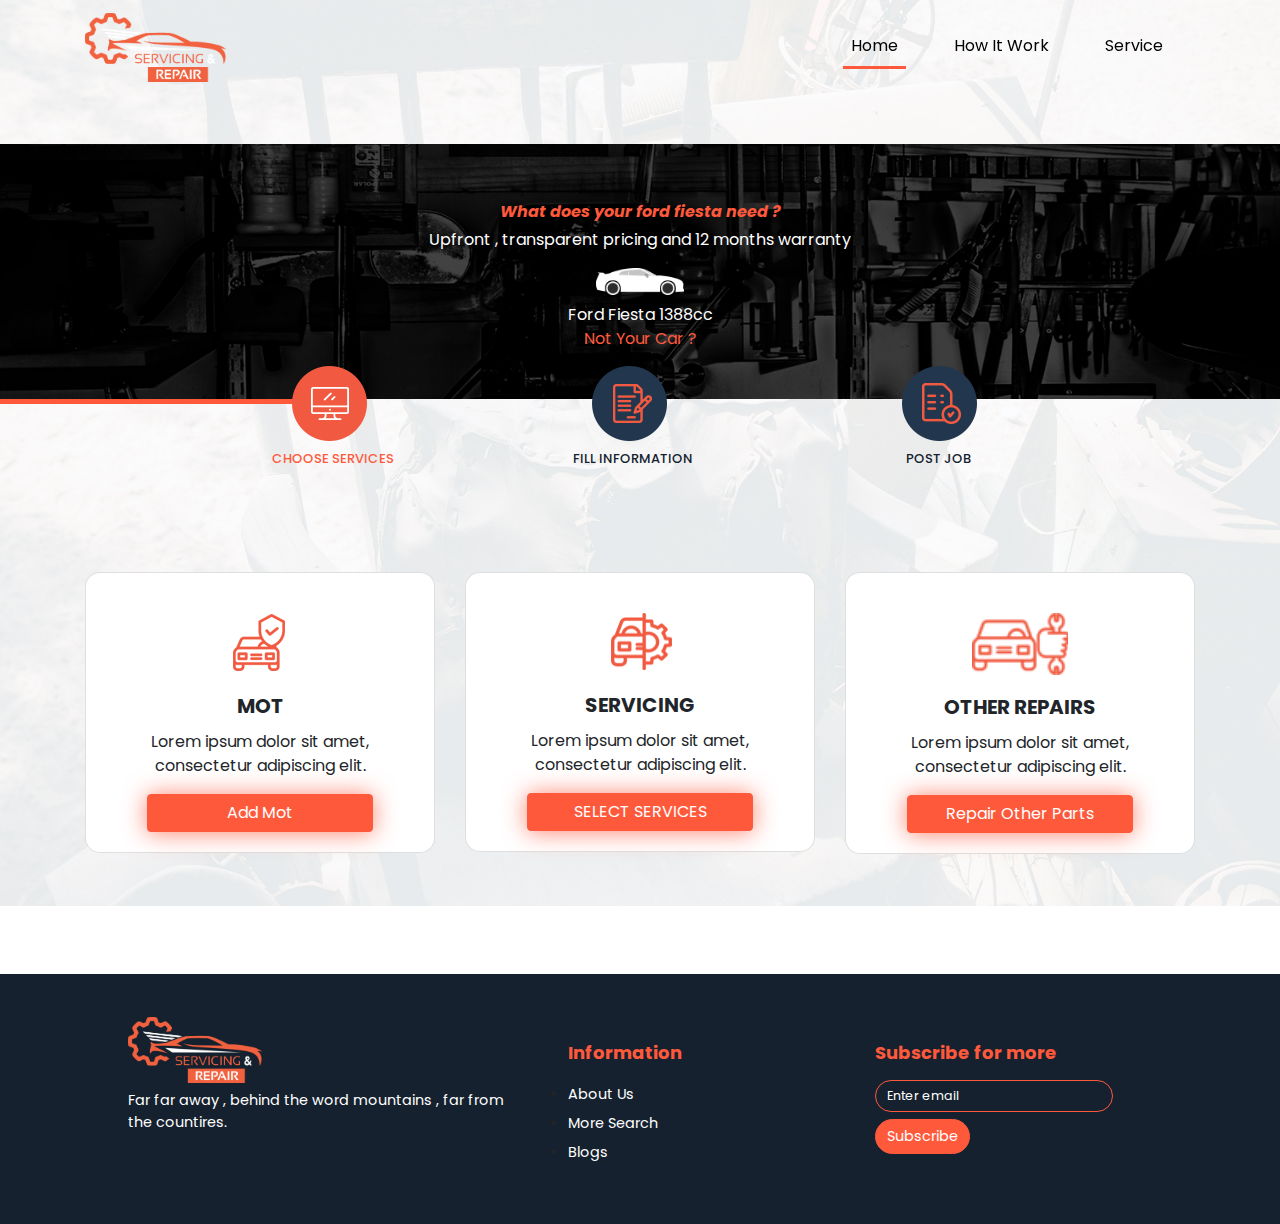
<file: form.html>
<!doctype html>
<html lang="en">

<head>
    <!-- Required meta tags -->
    <meta charset="utf-8">
    <meta name="viewport" content="width=device-width, initial-scale=1, shrink-to-fit=no">

    <!-- Bootstrap CSS -->
    <link rel="stylesheet" href="https://maxcdn.bootstrapcdn.com/bootstrap/4.0.0/css/bootstrap.min.css"
        integrity="sha384-Gn5384xqQ1aoWXA+058RXPxPg6fy4IWvTNh0E263XmFcJlSAwiGgFAW/dAiS6JXm" crossorigin="anonymous">

    <!-- Style CSS & Font Awesome -->
    <link rel="stylesheet" href="assets/css/style.css">
    <link rel="stylesheet" href="assets/plugin/font-awesome-4.7.0/css/font-awesome.min.css">

    <!-- font-poppin -->

    <link href='https://fonts.googleapis.com/css?family=Poppins' rel='stylesheet'>

    <!-- responsive-query-custom-js -->

    <link rel="stylesheet" href="assets/css/query.css"></script>

    <!-- select-query -->

    <script src="assets/js/jquery.js"></script>

    <title>Car Service - Form 4</title>

</head>

<body>

    <!-- navbar -->

    <nav class="navbar navbar-expand-lg bg-transparent fixed-top" id="scroller">
        <div class="container">
            <a class="navbar-brand js-scroll-trigger w-90md" href="index.html"><img src="assets/images/logo.png" alt=""
                    class="img-fluid img-logo"></a>
            <button class="navbar-toggler navbar-toggler-right d-none" type="button" data-toggle="collapse"
                data-target="#navbarResponsive" aria-controls="navbarResponsive" aria-expanded="false"
                aria-label="Toggle navigation"><i class="fa fa-bars text-black" aria-hidden="true"></i></button>

                <span style="font-size:30px;cursor:pointer" class="openNv navbar-toggler-right" onclick="openNav()"><i class="fa fa-bars bar-side text-black" id="op" aria-hidden="true"></i></span>


            <div class="collapse navbar-collapse" id="navbarResponsive">
                <ul class="navbar-nav ml-auto my-2 my-lg-0">
                    <li class="nav-item px-md-4"><a class="scroller-link nav-link js-scroll-trigger nav-transparent-anchor active-transparent-menu"
                            href="#about">Home</a></li>
                    <li class="nav-item px-md-3"><a class="scroller-link nav-link js-scroll-trigger nav-transparent-anchor w-how"
                            href="#services">How It Work</a></li>
                    <li class="nav-item px-md-4"><a class=" scroller-link nav-link js-scroll-trigger nav-transparent-anchor"
                            href="#portfolio">Service</a></li>
                </ul>
            </div>
        </div>
    </nav>

    <div id="mySidenav" class="sidenav">
        <a href="javascript:void(0)" class="closebtn" onclick="closeNav()">×</a>
        <a href="index.html" class="text-black px-3">Home</a>
        <a href="#" class="text-black px-3">How It Work</a>
        <a href="#" class="text-black px-3">Service</a>
    </div>


    <!-- form=content -->

    <div class="pt-5 bg-form-4">
        <div class="container-fluid pt-5 mt-5 mt-md-0 mt-sm-0">
            <div class="row pt-5">
                <div class="col-md-12 bg-what-need py-5">
                    <p class="text-car-service font-weight-bold text-center pt-2 pb-1 font-italic mb-0">What does your ford fiesta need ?</p>
                    <p class="mb-0 text-white text-center">Upfront , transparent pricing and 12 months warranty</p>
                    <div class="container">
                        <div class="row">
                            <div class="col-md-12 text-center">
                                <img src="assets/images/Car-Icon.png" class="img-fluid pt-3 pb-2 w-8" alt="">
                            </div>
                        </div>
                    </div>
                    <p class="mb-0 text-white text-center">
                        Ford Fiesta 1388cc
                    </p>
                    <p class="mb-0 text-car-service text-center">
                        Not Your Car ?
                    </p>
                    
                </div>

                <div class="col-md-12 p-0 mb-5">
                    <div class="container-fluid">
                        <div class="row">
                            <div class="col-md-3 col-sm-3 col-3 p-0">
                                <div class="border-orange-multi">
                                </div>
                                <div class="service-1">
                                    <img src="assets/images/choose-service.png" class="img-fluid mml-20" alt="">
                                    <p class="mb-0 text-car-service font-13 pt-2 fw-500">CHOOSE SERVICES</p>
                                </div>
                            </div>
                            <div class="col-md-3 col-sm-3 col-3 p-0">
                                <div class="">
                                </div>
                                <div class="service-2">
                                    <img src="assets/images/full-information.png" class="img-fluid mml-19" alt="">
                                    <p class="mb-0 text-dark-gray font-13 pt-2 fw-500">FILL INFORMATION</p>
                                </div>
                            </div>
                            <div class="col-md-3 col-sm-3 col-3 p-0">
                                <div class="">
                                </div>
                                <div class="service-3">
                                    <img src="assets/images/post-job.png" class="img-fluid" alt="">
                                    <p class="mb-0 text-dark-gray font-13 pt-2 fw-500 pl-1">POST JOB</p>
                                </div>
                            </div>
                        </div>
                    </div>
                </div>

                <div class="col-md-12 py-5">
                    <div class="container py-5">
                        <div class="row justify-content-center py-md-4">
                            <div class="col-md-4">
                                <div class="card" style=" border-radius: 15px;">
                                    <div class="container pt-4">
                                        <div class="row pt-3">
                                            <div class="col-md-12 text-center">
                                                <img class="img-fluid" src="assets/images/Mot.png">
                                            </div>
                                        </div>
                                    </div>
                                    <div class="card-body text-center">
                                      <h5 class="card-title font-weight-bold">MOT</h5>
                                      <p class="card-text">Lorem ipsum dolor sit amet, consectetur adipiscing elit.</p>
                                      <div class="container">
                                          <div class="row justify-content-center">
                                              <div class="col-md-10">
                                                <a href="" class="btn shadow btn-orange btn-block">Add Mot</a>
                                              </div>
                                          </div>
                                      </div>
                                      
                                    </div>
                                </div>
                            </div>
                            <div class="col-md-4 py-2 py-md-0 py-sm-0">
                                <div class="card" style=" border-radius: 15px;">
                                    <div class="container pt-4">
                                        <div class="row pt-3">
                                            <div class="col-md-12 text-center">
                                                <img class="img-fluid card-service-img" src="assets/images/Servicing.png">
                                            </div>
                                        </div>
                                    </div>
                                    <div class="card-body text-center">
                                      <h5 class="card-title font-weight-bold">SERVICING</h5>
                                      <p class="card-text">Lorem ipsum dolor sit amet, consectetur adipiscing elit.</p>
                                      <div class="container">
                                          <div class="row justify-content-center">
                                              <div class="col-md-10">
                                                <a href="" class="btn shadow btn-orange btn-block">SELECT SERVICES</a>
                                              </div>
                                          </div>
                                      </div>
                                      
                                    </div>
                                </div>
                            </div>
                            <div class="col-md-4">
                                <div class="card" style=" border-radius: 15px;">
                                    <div class="container pt-4">
                                        <div class="row pt-3">
                                            <div class="col-md-12 text-center">
                                                <img class="img-fluid w-30" src="assets/images/other-repair.png">
                                            </div>
                                        </div>
                                    </div>
                                    <div class="card-body text-center">
                                      <h5 class="card-title font-weight-bold">OTHER REPAIRS</h5>
                                      <p class="card-text">Lorem ipsum dolor sit amet, consectetur adipiscing elit.</p>
                                      <div class="container">
                                          <div class="row justify-content-center">
                                              <div class="col-md-10">
                                                <a href="" class="btn shadow btn-orange btn-block">Repair Other Parts</a>
                                              </div>
                                          </div>
                                      </div>
                                      
                                    </div>
                                </div>
                            </div>
                        </div>
                    </div>
                </div>
            </div>
        </div>
    </div>


    <!-- footer -->

    <div class="container-fluid bg-dark-service py-5 z-9">
        <div class="row">
            <div class="col-md-4 offset-md-1 col-sm-12 col-12 text-center text-md-left px-4">
              <img src="assets/images/logo.png" class="img-fluid" width="35%" alt="">
              <p class="text-white py-2">Far far away , behind the word mountains , far from the countires.</p>
            </div>
            <div class="col-md-3 pt-md-4 text-center text-md-left">
              <p class="text-car-service pl-md-4 pl-0 font-weight-bold font-20">Information</p>
              <ul class="px-0 px-md-4 px-sm-4">
                  <li class="py-1"><a href="#" class="text-white">About Us</a></li>
                  <li class="py-1"><a href="#" class="text-white">More Search</a></li>
                  <li class="py-1"><a href="#" class="text-white">Blogs</a></li>
              </ul>
            </div>
            <div class="col-md-4 pt-md-4 pl-md-0 text-center text-md-left">
              <p class="text-car-service pl-md-4 pl-2 font-weight-bold font-20">Subscribe for more</p>
              <div class="container px-4 ">
                  <div class="row">
                      <div class="col-md-8 col-12">
                          <input type="email" class="form-control custom-email" id="exampleInputEmail1" aria-describedby="emailHelp" placeholder="Enter email">
                      </div>
                  </div>
              </div>
              <div class="container px-4 pt-md-2 pt-3">
                  <div class="row">
                      <div class="col-md-10">
                          <a href="" class="btn btn-orange btn-radius">Subscribe</a>
                      </div>
                  </div>
              </div>
              
            </div>
        </div>
    </div>




    <!-- Optional JavaScript -->
    <!-- jQuery first, then Popper.js, then Bootstrap JS -->

    <script src="https://maxcdn.bootstrapcdn.com/bootstrap/4.0.0/js/bootstrap.min.js"
        integrity="sha384-JZR6Spejh4U02d8jOt6vLEHfe/JQGiRRSQQxSfFWpi1MquVdAyjUar5+76PVCmYl"
        crossorigin="anonymous"></script>
    <script src="assets/js/custom.js"></script>

    <script>
        $(function () {
                var header = $("#scroller");
                $(window).scroll(function () {
                    var scroll = $(window).scrollTop();

                    if (scroll >= 40) {
                        header.removeClass("bg-transparent").addClass("bg-white");
                    } else {
                        header.removeClass("bg-white").addClass("bg-transparent");
                    }
                });
            });
    </script>

<script>
    function openNav() {
      document.getElementById("mySidenav").style.width = "200px";
    }
    
    function closeNav() {
      document.getElementById("mySidenav").style.width = "0";
    }
</script>

</body>

</html>
</file>
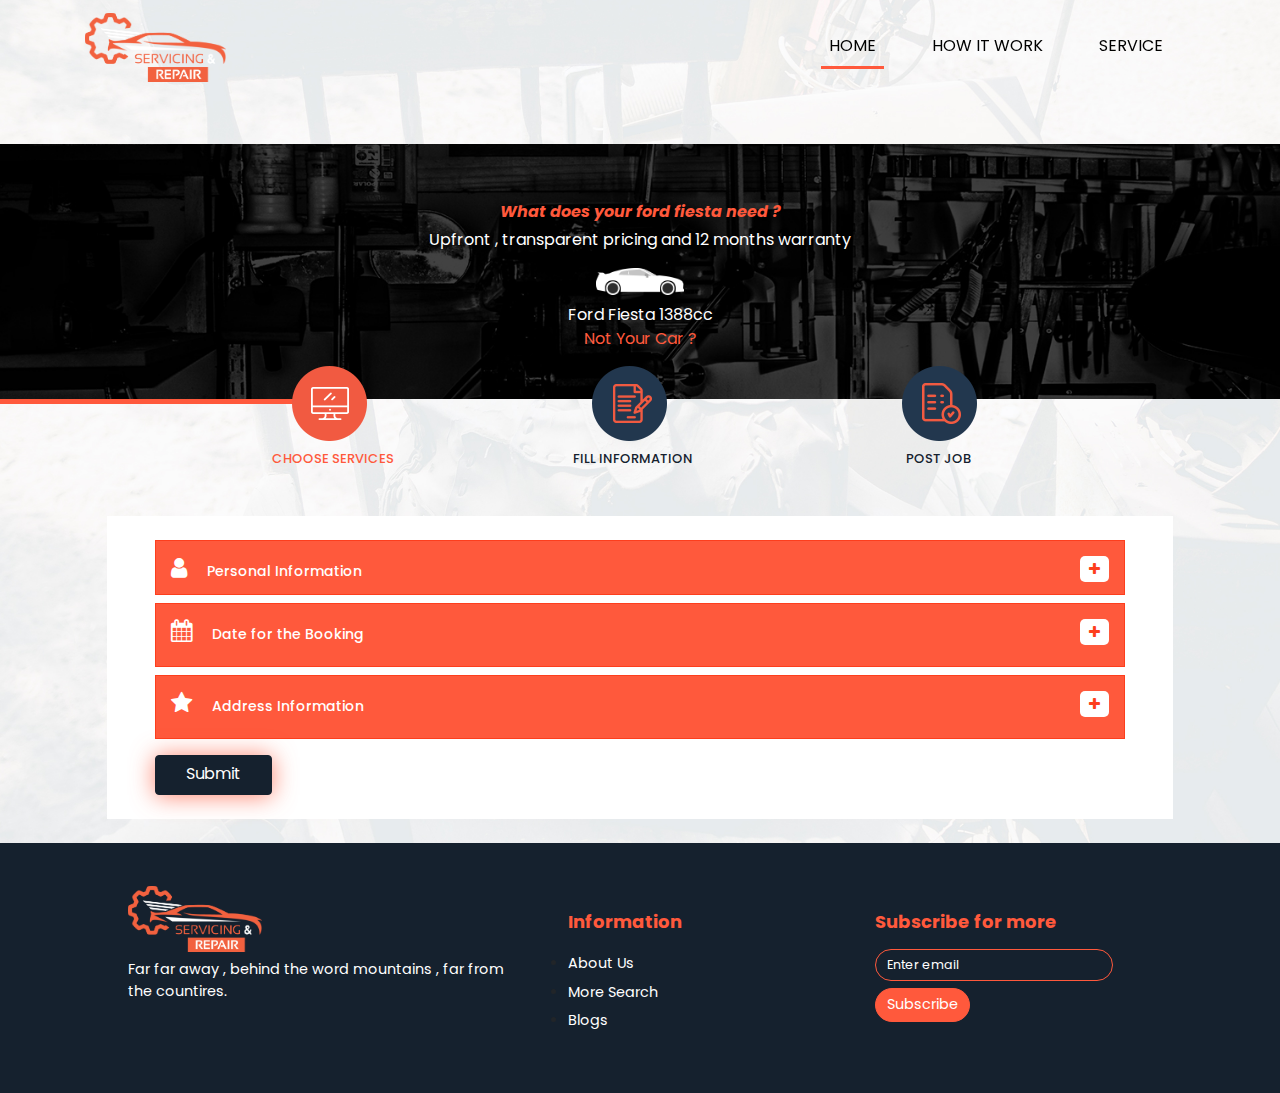
<file: info.html>
<!doctype html>
<html lang="en">

<head>
    <!-- Required meta tags -->
    <meta charset="utf-8">
    <meta name="viewport" content="width=device-width, initial-scale=1, shrink-to-fit=no">

    <!-- Bootstrap CSS -->
    <link rel="stylesheet" href="https://maxcdn.bootstrapcdn.com/bootstrap/4.0.0/css/bootstrap.min.css"
        integrity="sha384-Gn5384xqQ1aoWXA+058RXPxPg6fy4IWvTNh0E263XmFcJlSAwiGgFAW/dAiS6JXm" crossorigin="anonymous">

    <!-- Style CSS & Font Awesome -->
    <link rel="stylesheet" href="assets/css/style.css">
    <link rel="stylesheet" href="assets/css/info.css">
    <link rel="stylesheet" href="assets/plugin/font-awesome-4.7.0/css/font-awesome.min.css">

    <!-- font-poppin -->

    <link href='https://fonts.googleapis.com/css?family=Poppins' rel='stylesheet'>

    <!-- responsive-query-custom-js -->

    <link rel="stylesheet" href="assets/css/query.css"></script>

    <!-- select-query -->

    <script src="assets/js/jquery.js"></script>

    <title>Car Service - Info</title>

</head>

<body>

    <!-- navbar -->

    <nav class="navbar navbar-expand-lg bg-transparent fixed-top" id="scroller">
        <div class="container">
            <a class="navbar-brand js-scroll-trigger w-90md" href="index.html"><img src="assets/images/logo.png" alt=""
                    class="img-fluid img-logo"></a>
            <button class="navbar-toggler navbar-toggler-right d-none" type="button" data-toggle="collapse"
                data-target="#navbarResponsive" aria-controls="navbarResponsive" aria-expanded="false"
                aria-label="Toggle navigation"><i class="fa fa-bars text-black" aria-hidden="true"></i></button>

                <span style="font-size:30px;cursor:pointer" class="openNv navbar-toggler-right" onclick="openNav()"><i class="fa fa-bars bar-side text-black" id="op" aria-hidden="true"></i></span>
            
                <div class="collapse navbar-collapse" id="navbarResponsive">
                <ul class="navbar-nav ml-auto my-2 my-lg-0">
                    <li class="nav-item px-md-4"><a class="scroller-link nav-link js-scroll-trigger nav-transparent-anchor active-transparent-menu"
                            href="#about">HOME</a></li>
                    <li class="nav-item px-md-3"><a class="scroller-link nav-link js-scroll-trigger nav-transparent-anchor w-how"
                            href="#services">HOW IT WORK</a></li>
                    <li class="nav-item px-md-4"><a class=" scroller-link nav-link js-scroll-trigger nav-transparent-anchor"
                            href="#portfolio">SERVICE</a></li>
                </ul>
            </div>
        </div>
    </nav>

    <div id="mySidenav" class="sidenav">
        <a href="javascript:void(0)" class="closebtn" onclick="closeNav()">×</a>
        <a href="index.html" class="text-black px-3">Home</a>
        <a href="#" class="text-black px-3">How It Work</a>
        <a href="#" class="text-black px-3">Service</a>
    </div>


    <!-- form=content -->

    <div class="pt-5 bg-form-4">
        <div class="container-fluid pt-5 mt-5 mt-md-0 mt-sm-0">
            <div class="row pt-5 justify-content-center ">
                <div class="col-md-12 bg-what-need py-5">
                    <p class="text-car-service font-weight-bold text-center pt-2 pb-1 font-italic mb-0">What does your ford fiesta need ?</p>
                    <p class="mb-0 text-white text-center">Upfront , transparent pricing and 12 months warranty</p>
                    <div class="container">
                        <div class="row">
                            <div class="col-md-12 text-center">
                                <img src="assets/images/Car-Icon.png" class="img-fluid pt-3 pb-2 w-8" alt="">
                            </div>
                        </div>
                    </div>
                    <p class="mb-0 text-white text-center">
                        Ford Fiesta 1388cc
                    </p>
                    <p class="mb-0 text-car-service text-center">
                        Not Your Car ?
                    </p>
                    
                </div>
                
                
                <div class="col-md-12 p-0 mb-5">
                    <div class="container-fluid">
                        <div class="row">
                            <div class="col-md-3 col-sm-3 col-3 p-0">
                                <div class="border-orange-multi">
                                </div>
                                <div class="service-1">
                                    <img src="assets/images/choose-service.png" class="img-fluid mml-20" alt="">
                                    <p class="mb-0 text-car-service font-13 pt-2 fw-500">CHOOSE SERVICES</p>
                                </div>
                            </div>
                            <div class="col-md-3 col-sm-3 col-3 p-0">
                                <div class="">
                                </div>
                                <div class="service-2">
                                    <img src="assets/images/full-information.png" class="img-fluid mml-19" alt="">
                                    <p class="mb-0 text-dark-gray font-13 pt-2 fw-500">FILL INFORMATION</p>
                                </div>
                            </div>
                            <div class="col-md-3 col-sm-3 col-3 p-0">
                                <div class="">
                                </div>
                                <div class="service-3">
                                    <img src="assets/images/post-job.png" class="img-fluid" alt="">
                                    <p class="mb-0 text-dark-gray font-13 pt-2 fw-500 pl-1">POST JOB</p>
                                </div>
                            </div>
                        </div>
                    </div>
                </div>

                <div class="py-2" style="visibility: hidden;">
                    Lorem ipsum dolor sit amet consectetur adipisicing elit. Maiores minus commodi eum illu
                </div>
                
                <div class="col-md-10 bg-white p-4 my-4">
                    <div class="container px-md-2 px-0">
                        <div class="row">
                            <div class="col-md-12 px-md-3 px-0">
                                <div class="container demo">

    
                                    <div class="panel-group" id="accordion" role="tablist" aria-multiselectable="true">
                                
                                        <div class="panel panel-default border-orange bg-car-service mb-2">
                                            <div class="panel-heading" role="tab" id="headingOne">
                                                <h4 class="panel-title mb-0">
                                                    <a role="button" data-toggle="collapse" data-parent="#accordion" href="#collapseOne" aria-expanded="true" aria-controls="collapseOne">
                                                        <i class="more-less fa fa-plus"></i>
                                                        <i class="fa fa-user font-23 text-white" aria-hidden="true"></i> <span class="text-white pl-3">Personal Information</span>
                                                    </a>
                                                </h4>
                                            </div>
                                            <div id="collapseOne" class="panel-collapse collapse" role="tabpanel" aria-labelledby="headingOne">
                                                <div class="panel-body p-4">
                                                    <form>
                                                        <div class="form-row">
                                                          <div class="form-group col-md-6">
                                                            <label for="forName" class="pl-md-2 mb-0 font-weight-600 font-14">Full Name*</label>
                                                            <input type="text" class="form-control placeholder" id="inputEmail4" placeholder="Full Name">
                                                          </div>
                                                          <div class="form-group col-md-6">
                                                            <label for="forName" class="pl-md-2 mb-0 font-weight-600 font-14">Email</label>
                                                            <input type="email" class="form-control placeholder" id="inputPassword4" placeholder="Email">
                                                          </div>
                                                        </div>
                                                        <div class="form-row">
                                                          <div class="form-group col-md-6">
                                                            <label for="forName" class="pl-md-2 mb-0 font-weight-600 font-14">Mobile No</label>
                                                            <input type="text" class="form-control placeholder" id="inputEmail4" placeholder="Mobile No">
                                                          </div>
                                                          <div class="form-group col-md-6">
                                                            <label for="forName" class="pl-md-2 mb-0 font-weight-600 font-14">Telephone*</label>
                                                            <input type="text" class="form-control placeholder" id="inputPassword4" placeholder="Telephone No*">
                                                          </div>
                                                        </div>
                                                      </form>
                                                </div>
                                            </div>
                                        </div>
                                
                                        <div class="panel panel-default border-orange bg-car-service mb-2">
                                            <div class="panel-heading" role="tab" id="headingTwo">
                                                <h4 class="panel-title">
                                                    <a class="collapsed" role="button" data-toggle="collapse" data-parent="#accordion" href="#collapseTwo" aria-expanded="false" aria-controls="collapseTwo">
                                                        <i class="more-less fa fa-plus"></i>
                                                        <i class="fa fa-calendar font-23 text-white" aria-hidden="true"></i> 
                                                        <span class="text-white pl-3">Date for the Booking</span>
                                                    </a>
                                                </h4>
                                            </div>
                                            <div id="collapseTwo" class="panel-collapse collapse" role="tabpanel" aria-labelledby="headingTwo">
                                                <div class="panel-body p-4">
                                                    <form>
                                                        <div class="form-row">
                                                          <div class="form-group col-md-6">
                                                            <label for="forName" class="pl-md-2 mb-0 font-weight-600 font-14">Full Name*</label>
                                                            <input type="text" class="form-control placeholder" id="inputEmail4" placeholder="Full Name">
                                                          </div>
                                                          <div class="form-group col-md-6">
                                                            <label for="forName" class="pl-md-2 mb-0 font-weight-600 font-14">Email</label>
                                                            <input type="email" class="form-control placeholder" id="inputPassword4" placeholder="Email">
                                                          </div>
                                                        </div>
                                                        <div class="form-row">
                                                          <div class="form-group col-md-6">
                                                            <label for="forName" class="pl-md-2 mb-0 font-weight-600 font-14">Mobile No</label>
                                                            <input type="text" class="form-control placeholder" id="inputEmail4" placeholder="Mobile No">
                                                          </div>
                                                          <div class="form-group col-md-6">
                                                            <label for="forName" class="pl-md-2 mb-0 font-weight-600 font-14">Telephone*</label>
                                                            <input type="text" class="form-control placeholder" id="inputPassword4" placeholder="Telephone No*">
                                                          </div>
                                                        </div>
                                                      </form>
                                                </div>
                                            </div>
                                        </div>


                                        <div class="panel panel-default border-orange bg-car-service mb-2">
                                            <div class="panel-heading" role="tab" id="headingThree">
                                                <h4 class="panel-title">
                                                    <a class="collapsed" role="button" data-toggle="collapse" data-parent="#accordion" href="#collapseThree" aria-expanded="false" aria-controls="collapseThree">
                                                        <i class="more-less fa fa-plus"></i>
                                                        <i class="fa fa-star font-23 text-white" aria-hidden="true"></i> 
                                                        <span class="text-white pl-3">Address Information</span>
                                                    </a>
                                                </h4>
                                            </div>
                                            <div id="collapseThree" class="panel-collapse collapse" role="tabpanel" aria-labelledby="headingThree">
                                                <div class="panel-body p-4">
                                                    <form>
                                                        <div class="form-row">
                                                          <div class="form-group col-md-6">
                                                            <label for="forName" class="pl-md-2 mb-0 font-weight-600 font-14">Full Name*</label>
                                                            <input type="text" class="form-control placeholder" id="inputEmail4" placeholder="Full Name">
                                                          </div>
                                                          <div class="form-group col-md-6">
                                                            <label for="forName" class="pl-md-2 mb-0 font-weight-600 font-14">Email</label>
                                                            <input type="email" class="form-control placeholder" id="inputPassword4" placeholder="Email">
                                                          </div>
                                                        </div>
                                                        <div class="form-row">
                                                          <div class="form-group col-md-6">
                                                            <label for="forName" class="pl-md-2 mb-0 font-weight-600 font-14">Mobile No</label>
                                                            <input type="text" class="form-control placeholder" id="inputEmail4" placeholder="Mobile No">
                                                          </div>
                                                          <div class="form-group col-md-6">
                                                            <label for="forName" class="pl-md-2 mb-0 font-weight-600 font-14">Telephone*</label>
                                                            <input type="text" class="form-control placeholder" id="inputPassword4" placeholder="Telephone No*">
                                                          </div>
                                                        </div>
                                                      </form>
                                                </div>
                                            </div>
                                        </div>
                                
                                    </div>

                                    <div class="container-fluid pt-2">
                                        <div class="row">
                                            <div class="col-md-2 p-0">
                                                <a type="button" data-toggle="modal" data-target="#succesfull" class="btn btn-info-submit n-submit shadow">Submit</a>
                                            </div>
                                        </div>
                                    </div>
                                </div>
                            </div>
                        </div>
                    </div>
                </div>
            </div>
        </div>
    </div>


    <!-- footer -->

    <div class="container-fluid bg-dark-service py-5 z-9">
        <div class="row">
            <div class="col-md-4 offset-md-1 col-sm-12 col-12 text-center text-md-left px-4">
              <img src="assets/images/logo.png" class="img-fluid" width="35%" alt="">
              <p class="text-white py-2">Far far away , behind the word mountains , far from the countires.</p>
            </div>
            <div class="col-md-3 pt-md-4 text-center text-md-left">
              <p class="text-car-service pl-md-4 pl-0 font-weight-bold font-20">Information</p>
              <ul class="px-0 px-md-4 px-sm-4">
                  <li class="py-1"><a href="#" class="text-white">About Us</a></li>
                  <li class="py-1"><a href="#" class="text-white">More Search</a></li>
                  <li class="py-1"><a href="#" class="text-white">Blogs</a></li>
              </ul>
            </div>
            <div class="col-md-4 pt-md-4 pl-md-0 text-center text-md-left">
              <p class="text-car-service pl-md-4 pl-2 font-weight-bold font-20">Subscribe for more</p>
              <div class="container px-4 ">
                  <div class="row">
                      <div class="col-md-8 col-12">
                          <input type="email" class="form-control custom-email" id="exampleInputEmail1" aria-describedby="emailHelp" placeholder="Enter email">
                      </div>
                  </div>
              </div>
              <div class="container px-4 pt-md-2 pt-3">
                  <div class="row">
                      <div class="col-md-10">
                          <a href="" class="btn btn-orange btn-radius">Subscribe</a>
                      </div>
                  </div>
              </div>
              
            </div>
        </div>
    </div>

    <!-- modal -->

    <!-- Modal -->
        <div class="modal fade" id="succesfull" tabindex="-1" role="dialog" aria-labelledby="exampleModalLabel" aria-hidden="true">
            <div class="modal-dialog modal-dialog-centered z1-1" role="document">
            <div class="modal-content">
                <div class="modal-header py-2 bb-none">
                <button type="button" class="close" data-dismiss="modal" aria-label="Close">
                    <span aria-hidden="true">&times;</span>
                </button>
                </div>
                <div class="modal-body">
                <div class="container">
                    <div class="row">
                        <div class="col-md-12 text-center">
                            <img src="assets/images/successfull-icon.png" class="img-fluid w-50" alt="">
                        </div>
                        <div class="container pt-2">
                            <div class="row justify-content-center">
                                <div class="col-md-8 text-center font-18">
                                    <p class="mb-0 text-car-service font-weight-bold">Your order has been created successfully</p>
                                </div>
                            </div>
                        </div>
                        <div class="container pt-1">
                            <div class="row justify-content-center">
                                <div class="col-md-12 text-center">
                                    <p class="mb-0 text-car-service font-12">We will be in touch with you soon</p>
                                </div>
                                <div class="col-md-4 pt-2">
                                    <a type="button" data-toggle="modal" data-target="#succesfull" class="btn btn-info-submit btn-block">See Order</a>
                                </div>
                            </div>
                        </div>
                    </div>
                </div>
                </div>
            </div>
            </div>
        </div>




    <!-- Optional JavaScript -->
    <!-- jQuery first, then Popper.js, then Bootstrap JS -->

    <script src="https://maxcdn.bootstrapcdn.com/bootstrap/4.0.0/js/bootstrap.min.js"
        integrity="sha384-JZR6Spejh4U02d8jOt6vLEHfe/JQGiRRSQQxSfFWpi1MquVdAyjUar5+76PVCmYl"
        crossorigin="anonymous"></script>
    <script src="assets/js/custom.js"></script>

    <script>
        $(function () {
                var header = $("#scroller");
                $(window).scroll(function () {
                    var scroll = $(window).scrollTop();

                    if (scroll >= 40) {
                        header.removeClass("bg-transparent").addClass("bg-white");
                    } else {
                        header.removeClass("bg-white").addClass("bg-transparent");
                    }
                });
            });
    </script>
    <script>
        function toggleIcon(e) {
            $(e.target)
                .prev('.panel-heading')
                .find(".more-less")
                .toggleClass('fa-plus fa-minus');
        }
        $('.panel-group').on('hidden.bs.collapse', toggleIcon);
        $('.panel-group').on('shown.bs.collapse', toggleIcon);
    </script>

<script>
    function openNav() {
      document.getElementById("mySidenav").style.width = "200px";
    }
    
    function closeNav() {
      document.getElementById("mySidenav").style.width = "0";
    }
    </script>

</body>

</html>
</file>
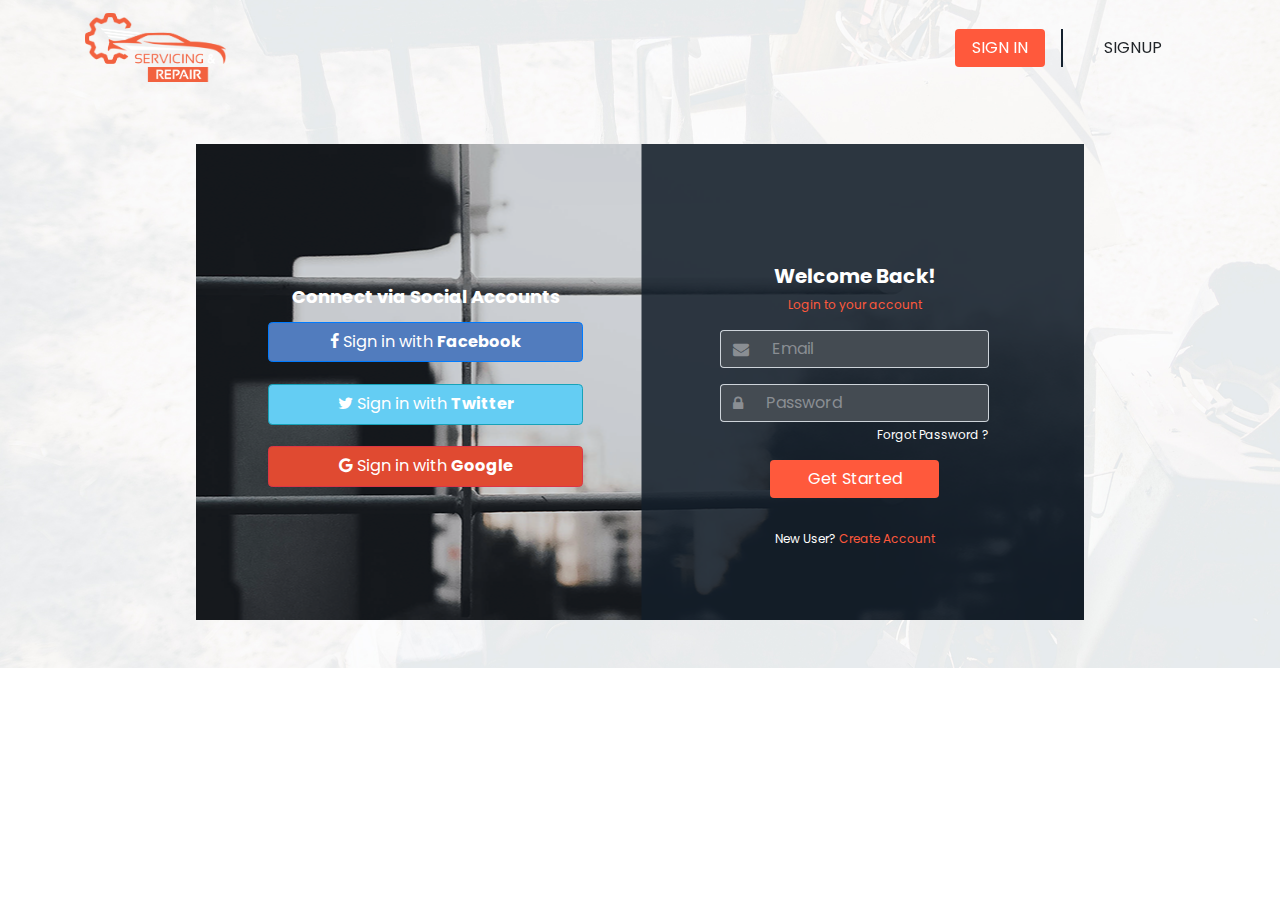
<file: login-signup.html>
<!doctype html>
<html lang="en">

<head>
    <!-- Required meta tags -->
    <meta charset="utf-8">
    <meta name="viewport" content="width=device-width, initial-scale=1, shrink-to-fit=no">

    <!-- Bootstrap CSS -->
    <link rel="stylesheet" href="https://maxcdn.bootstrapcdn.com/bootstrap/4.0.0/css/bootstrap.min.css"
        integrity="sha384-Gn5384xqQ1aoWXA+058RXPxPg6fy4IWvTNh0E263XmFcJlSAwiGgFAW/dAiS6JXm" crossorigin="anonymous">

    <!-- Style CSS & Font Awesome -->
    <link rel="stylesheet" href="assets/css/style.css">
    <link rel="stylesheet" href="assets/plugin/font-awesome-4.7.0/css/font-awesome.min.css">

    <!-- font-poppin -->

    <link href='https://fonts.googleapis.com/css?family=Poppins' rel='stylesheet'>

    <!-- responsive-query-custom-js -->

    <link rel="stylesheet" href="assets/css/query.css"></script>

    <!-- select-query -->

    <script src="assets/js/jquery.js"></script>

    <title>Car Service - Index</title>

</head>

<body>

    <!-- navbar -->

    <nav class="navbar navbar-expand-md bg-transparent fixed-top" id="scroller">
        <div class="container">
            <a class="navbar-brand js-scroll-trigger w-90md" href="index.html"><img src="assets/images/logo.png" alt=""
                    class="img-fluid img-logo"></a>
            <button class="navbar-toggler navbar-toggler-right" type="button" data-toggle="collapse"
                data-target="#navbarResponsive" aria-controls="navbarResponsive" aria-expanded="false"
                aria-label="Toggle navigation"><i class="fa fa-bars text-white" id="bars"
                    aria-hidden="true"></i></button>
            <div class="collapse navbar-collapse" id="navbarResponsive">
                <ul class="navbar-nav ml-auto my-2 my-lg-0">
                    <li class="nav-item px-md-4 border-right-sign" style="cursor: pointer;"><a
                        class="btn text-center btn-lg-sg btn-in"
                        id="signin-btn">SIGN IN</a></li>
                    <li class="nav-item px-md-4 py-3 py-md-0" style="cursor: pointer;" ><a class="btn text-center btn-lg-sg btn-non-active" id="signup-btn">
                        SIGNUP
                    </a>
                </li>
                </ul>
            </div>
        </div>
    </nav>


    <!-- login-signup-card -->

    <div class="container-fluid pt-md-5 bg-login-image">
        <div class="row justify-content-center mt-5 px-5">

            <div class="col-md-9 bg-form my-5 py-md-4 py-2 py-sm-5" id="signin-tab">
                <div class="container pt-5">
                    <div class="row py-5">
                        <div class="col-md-6 px-0 z-9">
                            <div class="py-4">
                                <h6 class="text-white text-center font-20 font-weight-bold">Connect via Social Accounts</h6>
                                <div class="container text-center social-btn p-0">
                                    <div class="row justify-content-center">
                                        <div class="col-md-9 pt-2 col-12">
                                            <a href="#" class="btn btn-primary btn-block btn-lg font-18"><i class="fa fa-facebook"></i> Sign in with <b>Facebook</b></a>
                                        </div>
                                        <div class="col-md-9 py-4 col-12">
                                            <a href="#" class="btn btn-info btn-block btn-lg font-18"><i class="fa fa-twitter"></i> Sign in with <b>Twitter</b></a>
                                        </div>
                                        <div class="col-md-9 col-12">
                                            <a href="#" class="btn btn-danger btn-block btn-lg font-18"><i class="fa fa-google"></i> Sign in with <b>Google</b></a>
                                        </div>
                                    </div>
                                </div>
                            </div>
                        </div>
                        <div class="col-md-6 py-1 py-md-0">
                            <div>
                                <h6 class="text-white text-center font-20 font-weight-bold">Welcome Back!</h6>
                                <p class="mb-0 text-car-service text-center font-12">Login to your account</p>
                                <div class="container">
                                    <div class="row justify-content-center py-3">
                                        <div class="col-md-9">
                                            <div class="input-group mb-3">
                                                <div class="input-group-prepend">
                                                    <span class="input-group-text email-prepend" id="basic-addon1"><i class="fa fa-envelope fa-color" aria-hidden="true"></i></span>
                                                </div>
                                                <input type="email" class="form-control email-field" placeholder="Email" aria-label="Email"
                                                    aria-describedby="basic-addon1">
                                            </div>
                                        </div>
                                        <div class="col-md-9">
                                            <div class="input-group mb-1">
                                                <div class="input-group-prepend">
                                                    <span class="input-group-text email-prepend" id="basic-addon1"><i class="fa fa-lock fa-color" aria-hidden="true"></i></span>
                                                </div>
                                                <input type="password" class="form-control email-field" placeholder="Password" aria-label="Password"
                                                    aria-describedby="basic-addon1">
                                            </div>
                                        </div>
                                        <div class="col-md-9">
                                            <p class="mb-0 text-white text-right font-12">
                                                Forgot Password ?
                                            </p>
                                        </div>
                                        <div class="col-md-6 py-3 text-center">
                                            <button class="btn btn-service btn-block text-white no-shadow" type="button">
                                                Get Started
                                            </button>
                                        </div>
                                    </div>
                                </div>
                                <p class="mb-0 text-center text-white font-12">New User? <a href="#" class="text-car-service">Create Account</a></p>
                            </div>
                        </div>
                    </div>
                </div>
            </div>

            <div class="col-md-9 bg-form my-5 py-md-5 py-2 py-sm-5" id="signup-tab">
                <div class="container pt-5">
                    <div class="row py-5">
                        <div class="col-md-6 px-0 z-9">
                            <div class="py-4">
                                <h6 class="text-white text-center font-20 font-weight-bold">Connect via Social Accounts</h6>
                                <div class="container text-center social-btn p-0">
                                    <div class="row justify-content-center">
                                        <div class="col-md-9 pt-2 col-12">
                                            <a href="#" class="btn btn-primary btn-block btn-lg font-18"><i class="fa fa-facebook"></i> Sign in with <b>Facebook</b></a>
                                        </div>
                                        <div class="col-md-9 py-4 col-12">
                                            <a href="#" class="btn btn-info btn-block btn-lg font-18"><i class="fa fa-twitter"></i> Sign in with <b>Twitter</b></a>
                                        </div>
                                        <div class="col-md-9 col-12">
                                            <a href="#" class="btn btn-danger btn-block btn-lg font-18"><i class="fa fa-google"></i> Sign in with <b>Google</b></a>
                                        </div>
                                    </div>
                                </div>
                            </div>
                        </div>
                        <div class="col-md-6 py-1 py-md-0">
                            <div>
                                <h6 class="text-white text-center font-20 font-weight-bold">Create an account</h6>
                                <p class="mb-0 text-car-service text-center font-12">Get Started</p>
                                <div class="container">
                                    <div class="row justify-content-center py-3">
                                        <div class="col-md-9">
                                            <div class="input-group mb-3">
                                                <div class="input-group-prepend">
                                                    <span class="input-group-text email-prepend" id="basic-addon1"><i class="fa fa-user fa-color" aria-hidden="true"></i></span>
                                                </div>
                                                <input type="text" class="form-control email-field" placeholder="Username" aria-label="Email"
                                                    aria-describedby="basic-addon1">
                                            </div>
                                        </div>
                                        <div class="col-md-9">
                                            <div class="input-group mb-3">
                                                <div class="input-group-prepend">
                                                    <span class="input-group-text email-prepend" id="basic-addon1"><i class="fa fa-envelope fa-color" aria-hidden="true"></i></span>
                                                </div>
                                                <input type="email" class="form-control email-field" placeholder="Email" aria-label="Email"
                                                    aria-describedby="basic-addon1">
                                            </div>
                                        </div>
                                        <div class="col-md-9">
                                            <div class="input-group mb-1">
                                                <div class="input-group-prepend">
                                                    <span class="input-group-text email-prepend" id="basic-addon1"><i class="fa fa-lock fa-color" aria-hidden="true"></i></span>
                                                </div>
                                                <input type="password" class="form-control email-field" placeholder="Password" aria-label="Password"
                                                    aria-describedby="basic-addon1">
                                            </div>
                                        </div>
                                        <div class="col-md-6 py-3 text-center">
                                            <button class="btn btn-service btn-block text-white no-shadow" type="button">
                                                Register
                                            </button>
                                        </div>
                                    </div>
                                </div>
                            </div>
                        </div>
                    </div>
                </div>
            </div>


        </div>
    </div>



    <!-- Optional JavaScript -->
    <!-- jQuery first, then Popper.js, then Bootstrap JS -->

    <script src="https://maxcdn.bootstrapcdn.com/bootstrap/4.0.0/js/bootstrap.min.js"
        integrity="sha384-JZR6Spejh4U02d8jOt6vLEHfe/JQGiRRSQQxSfFWpi1MquVdAyjUar5+76PVCmYl"
        crossorigin="anonymous"></script>
    <script src="assets/js/custom.js"></script>

    <script>
        $(function () {
                var header = $("#scroller");
                $(window).scroll(function () {
                    var scroll = $(window).scrollTop();

                    if (scroll >= 40) {
                        header.removeClass("bg-transparent").addClass("navbar-white");
                    } else {
                        header.removeClass("navbar-white").addClass("bg-transparent");
                    }
                });
            });
    </script>

    <script>
        $(document).ready(function() {
            $('#signup-tab').hide();
        });
        $("#signin-btn").click(function(){
            $(this).removeClass('btn-none-active')
            $(this).addClass('btn-in')
            $('#signup-btn').addClass('btn-none-active')
            $('#signup-btn').removeClass('btn-in')
            $('#signin-tab').show()
            $('#signup-tab').hide()
        });
        $("#signup-btn").click(function(){
            $(this).removeClass('btn-none-active')
            $(this).addClass('btn-in')
            $('#signin-btn').removeClass('btn-in')
            $('#signin-btn').addClass('btn-none-active')
            $('#signup-tab').show()
            $('#signin-tab').hide()
        });
    </script>

</body>

</html>
</file>
<file: assets/css/style.css>
@import url("https://fonts.googleapis.com/css?family=Poppins:100,200,300,400,500,600,700");

body {
  font-family: "poppins", sans-serif;
}

html {
  scroll-behavior: smooth;
}

.pt-responsive {
    padding-top:2.0rem;
}

.service-1 {
    position: absolute;
    top: -33px;
    right: -74px; z-index: 1;
}

.mml-20 {
  margin-left: 20px;
}
.mml-19 {
  margin-left: 19px;
}

.fw-500 {
  font-weight: 500;
}

.shadow:focus {
  outline: 0;
  box-shadow: 0px 1px 23px 0px rgba(255,89,60,0.75);
}
.shadow {
  outline: 0;
  box-shadow: 0px 1px 23px 0px rgba(255,89,60,0.75);
}

.account {
  font-weight:bold; margin-bottom:2%;
}

.n-btn {
  font-size: 17px;
  padding: 6px 40px;
  font-weight: 600;
}

.n-active {
  padding: 10px;
    height: 50%;
    display: flex;
    justify-content: center;
    align-items: center;
    align-content: center;
}

.n-submit {
  padding-left: 30px;
    padding-right: 30px;
    height: 40px;
}

.w-40 {
  width: 40%;
}

.h-40 {
  height: 40px;
}

.fw-600 {
  font-weight: 600;
}

.h-110 {
  height: 110%;
}

.n-shadow {
  outline: 0;
  box-shadow: 0px 0px 11px 0px rgba(255,89,55,0.45);
}

.service-2 {
    position: absolute;
    top: -33px;
    right: -53px; z-index: 1;
}

.fw-500 {
  font-weight: 500;
}

.w-8 {
  width: 8%;
}

.service-3 {
    position: absolute;
    top: -33px;
    right: -17px;
}

.fw-400 {
    font-weight: 400;
}

.font-47 {
    font-size: 47px;
}

.sidenav {
  height: 100%;
  width: 0;
  position: fixed;
  z-index: 9999;
  top: 0;
  right: 0;
  background-color: #fff;
  overflow-x: hidden;
  transition: 0.5s;
  padding-top: 60px;
}

.service-font {
    font-size: 13px;
}

.not-active {
  background-color: white;
  border-radius: 5px
}

.booking-list {
  width: 46px;
  height: 43px;
}

.profile-list {
  width: 35px;
}

.border-orange-multi {
  background-color: #ff593c;
  height: 5px;
}

.font-weight-300 {
  font-weight: 300;
}

.bg-new {
  background-color: #636363;
}


.h-48 {
  height: 48px;
}

.sidenav a {
  padding: 8px 8px 8px 32px;
  text-decoration: none;
  font-size: 20px;
  color: #818181;
  display: block;
  transition: 0.3s;
}

.bar-side {
  opacity: 0.6;
}

.sidenav a:hover {
  color: #f1f1f1;
}

.sidenav .closebtn {
  position: absolute;
  top: 0;
  right: 25px;
  font-size: 36px;
  margin-left: 50px;
}


.img-logo {
  width: 20%;
}

.border-car-2 {
  border: 2px solid #ff593c;
}

.active-menu {
  border-bottom: 3px solid #ff593c;
  color: #fff !important;
}
.scroll-active-menu {
  color: #000 !important;
  border-bottom: 3px solid #ff593c;
}

.bg-car-service {
  background-color: #ff593c;
}

.font-18 {
  font-size: 18px;
}

.first-arrow {
  position: absolute;
  top: 0;
  left: -45px;
}

.second-arrow {
  position: absolute;
    transform: rotate(8deg);
    left: -52px;
    top: 82%;
}

.font-15 {
  font-size: 15px;
}

.text-car-service {
  color: #ff593c;
}

.btn-service {
  background-color: #ff593c;
}
.btn-service:hover {
  background-color: #ff593c;
}

.btn-in {
  background-color: #ff593c !important;
  width: 110%;
  color: #fff !important
}
.btn-in:hover {
  background-color: #ff593c !important;
  color: #fff !important
}

.custom-fix-my-car {
  background-color: transparent;
  color: #ff593c;
  border: 1px solid #fff;
}
.custom-fix-my-car:focus {
  background-color: transparent;
  color: #ff593c;
  border: 1px solid #fff;
  border-right: none;
  box-shadow: none;
}
.custom-fix-my-car::placeholder {
  color: #ff593c;
}

.no-shadow:focus {
  box-shadow: none;
}

header.masthead {
  padding-top: 9rem;
}

.mb-7 {
  margin-bottom: 0.7rem;
}

.bg-head {
  background: url(../images/bg-masthead.jpg);
  background-attachment: fixed;
}

.pt-30 {
  padding-top: 30px;
}

.min-height-100p {
  height: 100vh;
}

.have-bg {
  background-size: cover;
  background-position: center center;
  background-attachment: fixed;
}

.inside-head {
  position: relative;
}

.nav-anchor {
  color: rgba(255, 255, 255, 0.7);
}
.nav-anchor:hover {
  color: #fff;
}

.btn-lg-sg {
  color: rgba(255, 255, 255, 0.7);
}

.scroll-nav-anchor {
  color: #000 !important;
}
.scroll-nav-anchor:hover {
  color: #000 !important;
}

.font-48 {
  font-size: 48px;
}

.navbar-brand {
  margin-right: 0rem;
}

.h-102 {
  height: 102%;
}

.text-grey {
  color: #9c9c9a;
}

.font-14 {
  font-size: 14px;
}

.bg-service-section {
  background: url(../images/service-bg.jpg);
  background-position: center;
  background-repeat: no-repeat;
  background-attachment: scroll;
  background-size: cover;
}

.bg-dark-service {
  background-color: #15212e;
}

.text-edit {
  color: #4692e2;
}

.font-13 {
  font-size: 13px;
}

.hw-40 {
  height: 40px;
  width: 40px;
}

.h-60 {
  height: 60px;
}

.navbar-white {
  background-color: white;
  -webkit-transition: background-color 0.7s; /* Safari */
  transition: background-color 0.7s;
}

.btn-primary {
  background-color: #517cbe;
}
.btn-primary:hover {
  background-color: #517cbe;
}
.btn-primary:active {
  background-color: #517cbe !important
}
.btn-primary:focus {
  background-color: #517cbe !important;
  box-shadow: none;
}

.btn-info {
  background-color: #64cdf3;
}
.btn-info:hover {
  background-color: #64cdf3;
}
.btn-info:active {
  background-color: #64cdf3 !important
}
.btn-info:focus {
  background-color: #64cdf3 !important;
  box-shadow: none;
}

.btn-danger {
  background-color: #e04a31;
}
.btn-danger:hover {
  background-color: #e04a31;
}
.btn-danger:active {
  background-color: #e04a31 !important
}
.btn-danger:focus {
  background-color: #e04a31 !important;
  box-shadow: none;
}

.btn-non-active {
  background-color: transparent;
  width: 110%;
  color: black
}
.btn-non-active:hover {
  background-color: transparent;
  width: 110%;
  color: black;
}

.w-18 {
  width: 18%;
}

.font-20 {
  font-size: 20px;
}

.text-black {
  color: #000 !important
}

.text-dark-gray {
  color: #15212e;
}

.bg-light-gray {
  background-color: #ebebeb;
}

div.chat-box-gray:before {
  content: " ";
  height: 0;
  position: absolute;
  width: 0;
  left: -19px;
  top: 5px;
  border: 10px solid transparent;
  border-right-color: #ebebeb;
}

div.chat-box-orange:before {
  content: " ";
  height: 0;
  position: absolute;
  width: 0;
  right: -19px;
  border: 10px solid transparent;
  border-right-color: #ff593c;
  transform: rotate(180deg);
  top: 41px;
}

.email-field {
  background-color: #444b52;
  border-left: none;
}
.email-field:focus {
  background-color: #444b52;
  border-left: none;
  border-right: 1px solid #ced4da;
  border-top: 1px solid #ced4da;
  border-bottom: 1px solid #ced4da;
  color: #8a8e93;
}

.email-field::placeholder {
  color: #8a8e93;
}

.input-group-text {
  border-right: none;
}

.chat-input {
  background-color: #e9ecef;
  border-left: none;
}

.email-prepend {
  background-color: #444b52;
}

.fa-color {
  color: #8a8e93;
}
.chat-input::placeholder {
  font-size: 12px;
}
.chat-input:focus {
  background-color: #e9ecef;
}

.br-10 {
  border-radius: 10px;
}
.br-15 {
  border-radius: 15px;
}

.br-user {
  border-radius: 40px;
}

.font-12 {
  font-size: 12px;
}

.bg-need-help {
  background: url(../images/need-help.jpg);
  background-position: center;
  background-repeat: no-repeat;
  background-attachment: scroll;
  background-size: cover;
}

.font-23 {
  font-size: 23px;
}

.btn.btn-round {
  border-radius: 30px;
}

.btn-outline-car:hover {
  color: #fff !important;
  background-color: #ff593c;
  border-color: #ff593c;
}

.btn-outline-car {
  color: #000;
  background-color: transparent;
  background-image: none;
  border-color: #ff593c;
}

.bg-customer {
  background: url(../images/customer-bg.jpg);
  background-position: center;
  background-repeat: no-repeat;
  background-attachment: scroll;
  background-size: cover;
}

.border-bottom-service {
  border-bottom: 4px solid #ff593c;
}

.font-15 {
  font-size: 15px;
}

.carousel-indicators li {
  width: 12px;
  height: 12px;
  border-radius: 50px;
}

.custom-email {
  background-color: transparent;
  border: 1px solid #ff593c;
  border-radius: 20px;
  font-size: 14px;
}
.custom-email:focus {
  background-color: transparent;
  color: white;
  border: 1px solid #ff593c;
  box-shadow: none;
  font-size: 14px;
}

.btn-radius {
  border-radius: 20px;
}

.btn-orange {
  background-color: #ff593c;
  color: #fff;
  border-color: #ff593c;
}
.btn-orange:hover {
  border-color: #fd3e1d;
  color: #fff;
  background-color: #fd3e1d;
}

.btn-back {
  background-color: #898989;
  color: #fff;
  border-color:#898989;
}

.w-70 {
  width: 70%;
}

.w-87 {
  width: 87%;
}

.fix-car-btn {
  border-top: 1px solid white;
    border-right: 1px solid white;
    border-bottom: 1px solid white;
    height: 100%;
}

.fixed {
  width: 126px;
    height: 104px;
}

.btn-something:hover {
  border-color: #bfbfbf;
  color: #fd3e1d;
  background-color: #bfbfbf
}
.btn-something {
  background-color: #d2cece;
  border-color: #d2cece;
  height: 110%;
}

.border-orange {
  border: 1px solid #fd3e1d;
}

.font-22 {
  font-size: 22px;
}

.font-37 {
  font-size: 37px;
}

.fixed-2 {
  width: 137px;
  height: 125px;
}

.font-45 {
  font-size: 45px;
}

.border-index {
  z-index: 1;
    position: absolute;
}

.border-back {
  position: absolute;
    width: 100%;
    height: 75%;
    top: 18%;
    left: 5%;
    border: 4px solid black !important;
}

.btn-back:hover {
  border-color: #5f5f5f;
  color: #fff;
  background-color: #5f5f5f;
}

.bg-accordian {
  background-color: #e5e5e5;
}

.custom-email::placeholder {
  color: white;
}

.z-9 {
  zoom: 0.9;
}

.bg-booking-chat {
  background: url(../images/booking-chat.jpg);
  background-position: center;
  background-repeat: no-repeat;
  background-attachment: scroll;
  background-size: cover;
}
.bg-form-4 {
  background: url(../images/booking-chat.jpg);
  background-position: center;
  background-repeat: no-repeat;
  background-attachment: fixed;
  background-size: cover;
}

.w-30 {
  width: 30%;
}

.active-transparent-menu {
  border-bottom: 3px solid #ff593c;
  color: black;
}

.font-10 {
  font-size: 10px;
}

.nav-transparent-anchor {
  color: #000;
}
.nav-transparent-anchor:hover {
  color: #000;
}

.bg-form-2-gray {
  background-color: #e9e9e9;
}

.bb-none {
  border-bottom: none !important;
}

.card-service-img {
  width: 20%;
}

.bg-what-need {
  background: url(../images/what-need.jpg);
  background-position: center;
  background-repeat: no-repeat;
  background-attachment: scroll;
  background-size: cover;
}

.border-none {
  border: none !important
}

.bg-white {
  background-color: #fff;
}

.form-control:focus {
  box-shadow: none;
}

.price-text {
  color: #858585;
}

.bg-detail {
  background-color: #d7d7d7;
}

.bg-second-detail {
  background-color: #e9e9e9;
}

.btn-info-submit {
  color: #fff !important;
  background-color: #15212e;
  border-color: #15212e
}

.btn-info-submit:hover {
  color: #fff !important;
  background-color: #020406;
  border-color: #020406;
}
.btn-remove-submit {
  color: #ff593c !important;
  background-color: #15212e;
  border-color: #15212e
}

.btn-remove-submit:hover {
  color: #ff593c !important;
  background-color: #020406;
  border-color: #020406;
}

.fuel-text {
  color: #909090;
}

.bg-form {
  background:
    url(../images/form-image.png);
    background-position: center;
    background-repeat: no-repeat;
    background-attachment: fixed;
}

.bg-login-image {
  background: url(../images/login-image.jpg);
  background-position: center;
  background-repeat: no-repeat;
  background-attachment: scroll;
  background-size: cover;
}

.border-right-sign {
  border-right: 2px solid #15212e;
}

button:focus {
  outline: none;
}






.steps-section .steps .step-content {
  margin-top: 17px;
}




/* .steps-section .steps.feature-step:before {
  background-image: url(../images/arrow.png);
  background-repeat: no-repeat;
  bottom: -33px;
  content: "";
  display: block;
  height: 80px;
  position: absolute;
  right: -131px;
  width: 175px;
  z-index: 4;
} */

/*

.steps-section .steps:after {
  background-image: url(../images/arrow.png);
  background-repeat: no-repeat;
  content: "";
  display: block;
  height: 50px;
  position: absolute;
  right: -133px;
  top: 1px;
  width: 185px;
  z-index: 4;
} */

.text-gradient, .flex-gradient span {
  background: -webkit-linear-gradient(bottom, #ff4e3c 0%, #ff653c 69%, #ff7c3c 100%);
  background: linear-gradient(to top, #ff4e3c 0%, #ff653c 69%, #ff7c3c 100%);
  color: #fff;
  display: inline-block;
  font-weight: 500;
  letter-spacing: 0;
  line-height: 1;
  margin-left: 8px;
  margin-right: -3px;
  padding: 0 6px 1px 5px;
  position: relative;
  -webkit-transform: skew(-14deg);
  -ms-transform: skew(-14deg);
  transform: skew(-14deg);
}

.how {
  color: #06182d;
  font-weight: bold;
}

.color-dark {
  border-color: #030f1c;
  color: #030f1c;
  font-size: 15px;
}

.modal-end {
  position: absolute;
    right: -6px;
    top: -12px;
    z-index: 9999;
}

.ls.ms {
  background-color: #f4f6f9;
}

.steps-section .steps img {
  border-radius: 50%;
}

.steps-section .steps.feature-step {
  margin-top: 70px;
}
</file>
<file: assets/css/query.css>
@media screen and (max-width: 576px) and (min-width: 475px) {
    
    .service-1 {
        position: absolute;
        top: -33px;
        right: -59px; z-index: 1;
    }
    
    .service-2 {
        position: absolute;
        top: -33px;
        right: -38px; z-index: 1;
    }
    
    .service-3 {
        position: absolute;
        top: -33px;
        right: -17px;
    }
    
}

@media screen and (max-width: 474px) and (min-width: 410px) {
    
    .service-1 {
        position: absolute;
        top: -33px;
        right: -57px; z-index: 1;
    }
    
}

@media screen and (max-width: 409px) and (min-width: 360px) {
    
    .service-1 {
        position: absolute;
        top: -33px;
        right: -39px;
        z-index: 1;
    }
    
    .service-3 {
    position: absolute;
    top: -33px;
    right: -36px;
    }
    
}

@media (max-width: 359px) {
    
    .service-1 {
        position: absolute;
        top: -33px;
        right: -32px;
        z-index: 1;
    }
    
    .service-3 {
    position: absolute;
    top: -33px;
    right: -44px;
    }
    
}



@media (max-width: 576px) {

  .hide-mob {
    display: none;
  }

  header.masthead {
    padding-top: 6.5rem;
    zoom: 0.8;
    }

  .img-logo {
    width: 50%;
  }

  .border-index {
    position: relative;
  }

  .border-right-sign {
    border-right: none;
  }
}

@media (max-width: 992px){
  .second-arrow {
    display: none
  }
  .first-arrow {
    display: none
  }

  .steps-section .steps.feature-step {
    margin-top: 0px;
  } 

  .w-90md {
    width: 90%;
  }
}

@media (max-width: 768px) {
    .navbar-brand {
        width: 50%;
    }
    
    .service-font {
        font-size:13px;
    }
}

@media screen and (max-width: 1199px) and (min-width: 768px) {
    .w-how {
        width:125px;
    }
}

@media screen and (max-width: 1680px) and (min-width: 1440) {
    .inside-head {
    zoom: 1.3;
    }
}

@media (min-width: 1680) {
  .inside-head {
  zoom: 1.4;
  }
}

@media screen and (min-width: 992px){
  #mySidenav {
    display: none;
  }
  .openNv {
    display: none;
  }
}

@media screen and (max-height: 450px) {
  .sidenav {padding-top: 15px;}
  .sidenav a {font-size: 14px;}
}

@media (max-width: 425px) {

  .m10 {
    margin-top: -29px;
  }
}

@media screen and (max-width: 768px) and (min-width: 576px){
  .img-logo {
    width: 32%;
  }
}

@media screen and (max-width: 992px) and (min-width: 576px){
  .pt-responsive {
    padding-top: 0rem;
  }
}

@media (min-width: 1680px) {
  .footer-lg {
    padding-left: 13rem;
  }
  
  .carpart-lg {
    padding-left: 13rem;
    padding-right: 13rem;
  }
  
  .customer-lg {
    padding-left: 12rem !important;
  }
  
  #masthead {
      zoom: 1.45;
    }
    
  /*#scroller {*/
  /*    zoom: 1.2*/
  /*}*/
  
  #step {
      zoom: 1.15;
  }
}
</file>
<file: assets/css/booking-chat.css>
/* .nav-tabs .nav-item.show,
.nav-tabs .nav-link.active {
  color: #fff;
  background-color: #ff593c;
  border-color: #ff593c;
  padding: 5px 18px;
  border-radius: 5px;
} */

.my-link {
  border: none;
  color: black;
  padding: 5px 18px;
  border-radius: 5px;
}

a:hover {
  text-decoration: none;
}

.my-link {
  border: 1px solid transparent;
  border-top-left-radius: .25rem;
  border-top-right-radius: .25rem;
}

.my-link {
  display: block;
  padding: .5rem 1rem;
}

.btn-booking {
  color: #fff !important;
  background-color: #0076a3;
  border-color: #0076a3;
}
.btn-booking:hover {
  color: #fff !important;
  background-color: #1b98c7;
  border-color: #1b98c7;
}
.btn-booking:focus {
  box-shadow: none;
}

.btn-detail:focus {
  box-shadow: none;
}
.btn-detail {
  color: #fff !important;
  background-color: #7b8b9f;
  border-color: #7b8b9f;
}

.btn-chat {
  color: #fff !important;
  background-color: #7b8b9f;
  border-color: #7b8b9f;
}
.btn-chat:focus {
  box-shadow: none;
}

@media (min-width: 576px) {
  .modal-dialog {
    max-width: 670px;
  }
}
</file>
<file: assets/css/form-2.css>
.list-group-item {
    border: 2px solid #ff593c
}
.list-group-item:hover {
    z-index: 0;
}
</file>
<file: assets/css/form-3.css>
.input-group-text {
    background-color: #e5e5e5;
}

.user-form {
    border-left: none;
    background-color: #e5e5e5;
    font-weight: 300;
}
.user-form:focus {
    border-color: #ced4da;
    background-color: #e5e5e5;
}

.panel-title {
    position: relative;
    font-size: 12px;
    padding: 9px 15px;
    margin-bottom: 0px;
    font-weight: 400;
  }

  .list-group-item:hover {
    z-index: 0;
}

.pr-2px {
  padding-right: 2px;
}

  .border-bottom {
    border-bottom: 1px solid #cbced2!important;
}

.list-group-item {
  border: 2px solid #ff593c;
}

.btn-finish {
  width: 26%;
    height: 110%;
}

.font-22 {
  font-size: 22px;
}

.btn-back-radius {
  border-radius: 12px;
}


  .panel-body {
    font-size: 12px;
    padding: 5px 10px;
}
    
  .panel-title::after {
    content: "\f107";
    color: #333;
    top: 10px;
    right: 12px;
    position: absolute;
    font-family: "FontAwesome";
    transform: rotate(-90deg);
    font-weight: 700;
  }
  
  .panel-title[aria-expanded="true"]::after {
      content: "\f106";
      transform: rotate(180deg);
  }
</file>
<file: assets/css/info.css>
/*******************************
* Does not work properly if "in" is added after "collapse".
* Get free snippets on bootpen.com
*******************************/
.panel-group .panel {
    border-radius: 0;
    box-shadow: none;
}

.panel-default > .panel-heading {
    padding: 0;
    border-radius: 0;
    color: #fff;
}

.panel-title {
    font-size: 14px;
}

.panel-title > a {
    display: block;
    padding: 15px;
    text-decoration: none;
}

.font-14 {
    font-size: 14;
}

.placeholder::placeholder {
    font-size: 12px;
}

.form-control:focus {
    border-color: #fd3e1d;
}

.more-less {
    float: right;
    color: #212121;
}

.panel-default > .panel-heading + .panel-collapse > .panel-body {
    border-top-color: #EEEEEE;
}

.panel-collapse {
    background-color: #fff;
}

.fa-plus {
    color: #fd3e1d;
    height: 26px;
    width: 29px;
    background-color: white;
    border-radius: 5px;
    padding: 6px 9px;
}

.fa-minus {
    color: #fff;
    height: 26px;
    width: 29px;
    background-color: transparent;
    padding: 6px 9px;
}

.font-23 {
    font-size: 23px !important;
}

.w-45 {
    width: 45%;
}

.z1-1 {
    zoom: 1.1;
}
</file>
